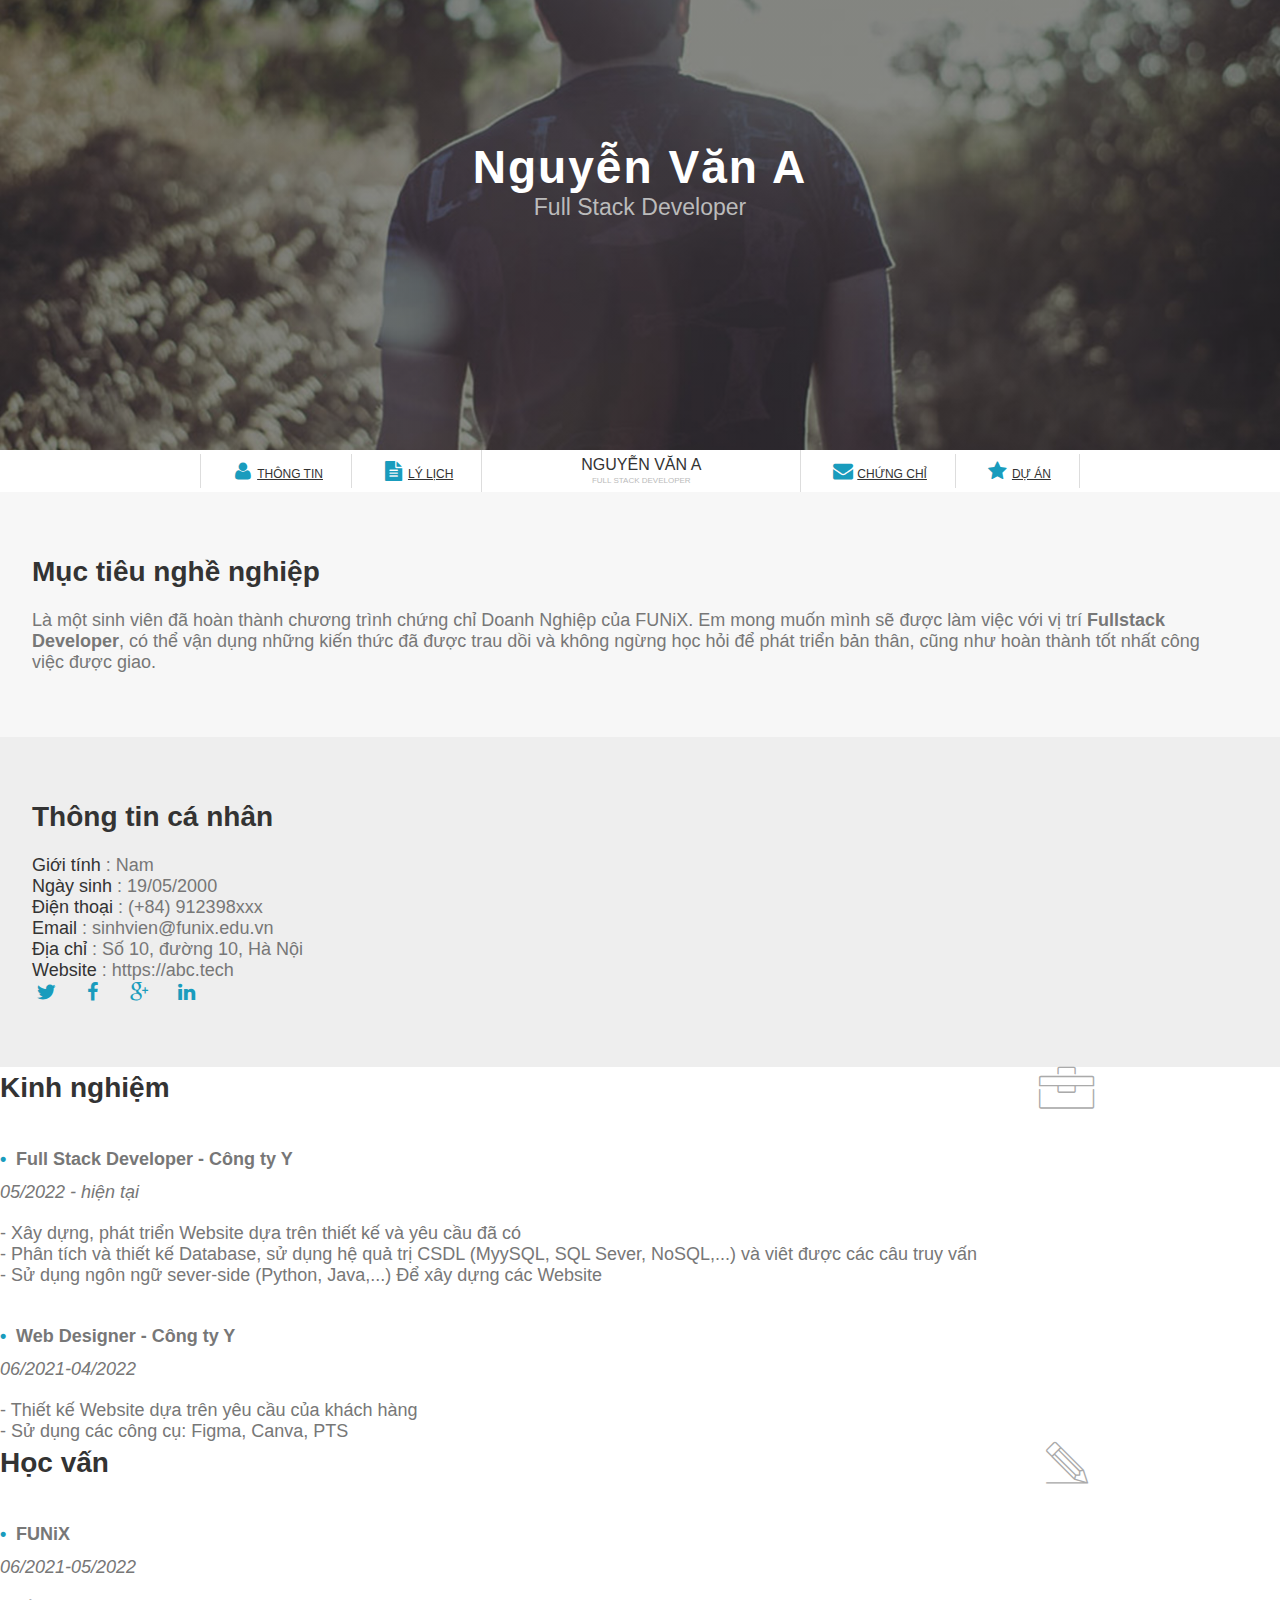
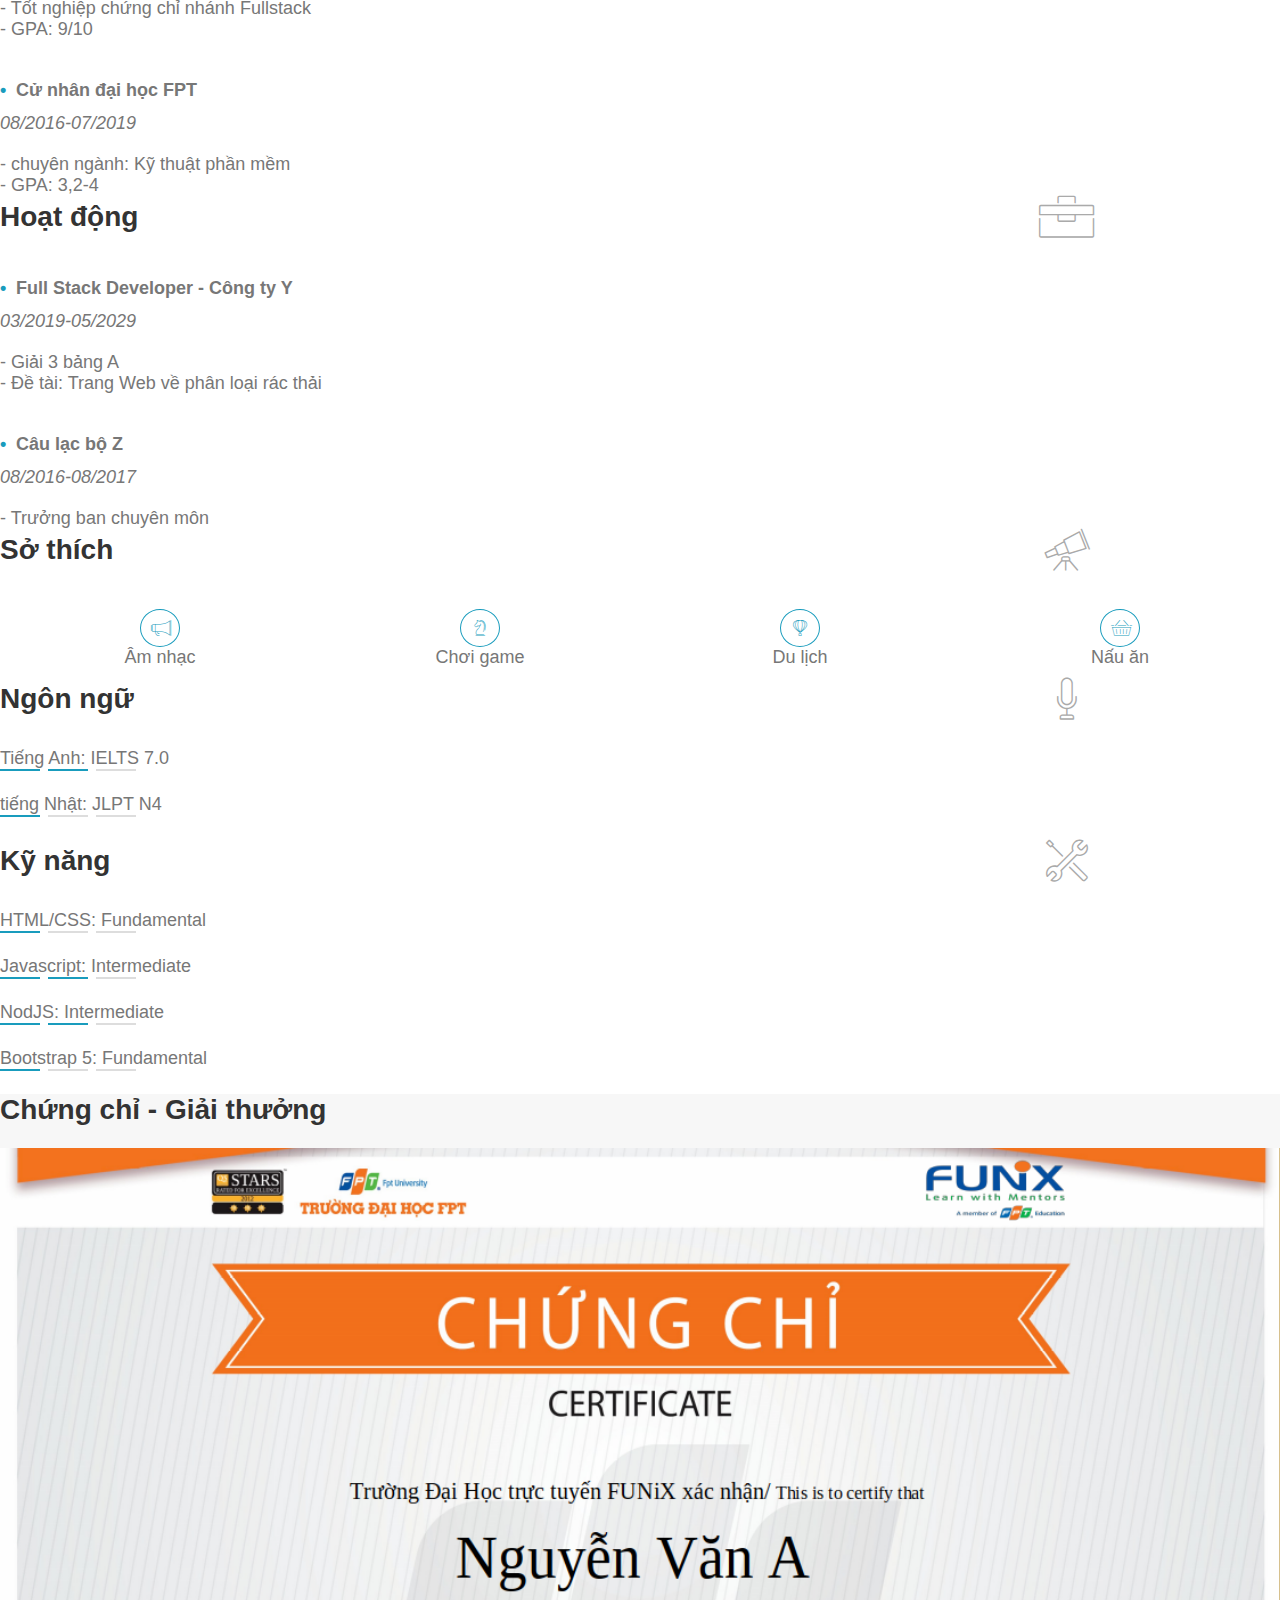
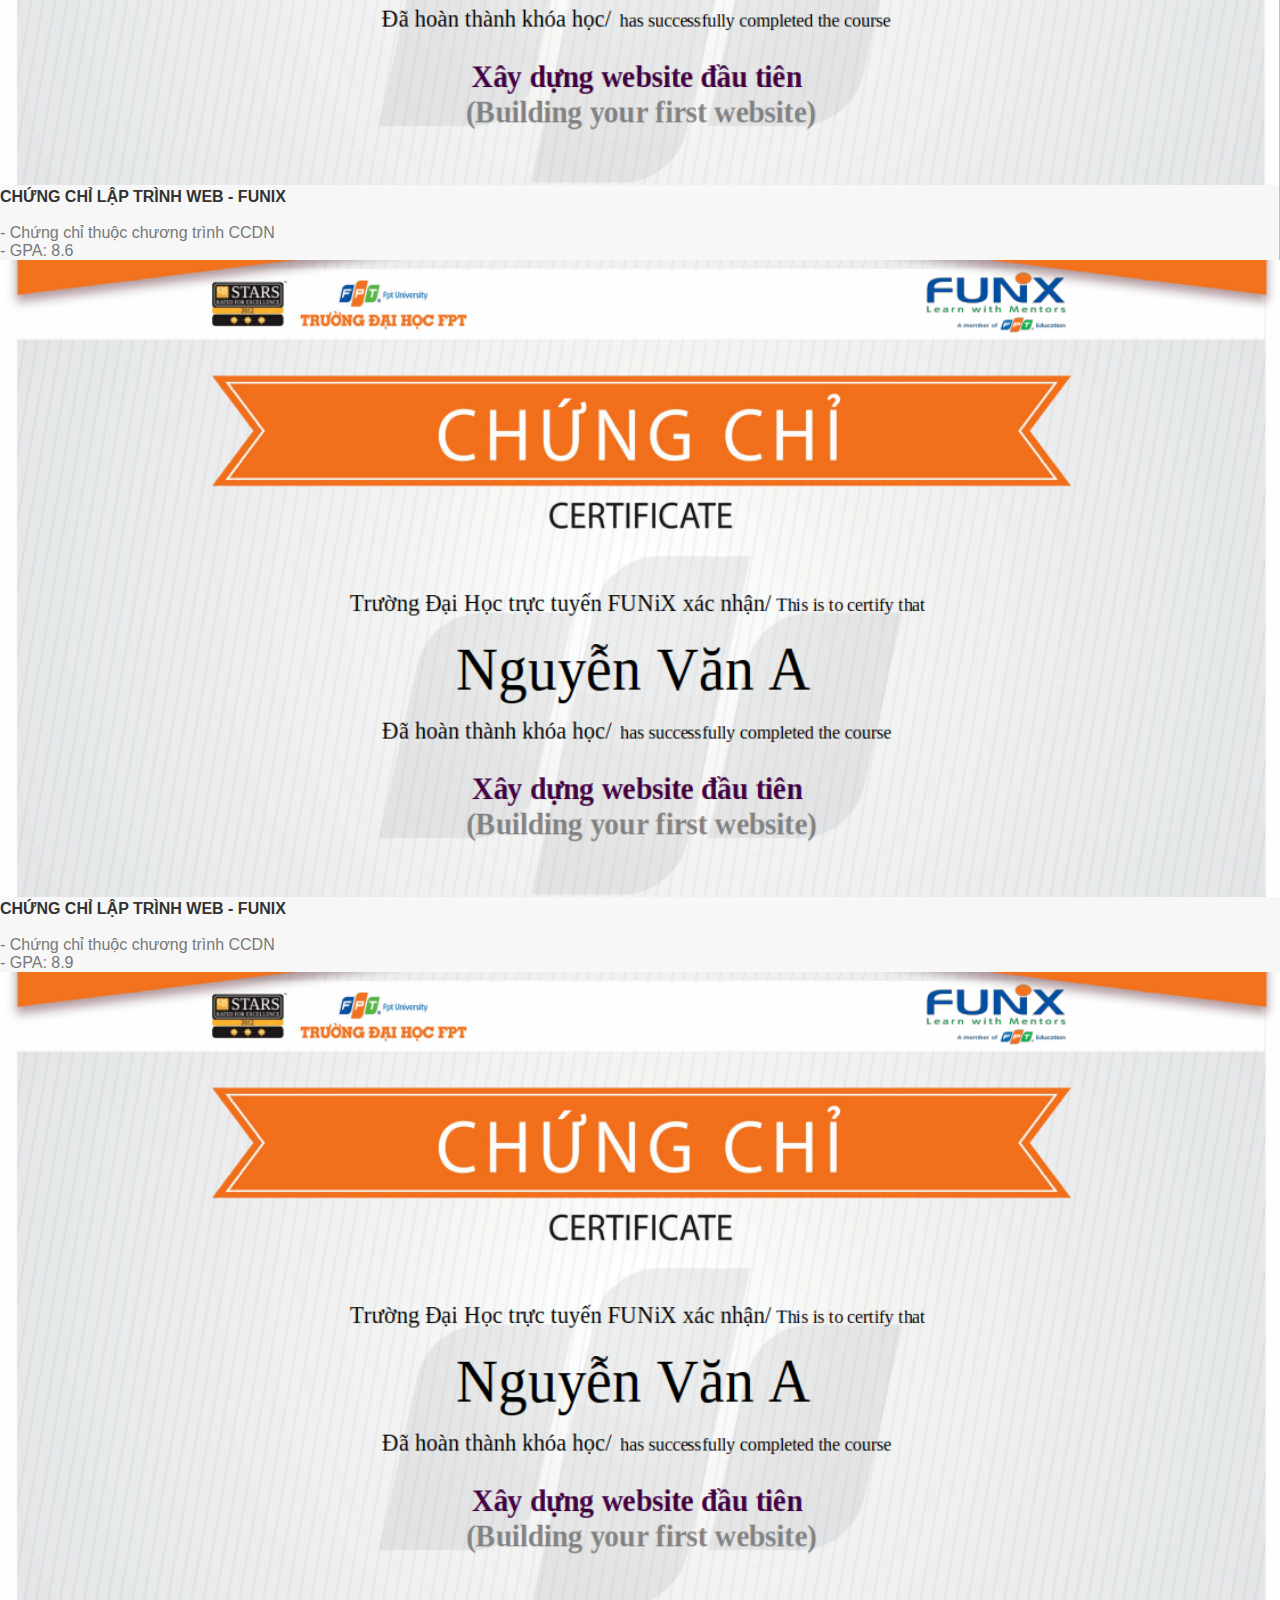
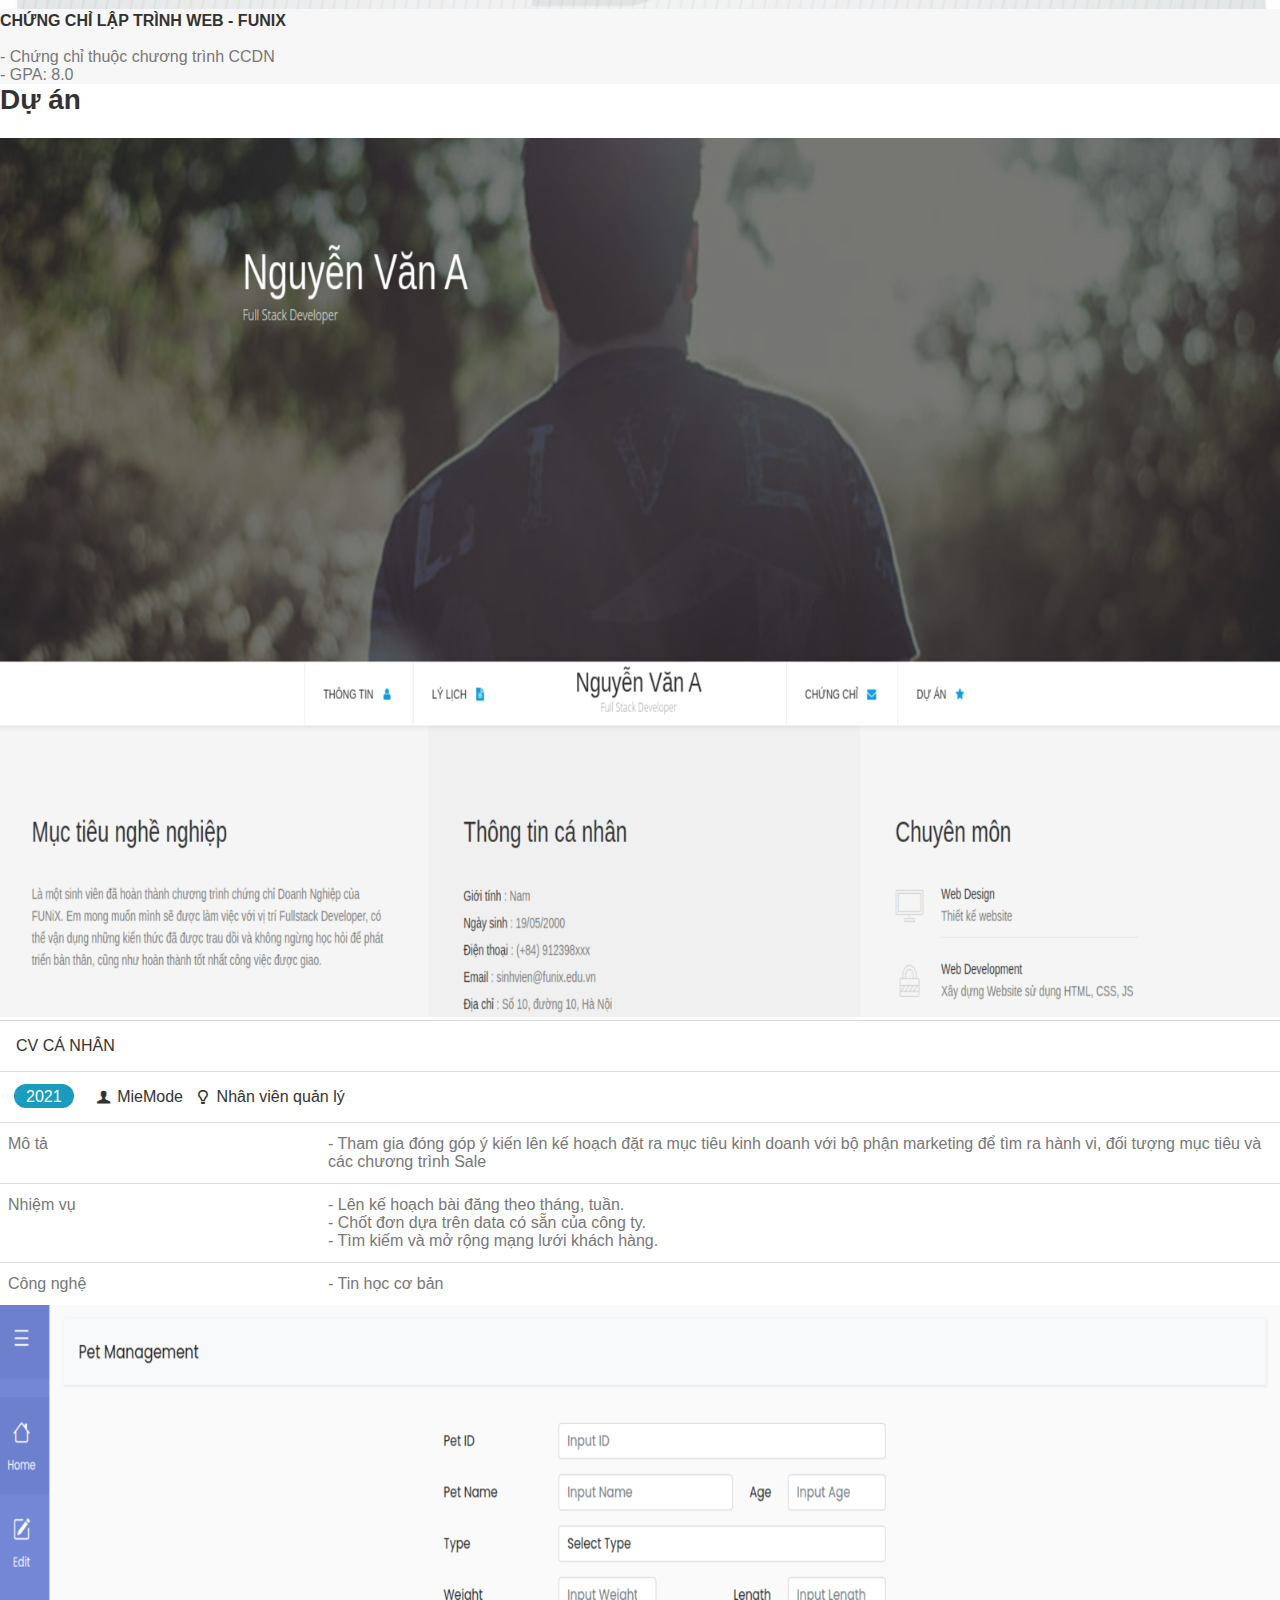
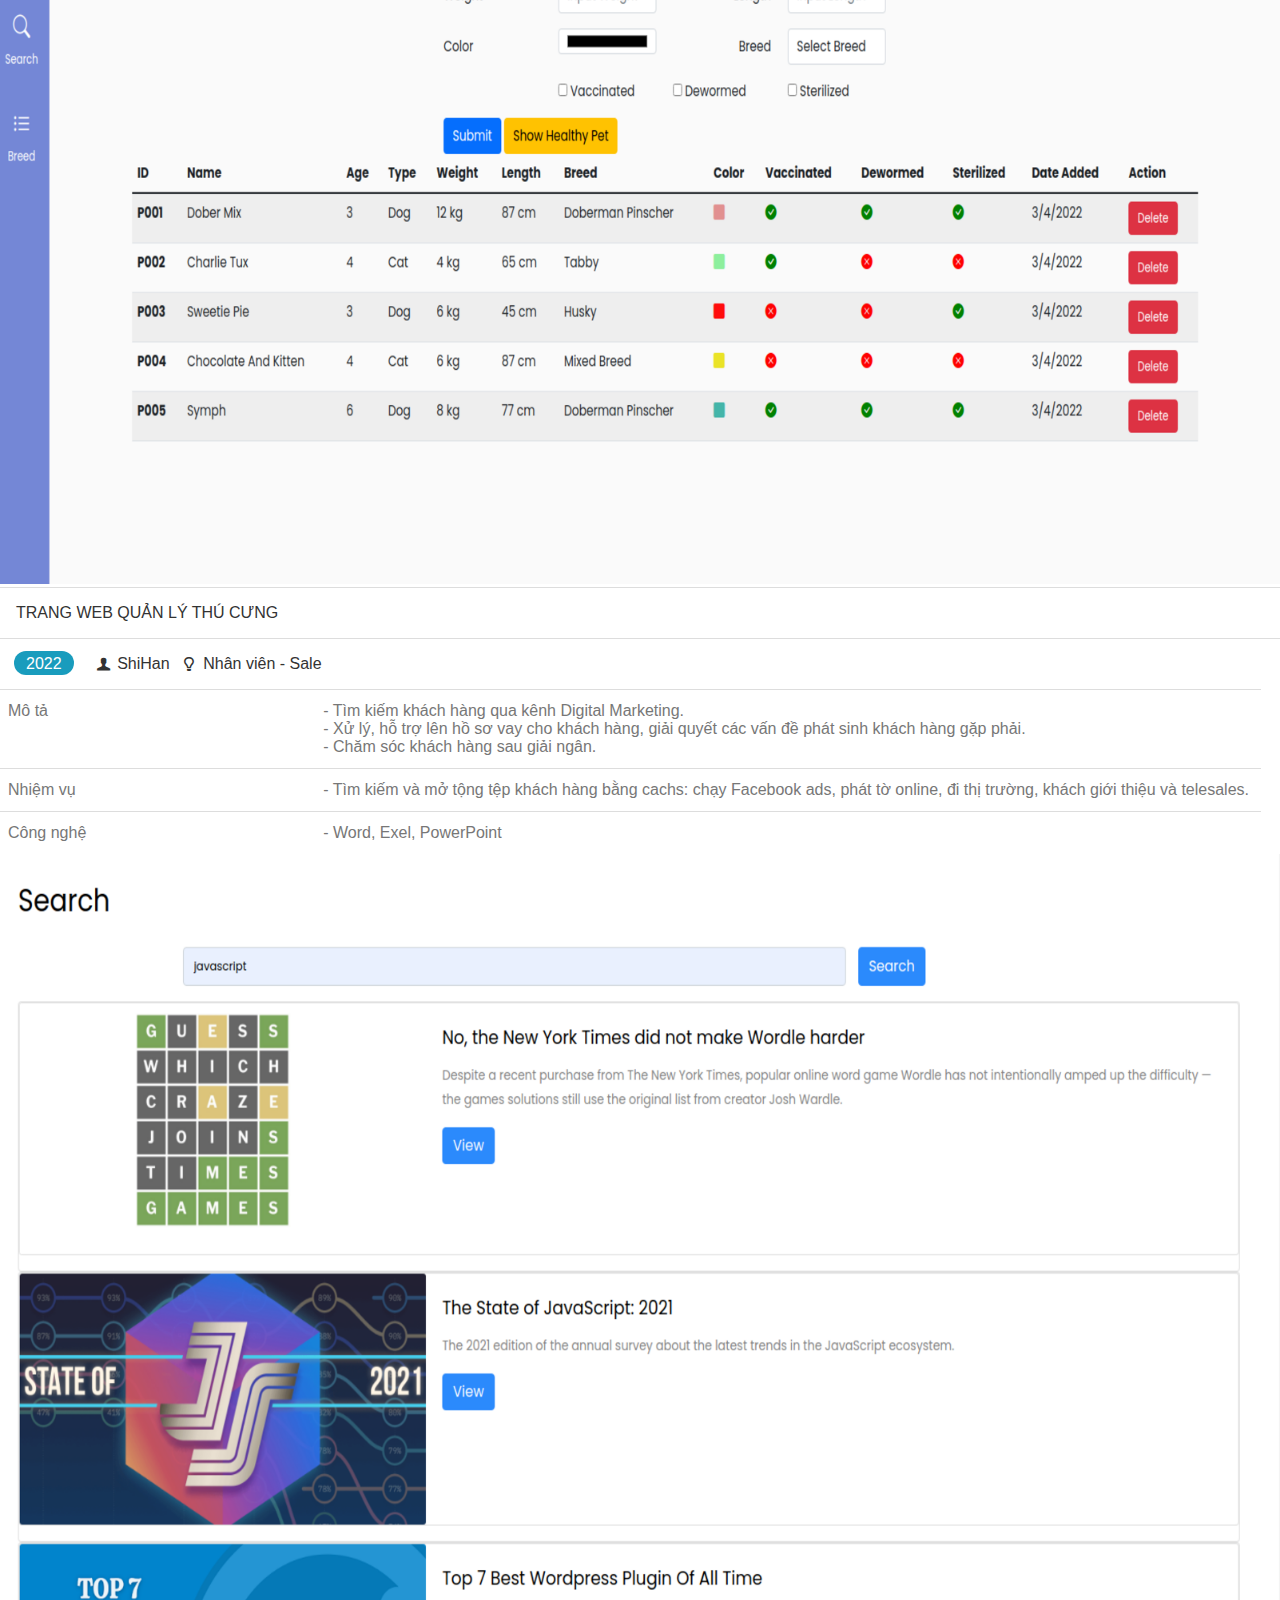
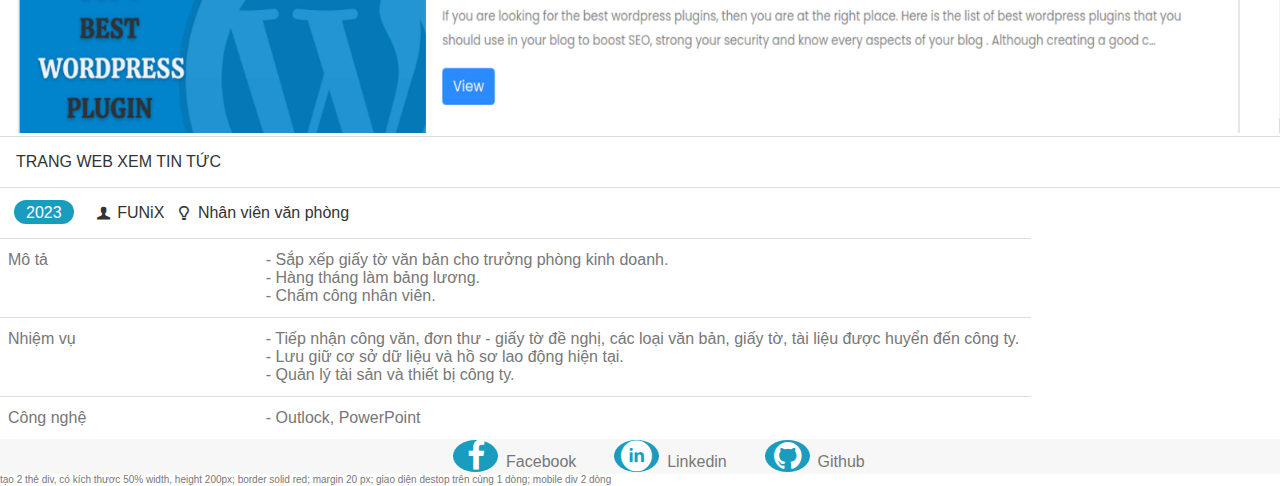
<file: index.html>
<!DOCTYPE html>
<html lang="en">
  <head>
    <meta charset="UTF-8" />
    <meta http-equiv="X-UA-Compatible" content="IE=edge" />
    <meta name="viewport" content="width=device-width, initial-scale=1.0" />
    <!-- BOOTSTRAP -->
    <link
      href="https://cdn.jsdelivr.net/npm/bootstrap@5.0.2/dist/css/bootstrap.min.css"
      rel="stylesheet"
      integrity="sha384-EVSTQN3/azprG1Anm3QDgpJLIm9Nao0Yz1ztcQTwFspd3yD65VohhpuuCOmLASjC"
      crossorigin="anonymous"
    />
    <!-- CSS -->
    <link rel="stylesheet" href="./css/style.css" />
    <link rel="stylesheet" href="./css/font.css" />
    <link rel="stylesheet" href="./css/media.css" />
    <link rel="stylesheet" href="./css/tablet-media.css">
    <link rel="stylesheet" href="./css/mobile-media.css">
    <title>Assignment 03</title>
  </head>

  <body>
    <div class="container-fluild" id="banner">
      <div class="banner-text">
      <h1>Nguyễn Văn A</h1>
      <span>Full Stack Developer</span>
    </div>
    </div>
    <!-- ------------------------THIS IS THE NAVBAR---------------------- -->
    <section id="nav-bar">
      <nav class="navbar-box">
        <ul>
          <li class="nav-left">
            <a class="nav-link" href="#about"
              ><i class="icon icon-user"></i>Thông tin</a
            >
          </li>
          <li class="nav-left">
            <a class="nav-link" href="#job-info"
              ><i class="icon icon-doc-text-inv"></i>Lý lịch</a
            >
          </li>
          <li class="nav-center">
            <p>Nguyễn Văn A</p>
            <span>Full Stack Developer</span>
          </li>
          <li class="nav-right">
            <a class="nav-link" href="#certificate"
              ><i class="icon icon-mail-alt"></i>Chứng chỉ</a
            >
          </li>
          <li class="nav-right">
            <a class="nav-link" href="#project"
              ><i class="icon icon-star-1"></i>Dự Án</a
            >
          </li>
        </ul>
      </nav>
    </section>
    <!-- -----------------------------THIS IS THE ABOUT SECTION-------------------- -->
    <section id="about" class="bg-grey">
      <div class="container-fluild">
        <div class="row">
          <div class="col-sm-6 col-12" id="target">
            <h1 class="section-title">Mục tiêu nghề nghiệp</h1>
            <p>
              Là một sinh viên đã hoàn thành chương trình chứng chỉ Doanh Nghiệp
              của FUNiX. Em mong muốn mình sẽ được làm việc với vị trí
              <b>Fullstack Developer</b>, có thể vận dụng những kiến thức đã
              được trau dồi và không ngừng học hỏi để phát triển bản thân, cũng
              như hoàn thành tốt nhất công việc được giao.
            </p>
          </div>
          <div class="col-sm-6 col-12" id="personal-info">
            <h1 class="section-title">Thông tin cá nhân</h1>
            <ul class="info">
              <li><span>Giới tính</span> : Nam</li>
              <li><span>Ngày sinh</span> : 19/05/2000</li>
              <li><span>Điện thoại</span> : (+84) 912398xxx</li>
              <li><span>Email</span> : sinhvien@funix.edu.vn</li>
              <li><span>Địa chỉ</span> : Số 10, đường 10, Hà Nội</li>
              <li><span>Website</span> : https://abc.tech</li>
            </ul>
            <ul class="social-icon">
              <li><i class="icon icon-twitter"></i></li>
              <li><i class="icon icon-facebook"></i></li>
              <li><i class="icon icon-gplus"></i></li>
              <li><i class="icon icon-linkedin"></i></li>
            </ul>
          </div>
        </div>
      </div>
    </section>
    <!-- --------------------------THIS IS THE JOB INFO SECTION------------------------------- -->
    <div id="job-info">
      <div class="container">
        <div class="row gy-5 my-3">
          <div class="col-lg-4 col-sm-6">
            <div class="h-100 border p-5 py-4">
              <div class="job-titlle">
                <h1 class="section-title">Kinh nghiệm</h1>
                <i class="job-icon ic-toolbox"></i>
              </div>

              <ul>
                <li>
                  <p>Full Stack Developer - Công ty Y</p>
                  <p class="job-times">
                    05/2022 - <span class="badge bg-info p-2">hiện tại</span>
                  </p>
                  <p>
                    - Xây dựng, phát triển Website dựa trên thiết kế và yêu cầu
                    đã có
                  </p>
                  <p>
                    - Phân tích và thiết kế Database, sử dụng hệ quả trị CSDL
                    (MyySQL, SQL Sever, NoSQL,...) và viêt được các câu truy vấn
                  </p>
                  <p>
                    - Sử dụng ngôn ngữ sever-side (Python, Java,...) Để xây dựng
                    các Website
                  </p>
                </li>
                <li>
                  <p>Web Designer - Công ty Y</p>
                  <p class="job-times">06/2021-04/2022</p>
                  <p>- Thiết kế Website dựa trên yêu cầu của khách hàng</p>
                  <p>- Sử dụng các công cụ: Figma, Canva, PTS</p>
                </li>
              </ul>
            </div>
          </div>

          <div class="col-lg-4 col-sm-6">
            <div class="h-100 border p-5 py-4">
              <div class="job-titlle">
                <h1 class="section-title">Học vấn</h1>
                <i class="job-icon ic-pencil"></i>
              </div>
              <ul>
                <li>
                  <p>FUNiX</p>
                  <p class="job-times">06/2021-05/2022</p>
                  <p>- Tốt nghiệp chứng chỉ nhánh Fullstack</p>
                  <p>- GPA: 9/10</p>
                </li>
                <li>
                  <p>Cử nhân đại học FPT</p>
                  <p class="job-times">08/2016-07/2019</p>
                  <p>- chuyên ngành: Kỹ thuật phần mềm</p>
                  <p>- GPA: 3,2-4</p>
                </li>
              </ul>
            </div>
          </div>

          <div class="col-lg-4 col-sm-6">
            <div class="h-100 border p-5 py-4">
              <div class="job-titlle">
                <h1 class="section-title">Hoạt động</h1>
                <i class="job-icon job-icon ic-toolbox"></i>
              </div>
              <ul>
                <li>
                  <p>Full Stack Developer - Công ty Y</p>
                  <p class="job-times">03/2019-05/2029</p>
                  <p>- Giải 3 bảng A</p>
                  <p>- Đề tài: Trang Web về phân loại rác thải</p>
                </li>
                <li>
                  <p>Câu lạc bộ Z</p>
                  <p class="job-times">08/2016-08/2017</p>
                  <p>- Trưởng ban chuyên môn</p>
                </li>
              </ul>
            </div>
          </div>

          <div class="col-lg-4 col-sm-6">
            <div class="h-100 border p-5 py-4">
              <div class="job-titlle">
                <h1 class="section-title">Sở thích</h1>
                <i class="job-icon ic-telescope"></i>
              </div>
              <div class="hobby-content">
                <p><i class="hobby-icon ic-megaphone"></i>Âm nhạc</p>
                <p><i class="hobby-icon ic-strategy"></i>Chơi game</p>
                <p><i class="hobby-icon ic-hotairballoon"></i>Du lịch</p>
                <p><i class="hobby-icon ic-basket"></i>Nấu ăn</p>
              </div>
            </div>
          </div>

          <div class="col-lg-4 col-sm-6">
            <div class="h-100 border p-5 py-4">
              <div class="job-titlle">
                <h1 class="section-title">Ngôn ngữ</h1>
                <i class="job-icon ic-mic"></i>
              </div>
              <div class="span-style">
                <p>Tiếng Anh: IELTS 7.0</p>
                <span class="span-bold"></span><span class="span-bold"></span
                ><span></span>
                <p>tiếng Nhật: JLPT N4</p>
                <span class="span-bold"></span><span></span><span></span>
              </div>
            </div>
          </div>

          <div class="col-lg-4 col-sm-6">
            <div class="h-100 border p-5 py-4">
              <div class="job-titlle">
                <h1 class="section-title">Kỹ năng</h1>
                <i class="job-icon ic-tools-2"></i>
              </div>
              <div class="span-style">
                <p>HTML/CSS: Fundamental</p>
                <span class="span-bold"></span><span></span><span></span>
                <p>Javascript: Intermediate</p>
                <span class="span-bold"></span><span class="span-bold"></span
                ><span></span>
                <p>NodJS: Intermediate</p>
                <span class="span-bold"></span><span class="span-bold"></span
                ><span></span>
                <p>Bootstrap 5: Fundamental</p>
                <span class="span-bold"></span><span></span><span></span>
              </div>
            </div>
          </div>
        </div>
      </div>
    </div>
    <!-- ------------------------THIS IS THE CERTIFICATE SECTION---------------------- -->
    <section id="certificate" class="bg-grey">
      <div class="container mt-4 py-4">
        <h1 class="section-title">Chứng chỉ - Giải thưởng</h1>

        <div class="row">
          <div class="col-sm-6 col-12 p-3">
            <div class="row">
              <div class="col-lg-6 col-md-12 my-3">
                <img src="images/Cert_DBI.png" alt="Cert_DBI" />
              </div>
              <div class="col-lg-6 col-md-12 my-3">
                <p class="text-title">chứng chỉ lập trình web - funix</p>
                <p>- Chứng chỉ thuộc chương trình CCDN</p>
                <p>- GPA: 8.6</p>
              </div>
            </div>
          </div>
          
          <div class="col-sm-6 col-12 p-3">
            <div class="row">
              <div class="col-lg-6 col-md-12 my-3">
                <img src="images/Cert_DBI.png" alt="Cert_DBI" />
              </div>
              <div class="col-lg-6 col-md-12 my-3">
                <p class="text-title">chứng chỉ lập trình web - funix</p>
                <p>- Chứng chỉ thuộc chương trình CCDN</p>
                <p>- GPA: 8.9</p>
              </div>
            </div>
          </div>
          <span class="line-horital"></span>
          <div class="col-sm-6 col-12 p-3">
            <div class="row">
              <div class="col-lg-6 col-md-12 my-3">
                <img src="images/Cert_DBI.png" alt="Cert_DBI" />
              </div>
              <div class="col-lg-6 col-md-12 my-3">
                <p class="text-title">chứng chỉ lập trình web - funix</p>
                <p>- Chứng chỉ thuộc chương trình CCDN</p>
                <p>- GPA: 8.0</p>
              </div>
            </div>
          </div>
        </div>
      </div>
    </section>
    <!-- -------------------THIS IS THE PROJECT SECTION ------------------------------->
    <section id="project">
      <div class="container mt-5 px-3">
        <h1 class="section-title">Dự án</h1>
        <div class="row my-3">
          <div class="col-sm-4">
            <div
              class="border h-100"
              style="cursor: pointer"
              onclick="window.location= 'project-charter.html'; "
            >
              <div class="project-img">
                <img src="images/project_1.png" alt="" />
              </div>
              <div class="project-title">
                <p>CV CÁ NHÂN</p>
              </div>
              <div class="project-inf">
                <p><span class="year">2021</span></p>
                <div class="cv">
                  <p><i class="icon-user-1"></i>MieMode</p>
                  <p><i class="icon-lamp"></i>Nhân viên quản lý</p>
                </div>
              </div>
              <div class="project-table">
                <table>
                  <tr>
                    <td>Mô tả</td>
                    <td>
                      - Tham gia đóng góp ý kiến lên kế hoạch đặt ra mục tiêu
                      kinh doanh với bộ phận marketing để tìm ra hành vi, đối
                      tượng mục tiêu và các chương trình Sale
                    </td>
                  </tr>
                  <tr>
                    <td>Nhiệm vụ</td>
                    <td>
                      - Lên kế hoạch bài đăng theo tháng, tuần. <br />
                      - Chốt đơn dựa trên data có sẵn của công ty. <br />
                      - Tìm kiếm và mở rộng mạng lưới khách hàng.
                    </td>
                  </tr>
                  <tr>
                    <td>Công nghệ</td>
                    <td>- Tin học cơ bản</td>
                  </tr>
                </table>
              </div>
            </div>
          </div>

          <div class="col-sm-4">
            <div
              class="border h-100"
              style="cursor: pointer"
              onclick="window.location= 'project-charter.html'; "
            >
              <div class="project-img">
                <img src="images/project_2.png" alt="" />
              </div>
              <div class="project-title">
                <p>TRANG WEB QUẢN LÝ THÚ CƯNG</p>
              </div>
              <div class="project-inf">
                <p><span class="year">2022</span></p>
                <div class="cv">
                  <p><i class="icon-user-1"></i>ShiHan</p>
                  <p><i class="icon-lamp"></i>Nhân viên - Sale</p>
                </div>
              </div>
              <div class="project-table">
                <table>
                  <tr>
                    <td>Mô tả</td>
                    <td>
                      - Tìm kiếm khách hàng qua kênh Digital Marketing. <br />
                      - Xử lý, hỗ trợ lên hồ sơ vay cho khách hàng, giải quyết
                      các vấn đề phát sinh khách hàng gặp phải. <br />
                      - Chăm sóc khách hàng sau giải ngân.
                    </td>
                  </tr>
                  <tr>
                    <td>Nhiệm vụ</td>
                    <td>
                      - Tìm kiếm và mở tộng tệp khách hàng bằng cachs: chạy
                      Facebook ads, phát tờ online, đi thị trường, khách giới
                      thiệu và telesales.
                    </td>
                  </tr>
                  <tr>
                    <td>Công nghệ</td>
                    <td>- Word, Exel, PowerPoint</td>
                  </tr>
                </table>
              </div>
            </div>
          </div>

          <div class="col-sm-4">
            <div
              class="border h-100"
              style="cursor: pointer"
              onclick="window.location= 'project-charter.html'; "
            >
              <div class="project-img">
                <img src="images/project_3.png" alt="" />
              </div>
              <div class="project-title">
                <p>TRANG WEB XEM TIN TỨC</p>
              </div>
              <div class="project-inf">
                <p><span class="year">2023</span></p>
                <div class="cv">
                  <p><i class="icon-user-1"></i>FUNiX</p>
                  <p><i class="icon-lamp"></i>Nhân viên văn phòng</p>
                </div>
              </div>
              <div class="project-table">
                <table>
                  <tr>
                    <td>Mô tả</td>
                    <td>
                      - Sắp xếp giấy tờ văn bản cho trưởng phòng kinh doanh.
                      <br />
                      - Hàng tháng làm bảng lương. <br />
                      - Chấm công nhân viên.
                    </td>
                  </tr>
                  <tr>
                    <td>Nhiệm vụ</td>
                    <td>
                      - Tiếp nhận công văn, đơn thư - giấy tờ đề nghị, các loại
                      văn bản, giấy tờ, tài liệu được huyển đến công ty. <br />
                      - Lưu giữ cơ sở dữ liệu và hồ sơ lao động hiện tại. <br />
                      - Quản lý tài sản và thiết bị công ty.
                    </td>
                  </tr>
                  <tr>
                    <td>Công nghệ</td>
                    <td>- Outlock, PowerPoint</td>
                  </tr>
                </table>
              </div>
            </div>
          </div>
        </div>
      </div>
    </section>
    <!-- -----------------------------THIS IS THE FOOTER------------------ -->
    <section id="footer" class="bg-grey">
      <div class="container p-5 mt-5">
        <ul>
          <li><i class="footer-icon icon-facebook"></i>Facebook</li>
          <li><i class="footer-icon icon-linkedin-circled"></i>Linkedin</li>
          <li><i class="footer-icon icon-github-circled"></i>Github</li>
        </ul>
      </div>
    </section>

    tạo 2 thẻ div, có kích thươc 50% width, height 200px; border solid red; margin 20 px;
    giao diện destop trên cùng 1 dòng; 
    mobile div 2 dòng 
  </body>
</html>
</file>
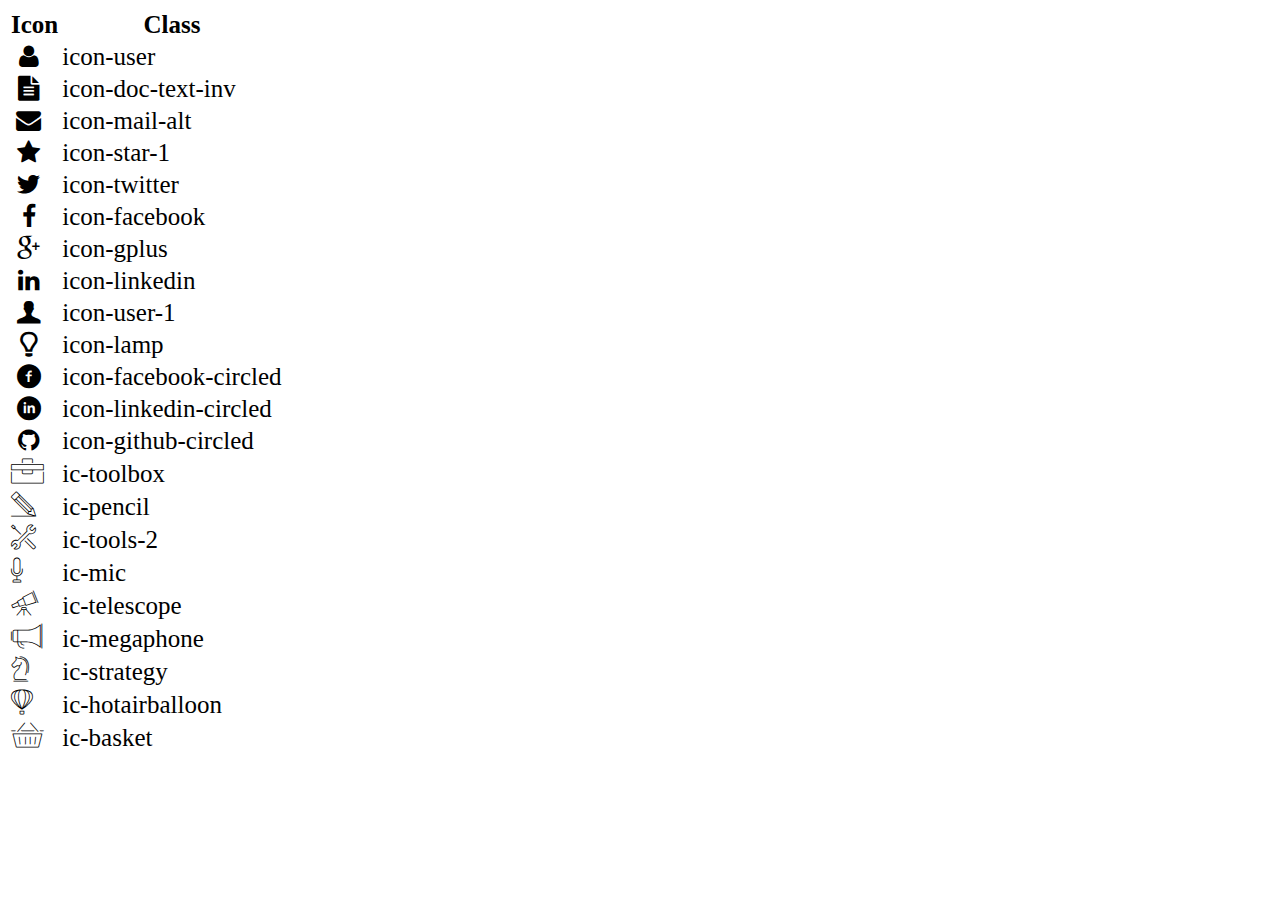
<file: icon-list.html>
<!DOCTYPE html>
<html lang="en">
  <head>
    <meta charset="UTF-8" />
    <meta http-equiv="X-UA-Compatible" content="IE=edge" />
    <meta name="viewport" content="width=device-width, initial-scale=1.0" />
    <link rel="stylesheet" href="css/font.css" />
    <title>Icon List</title>
  </head>

  <body>
    <table style="font-size: 25px">
      <thead>
        <tr>
          <th>Icon</th>
          <th>Class</th>
        </tr>
      </thead>
      <tbody>
        <tr>
          <td><i class="icon-user"></i></td>
          <td>icon-user</td>
        </tr>
        <tr>
          <td><i class="icon-doc-text-inv"></i></td>
          <td>icon-doc-text-inv</td>
        </tr>
        <tr>
          <td><i class="icon-mail-alt"></i></td>
          <td>icon-mail-alt</td>
        </tr>
        <tr>
          <td><i class="icon-star-1"></i></td>
          <td>icon-star-1</td>
        </tr>
        <tr>
          <td><i class="icon-twitter"></i></td>
          <td>icon-twitter</td>
        </tr>
        <tr>
          <td><i class="icon-facebook"></i></td>
          <td>icon-facebook</td>
        </tr>
        <tr>
          <td><i class="icon-gplus"></i></td>
          <td>icon-gplus</td>
        </tr>
        <tr>
          <td><i class="icon-linkedin"></i></td>
          <td>icon-linkedin</td>
        </tr>
        <tr>
          <td><i class="icon-user-1"></i></td>
          <td>icon-user-1</td>
        </tr>
        <tr>
          <td><i class="icon-lamp"></i></td>
          <td>icon-lamp</td>
        </tr>
        <tr>
          <td><i class="icon-facebook-circled"></i></td>
          <td>icon-facebook-circled</td>
        </tr>
        <tr>
          <td><i class="icon-linkedin-circled"></i></td>
          <td>icon-linkedin-circled</td>
        </tr>
        <tr>
          <td><i class="icon-github-circled"></i></td>
          <td>icon-github-circled</td>
        </tr>
        <tr>
          <td><i class="ic-toolbox"></i></td>
          <td>ic-toolbox</td>
        </tr>
        <tr>
          <td><i class="ic-pencil"></i></td>
          <td>ic-pencil</td>
        </tr>
        <tr>
          <td><i class="ic-tools-2"></i></td>
          <td>ic-tools-2</td>
        </tr>

        <tr>
          <td><i class="ic-mic"></i></td>
          <td>ic-mic</td>
        </tr>
        <tr>
          <td><i class="ic-telescope"></i></td>
          <td>ic-telescope</td>
        </tr>
        <tr>
          <td><i class="ic-megaphone"></i></td>
          <td>ic-megaphone</td>
        </tr>
        <tr>
          <td><i class="ic-strategy"></i></td>
          <td>ic-strategy</td>
        </tr>
        <tr>
          <td><i class="ic-hotairballoon"></i></td>
          <td>ic-hotairballoon</td>
        </tr>
        <tr>
          <td><i class="ic-basket"></i></td>
          <td>ic-basket</td>
        </tr>
      </tbody>
    </table>
  </body>
</html>
</file>
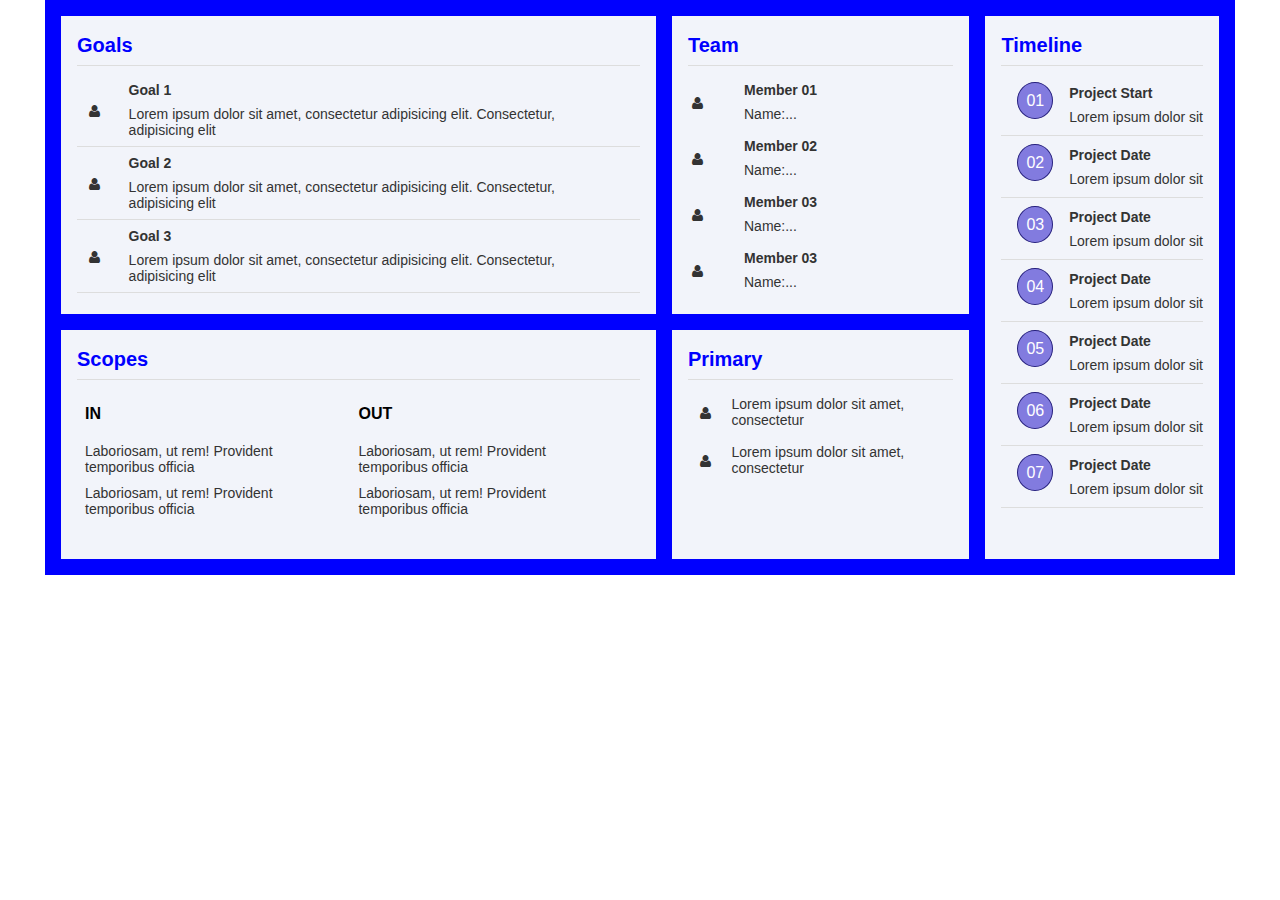
<file: project-charter.html>
<!DOCTYPE html>
<html lang="en">
  <head>
    <meta charset="UTF-8" />
    <meta http-equiv="X-UA-Compatible" content="IE=edge" />
    <meta name="viewport" content="width=device-width, initial-scale=1.0" />
    <!-- BOOTSTRAP
    <link
      href="https://cdn.jsdelivr.net/npm/bootstrap@5.0.2/dist/css/bootstrap.min.css"
      rel="stylesheet"
      integrity="sha384-EVSTQN3/azprG1Anm3QDgpJLIm9Nao0Yz1ztcQTwFspd3yD65VohhpuuCOmLASjC"
      crossorigin="anonymous"
    /> -->
    <link rel="stylesheet" href="./css/font.css" />
    <link rel="stylesheet" href="./css/style-charter.css" />
    <link rel="stylesheet" href="./css/media-charter.css" />

    <title>Document</title>
  </head>
  <body>
    <div
      class="container"
      style="cursor: pointer"
      onclick="window.location='index.html';"
    >
      <div class="goals">
        <h1 class="title">Goals</h1>
        <table>
          <tr>
            <td><i class="icon-user"></i></td>
            <td>
              <p>Goal 1</p>
              <p>
                Lorem ipsum dolor sit amet, consectetur adipisicing elit.
                Consectetur, adipisicing elit
              </p>
            </td>
          </tr>
          <tr>
            <td><i class="icon-user"></i></td>
            <td>
              <p>Goal 2</p>
              <p>
                Lorem ipsum dolor sit amet, consectetur adipisicing elit.
                Consectetur, adipisicing elit
              </p>
            </td>
          </tr>
          <tr>
            <td><i class="icon-user"></i></td>
            <td>
              <p>Goal 3</p>
              <p>
                Lorem ipsum dolor sit amet, consectetur adipisicing elit.
                Consectetur, adipisicing elit
              </p>
            </td>
          </tr>
        </table>
      </div>

      <div class="team">
        <h1 class="title">Team</h1>
        <table>
          <tr>
            <td><i class="icon-user"></i></td>
            <td>
              <p>Member 01</p>
              <p>Name:...</p>
            </td>
          </tr>
          <tr>
            <td><i class="icon-user"></i></td>
            <td>
              <p>Member 02</p>
              <p>Name:...</p>
            </td>
          </tr>
          <tr>
            <td><i class="icon-user"></i></td>
            <td>
              <p>Member 03</p>
              <p>Name:...</p>
            </td>
          </tr>
          <tr>
            <td><i class="icon-user"></i></td>
            <td>
              <p>Member 03</p>
              <p>Name:...</p>
            </td>
          </tr>
        </table>
      </div>

      <div class="timeline">
        <h1 class="title">Timeline</h1>
        <table>
          <tr>
            <td>
              <p><span>01</span></p>
            </td>
            <td>
              <p>Project Start</p>
              <p>Lorem ipsum dolor sit</p>
            </td>
          </tr>
          <tr>
            <td>
              <p><span>02</span></p>
            </td>
            <td>
              <p>Project Date</p>
              <p>Lorem ipsum dolor sit</p>
            </td>
          </tr>
          <tr>
            <td>
              <p><span>03</span></p>
            </td>
            <td>
              <p>Project Date</p>
              <p>Lorem ipsum dolor sit</p>
            </td>
          </tr>
          <tr>
            <td>
              <p><span>04</span></p>
            </td>
            <td>
              <p>Project Date</p>
              <p>Lorem ipsum dolor sit</p>
            </td>
          </tr>
          <tr>
            <td>
              <p><span>05</span></p>
            </td>
            <td>
              <p>Project Date</p>
              <p>Lorem ipsum dolor sit</p>
            </td>
          </tr>
          <tr>
            <td>
              <p><span>06</span></p>
            </td>
            <td>
              <p>Project Date</p>
              <p>Lorem ipsum dolor sit</p>
            </td>
          </tr>
          <tr>
            <td>
              <p><span>07</span></p>
            </td>
            <td>
              <p>Project Date</p>
              <p>Lorem ipsum dolor sit</p>
            </td>
          </tr>
        </table>
      </div>

      <div class="scopes">
        <h1 class="title">Scopes</h1>
        <div class="in-out">
          <div class="in">
            <p>IN</p>
            <p>Laboriosam, ut rem! Provident temporibus officia</p>
            <p>Laboriosam, ut rem! Provident temporibus officia</p>
          </div>
          <div class="out">
            <p>OUT</p>
            <p>Laboriosam, ut rem! Provident temporibus officia</p>
            <p>Laboriosam, ut rem! Provident temporibus officia</p>
          </div>
        </div>
      </div>

      <div class="primary">
        <h1 class="title">Primary</h1>
        <table>
          <tr>
            <td><i class="icon-user"></i></td>
            <td>
              <p>Lorem ipsum dolor sit amet, consectetur</p>
            </td>
          </tr>
          <tr>
            <td><i class="icon-user"></i></td>
            <td>
              <p>Lorem ipsum dolor sit amet, consectetur</p>
            </td>
          </tr>
        </table>
      </div>
    </div>
  </body>
</html>
</file>
<file: css/style.css>
/*
- TYPOGRAPHY
SPACING SYSTEM
2/ 4 / 8 / 12 / 16 / 24 / 32 / 48 / 64 / 80 / 96 / 128

FONT SIZE SYSTEM
10 / 12 / 14/  16 / 18 / 20 / 24 / 30 / 36 / 44 / 52 / 62 / 74 / 86 / 98

- COLOR
- primary::after
- tint:
- shade:
- accents:
- greys:


*/

* {
	margin: 0;
	padding: 0;
	box-sizing: border-box;

}

html {
  font-size: 62.5%;
}

body {
	font-family: "fontello", sans-serif;
	color: #777;
  /* line-height: 1; */
  font-weight: 400;
  
}

.bg-grey {
	background: #f7f7f7;
}

.icon {
  font-size: 2rem;
  color: #199cbd;
}

p {
  margin: 0;
}

/* =============================================
==================BANNER========================
==============================================*/
#banner {
  background-color: antiquewhite;
  background-image: linear-gradient(
      rgba(24, 24, 24, 0.5),
      rgba(24, 24, 24, 0.5)
    ),
    url(../images/banner.jpg);
  background-size: cover;
  height: 50vh;
  color: #fff;
  background-position: center;
  background-repeat: no-repeat;
  padding-top: 7.2rem;
  position: relative;
}

.banner-text {
  position: absolute;
  top: 40%;
  left: 50%;
  transform: translate(-50%,-50%);
  text-align: center;
}

#banner h1 {
  font-size: 3.6vw;
  letter-spacing: 2px;
}

#banner span {
  color: #bbb;
  font-size: 1.8vw;
}
/* =============================================
==================NAV-BAR========================
==============================================*/
.navbar-box {
  justify-content: center;
  padding: 0;
}
.navbar-box ul{
  display: flex;
  justify-content: center;
  align-items: center;
  margin: 0;
} 


.navbar-box  ul li {
  display: inline-block;
  text-decoration: none;
  text-transform: uppercase;
  color: #333;
  padding: 0.6rem 2.8rem;
}

.nav-left {
  border-left: solid 1px #ddd;
}

.nav-right {
  border-right: solid 1px #ddd;
}


.navbar-box a {
  font-size: 1.2rem;
  color: #333;
}

.nav-center {
  align-items: center;
  text-align: center;
  width: 32rem;
  border-width: 0px 1px 0px 1px;
  border-style: solid;
  border-color: #ddd;
 
}

.nav-center p {
  font-size: 1.6rem;
  margin:0rem;
  
}
.nav-center span {
  margin:0;
  color: #bbb;
  font-size: 0.8rem;
}

/* =============================================
==================ABOUT========================
==============================================*/


#target {
  padding: 6.4rem 3.2rem;
  background: #f7f7f7;
}

#target p {
  padding-right: 3rem;
  font-size: 1.8rem;
}

#target p b{
  font-size: 1.8rem;
}

#personal-info {
  padding: 6.4rem 3.2rem;
  background-color: #eee;
}

#personal-info .info li, span{
  font-size: 1.8rem;
}

.section-title {
font-size: 2.8rem;
color: #333;
margin-bottom: 2.2rem;
  
}

.section-title b{
  font-size: 1.8rem;
  font-style: bold;
}

.social-icon li {
  display: inline-block;
  margin-right: 1.6rem;
}

ul {
  padding-left: 0;
}

#about span {
  color: #333;
}

.info {
  font-size: 1.8rem;
}

.icon {
  font-size: 2rem;
  color: #199cbd;
}
/* =============================================
==================JOB-INFO========================
==============================================*/
#job-info .container p{
  font-size: 1.8rem;
}

.h-100:hover {
  box-shadow: 0 0.8rem 2rem rgba(139, 139, 139, 0.5);
  transform: translateY(-1rem);
  transition: all 0.3s;
  cursor: pointer;
}

 .job-titlle {
  display: grid;
  grid-template-columns: 2fr 1fr;
  justify-content: space-between;
  align-items: center;
  margin-bottom: 2.8rem;
}

#job-info .section-title {
  margin-bottom: 0;
}

.job-icon {
  font-size: 4.2rem;
  color: #aaa;
  text-align: center;
}

#job-info ul li:first-child {
  margin: 4rem 0;
}

#job-info ul li p:first-child {
  font-weight: bold;
  margin-bottom: 1.2rem;
}

.job-times {
  font-style: italic;
  margin-bottom: 2rem;
}



 .span-style span {
  background-color: #ddd;
  display: inline-block;
  width: 4rem;
  height: 2px;
  margin-right: 0.8rem;
  margin-bottom: 2rem;
}

.span-style .span-bold {
  background-color: #199cbd;
}

ul {
  list-style: none;
}

.h-100 ul li p:first-child:before {
  content: "\2022";
  color: #199cbd;
  font-weight: bold;
  display: inline-block; 
  width : 1.6rem;
  /* margin-left: -2em; */
}

.hobby-content {
  display: flex;
}

.hobby-content p {
  display: flex;
  flex-direction: column;
  flex: 25%;
  text-align: center;
  align-items: center;
  margin: 1rem;
}

.hobby-icon {
  color: #199cbd;
  background-color: none;
  font-size: 1.6rem;
  padding: 1rem;
  border: #199cbd solid 1px;
  border-radius: 50%;
  width: 4rem;
  text-align: center;
}
/* =============================================
==================CERTIFICATE========================
==============================================*/


img {
  width: 100%;
}

.text-title {
  text-transform: uppercase;
  color: #333;
  font-size: 1.6rem;
  font-weight: bold;
  margin-bottom: 1.8rem;
}

.my-3 p{
  font-size: 1.6rem;
}

#certificate .row .col-sm-6:first-child{
  border-right: solid 1px #d6c08d;
}

.line-horital {
  width: 100%;
  height: 1px;
  border-top:solid 1px #d6c08d;
  margin: 3.2rem 0;
}




/* =============================================
==================PROJECT========================
==============================================*/


.project-title {
  border-top: 1px solid #ddd;
  color: #333;
  padding: 1.6rem;
}

.project-inf {
  border-top: 1px solid #ddd;
  display: flex;
  align-items: center;
  padding: 1.6rem 0rem 1.6rem 1.4rem;
  color: #333; /*chỗ này để màu đậm hơn so với yêu cầu vì là nội dung dạng tiêu đề */
} 

.cv {
  display: flex;
  margin-left: 2rem;
  column-gap: 1rem;
  font-size: 2rem;
}

.cv i {
  margin-right: 0.4rem;
  font-size: 1.4rem;
}

table {
  border: none;
  border-collapse: collapse;
}

td {
  border-top: solid 1px #ddd;
  vertical-align: top;
  padding: 1.2rem 1.2rem 1.2rem 0.8rem;
  font-size: 1.6rem;
}

td:first-child {
  width: 25%;
}

tr:hover {
  background-color: #1dbfe7;
  color: #fff;
}

.year {
  background-color: #199cbd;
  display: inline;
  color: #ffffff;
  padding: 0.4rem 1.2rem;
  border-radius: 3.2rem;
  font-size: 1.6rem;
}

/* =============================================
==================FOOTER========================
==============================================*/
#footer ul {
  display: flex;
  justify-content: center;
  align-items: center;
}

#footer ul li {
  display: inline-block;
  margin-left: 3.8rem;
  font-size: 1.6rem;
}

.footer-icon {
  color: #ffffff;
  font-size: 3.2rem;
  background-color: #199cbd; 
  border-radius: 50%;
  margin-right: 0.8rem;
  
}
</file>
<file: css/font.css>
@font-face {
	font-family: 'open_sanslight';
	src: url('../fonts/OpenSans-Light-webfont.eot');
	src: url('../fonts/OpenSans-Light-webfont.eot#iefix') format('embedded-opentype'),
		url('../fonts/OpenSans-Light-webfont.woff') format('woff'),
		url('../fonts/OpenSans-Light-webfont.ttf') format('truetype'),
		url('../fonts/OpenSans-Light-webfont.svg#open_sanslight') format('svg');
	font-weight: normal;
	font-style: normal;

}

@font-face {
	font-family: 'open_sansitalic';
	src: url('../fonts/OpenSans-Italic-webfont.eot');
	src: url('../fonts/OpenSans-Italic-webfont.eot#iefix') format('embedded-opentype'),
		url('../fonts/OpenSans-Italic-webfont.woff') format('woff'),
		url('../fonts/OpenSans-Italic-webfont.ttf') format('truetype'),
		url('../fonts/OpenSans-Italic-webfont.svg#open_sansitalic') format('svg');
	font-weight: normal;
	font-style: normal;

}

@font-face {
	font-family: 'open_sanssemibold';
	src: url('../fonts/OpenSans-Semibold-webfont.eot');
	src: url('../fonts/OpenSans-Semibold-webfont.eot#iefix') format('embedded-opentype'),
		url('../fonts/OpenSans-Semibold-webfont.woff') format('woff'),
		url('../fonts/OpenSans-Semibold-webfont.ttf') format('truetype'),
		url('../fonts/OpenSans-Semibold-webfont.svg#open_sanssemibold') format('svg');
	font-weight: normal;
	font-style: normal;

}


@font-face {
	font-family: 'open_sanslight_italic';
	src: url('../fonts/OpenSans-LightItalic-webfont.eot');
	src: url('../fonts/OpenSans-LightItalic-webfont.eot#iefix') format('embedded-opentype'),
		url('../fonts/OpenSans-LightItalic-webfont.woff') format('woff'),
		url('../fonts/OpenSans-LightItalic-webfont.ttf') format('truetype'),
		url('../fonts/OpenSans-LightItalic-webfont.svg#open_sanslight_italic') format('svg');
	font-weight: normal;
	font-style: normal;

}

@font-face {
	font-family: 'open_sansregular';
	src: url('../fonts/OpenSans-Regular-webfont.eot');
	src: url('../fonts/OpenSans-Regular-webfont.eot#iefix') format('embedded-opentype'),
		url('../fonts/OpenSans-Regular-webfont.woff') format('woff'),
		url('../fonts/OpenSans-Regular-webfont.ttf') format('truetype'),
		url('../fonts/OpenSans-Regular-webfont.svg#open_sansregular') format('svg');
	font-weight: normal;
	font-style: normal;

}


@font-face {
	font-family: 'fontello';
	src: url('../fonts/fontello.eot');
	src: url('../fonts/fontello.eot#iefix') format('embedded-opentype'),
		url('../fonts/fontello.woff') format('woff'),
		url('../fonts/fontello.ttf') format('truetype'),
		url('../fonts/fontello.svg#fontello') format('svg');
	font-weight: normal;
	font-style: normal;
}

[class^="icon-"]:before,
[class*=" icon-"]:before {
	font-family: "fontello";
	font-style: normal;
	font-weight: normal;
	speak: none;

	display: inline-block;
	text-decoration: inherit;
	width: 1em;
	margin-right: .2em;
	text-align: center;
	/* opacity: .8; */

	/* For safety - reset parent styles, that can break glyph codes*/
	font-variant: normal;
	text-transform: none;

	/* fix buttons height, for twitter bootstrap */
	line-height: 1em;

	/* Animation center compensation - margins should be symmetric */
	/* remove if not needed */
	margin-left: .2em;

	/* you can be more comfortable with increased icons size */
	/* font-size: 120%; */

	/* Font smoothing. That was taken from TWBS */
	-webkit-font-smoothing: antialiased;
	-moz-osx-font-smoothing: grayscale;

	/* Uncomment for 3D effect */
	/* text-shadow: 1px 1px 1px rgba(127, 127, 127, 0.3); */
}

.icon-emo-happy:before {
	content: '\e800';
}

/* '' */
.icon-emo-wink:before {
	content: '\e801';
}

/* '' */
.icon-emo-wink2:before {
	content: '\e802';
}

/* '' */
.icon-emo-unhappy:before {
	content: '\e803';
}

/* '' */
.icon-emo-sleep:before {
	content: '\e804';
}

/* '' */
.icon-emo-thumbsup:before {
	content: '\e805';
}

/* '' */
.icon-emo-devil:before {
	content: '\e806';
}

/* '' */
.icon-emo-surprised:before {
	content: '\e807';
}

/* '' */
.icon-emo-tongue:before {
	content: '\e808';
}

/* '' */
.icon-emo-coffee:before {
	content: '\e809';
}

/* '' */
.icon-emo-sunglasses:before {
	content: '\e80a';
}

/* '' */
.icon-emo-displeased:before {
	content: '\e80b';
}

/* '' */
.icon-emo-beer:before {
	content: '\e80c';
}

/* '' */
.icon-emo-grin:before {
	content: '\e80d';
}

/* '' */
.icon-emo-angry:before {
	content: '\e80e';
}

/* '' */
.icon-emo-saint:before {
	content: '\e80f';
}

/* '' */
.icon-emo-cry:before {
	content: '\e810';
}

/* '' */
.icon-emo-shoot:before {
	content: '\e811';
}

/* '' */
.icon-emo-squint:before {
	content: '\e812';
}

/* '' */
.icon-emo-laugh:before {
	content: '\e813';
}

/* '' */
.icon-spin1:before {
	content: '\e814';
}

/* '' */
.icon-spin2:before {
	content: '\e815';
}

/* '' */
.icon-spin3:before {
	content: '\e816';
}

/* '' */
.icon-spin4:before {
	content: '\e817';
}

/* '' */
.icon-spin5:before {
	content: '\e818';
}

/* '' */
.icon-spin6:before {
	content: '\e819';
}

/* '' */
.icon-firefox:before {
	content: '\e81a';
}

/* '' */
.icon-chrome:before {
	content: '\e81b';
}

/* '' */
.icon-opera:before {
	content: '\e81c';
}

/* '' */
.icon-ie:before {
	content: '\e81d';
}

/* '' */
.icon-crown:before {
	content: '\e81e';
}

/* '' */
.icon-crown-plus:before {
	content: '\e81f';
}

/* '' */
.icon-crown-minus:before {
	content: '\e820';
}

/* '' */
.icon-marquee:before {
	content: '\e821';
}

/* '' */
.icon-glass:before {
	content: '\e822';
}

/* '' */
.icon-music:before {
	content: '\e823';
}

/* '' */
.icon-search:before {
	content: '\e824';
}

/* '' */
.icon-mail:before {
	content: '\e825';
}

/* '' */
.icon-mail-alt:before {
	content: '\e826';
}

/* '' */
.icon-mail-squared:before {
	content: '\e827';
}

/* '' */
.icon-heart:before {
	content: '\e828';
}

/* '' */
.icon-heart-empty:before {
	content: '\e829';
}

/* '' */
.icon-star-1:before {
	content: '\e82a';
}

/* '' */
.icon-star-empty-1:before {
	content: '\e82b';
}

/* '' */
.icon-star-half:before {
	content: '\e82c';
}

/* '' */
.icon-star-half-alt:before {
	content: '\e82d';
}

/* '' */
.icon-user:before {
	content: '\e82e';
}

/* '' */
.icon-user-plus:before {
	content: '\e82f';
}

/* '' */
.icon-user-times:before {
	content: '\e830';
}

/* '' */
.icon-users:before {
	content: '\e831';
}

/* '' */
.icon-male:before {
	content: '\e832';
}

/* '' */
.icon-female:before {
	content: '\e833';
}

/* '' */
.icon-child:before {
	content: '\e834';
}

/* '' */
.icon-user-secret:before {
	content: '\e835';
}

/* '' */
.icon-video:before {
	content: '\e836';
}

/* '' */
.icon-videocam:before {
	content: '\e837';
}

/* '' */
.icon-picture:before {
	content: '\e838';
}

/* '' */
.icon-camera:before {
	content: '\e839';
}

/* '' */
.icon-camera-alt:before {
	content: '\e83a';
}

/* '' */
.icon-th-large:before {
	content: '\e83b';
}

/* '' */
.icon-th:before {
	content: '\e83c';
}

/* '' */
.icon-th-list:before {
	content: '\e83d';
}

/* '' */
.icon-ok:before {
	content: '\e83e';
}

/* '' */
.icon-ok-circled:before {
	content: '\e83f';
}

/* '' */
.icon-ok-circled2:before {
	content: '\e840';
}

/* '' */
.icon-ok-squared:before {
	content: '\e841';
}

/* '' */
.icon-cancel:before {
	content: '\e842';
}

/* '' */
.icon-cancel-circled:before {
	content: '\e843';
}

/* '' */
.icon-cancel-circled2:before {
	content: '\e844';
}

/* '' */
.icon-plus:before {
	content: '\e845';
}

/* '' */
.icon-plus-circled:before {
	content: '\e846';
}

/* '' */
.icon-plus-squared:before {
	content: '\e847';
}

/* '' */
.icon-plus-squared-alt:before {
	content: '\e848';
}

/* '' */
.icon-minus:before {
	content: '\e849';
}

/* '' */
.icon-minus-circled:before {
	content: '\e84a';
}

/* '' */
.icon-minus-squared:before {
	content: '\e84b';
}

/* '' */
.icon-minus-squared-alt:before {
	content: '\e84c';
}

/* '' */
.icon-help:before {
	content: '\e84d';
}

/* '' */
.icon-help-circled:before {
	content: '\e84e';
}

/* '' */
.icon-info-circled:before {
	content: '\e84f';
}

/* '' */
.icon-info:before {
	content: '\e850';
}

/* '' */
.icon-home:before {
	content: '\e851';
}

/* '' */
.icon-link:before {
	content: '\e852';
}

/* '' */
.icon-unlink:before {
	content: '\e853';
}

/* '' */
.icon-link-ext:before {
	content: '\e854';
}

/* '' */
.icon-link-ext-alt:before {
	content: '\e855';
}

/* '' */
.icon-attach:before {
	content: '\e856';
}

/* '' */
.icon-lock:before {
	content: '\e857';
}

/* '' */
.icon-lock-open:before {
	content: '\e858';
}

/* '' */
.icon-lock-open-alt:before {
	content: '\e859';
}

/* '' */
.icon-pin:before {
	content: '\e85a';
}

/* '' */
.icon-eye:before {
	content: '\e85b';
}

/* '' */
.icon-eye-off:before {
	content: '\e85c';
}

/* '' */
.icon-tag-1:before {
	content: '\e85d';
}

/* '' */
.icon-tags:before {
	content: '\e85e';
}

/* '' */
.icon-bookmark:before {
	content: '\e85f';
}

/* '' */
.icon-bookmark-empty:before {
	content: '\e860';
}

/* '' */
.icon-flag:before {
	content: '\e861';
}

/* '' */
.icon-flag-empty:before {
	content: '\e862';
}

/* '' */
.icon-flag-checkered:before {
	content: '\e863';
}

/* '' */
.icon-thumbs-up:before {
	content: '\e864';
}

/* '' */
.icon-thumbs-down:before {
	content: '\e865';
}

/* '' */
.icon-thumbs-up-alt:before {
	content: '\e866';
}

/* '' */
.icon-thumbs-down-alt:before {
	content: '\e867';
}

/* '' */
.icon-download:before {
	content: '\e868';
}

/* '' */
.icon-upload:before {
	content: '\e869';
}

/* '' */
.icon-download-cloud:before {
	content: '\e86a';
}

/* '' */
.icon-upload-cloud:before {
	content: '\e86b';
}

/* '' */
.icon-reply:before {
	content: '\e86c';
}

/* '' */
.icon-reply-all:before {
	content: '\e86d';
}

/* '' */
.icon-forward:before {
	content: '\e86e';
}

/* '' */
.icon-quote-left:before {
	content: '\e86f';
}

/* '' */
.icon-quote-right:before {
	content: '\e870';
}

/* '' */
.icon-code:before {
	content: '\e871';
}

/* '' */
.icon-export:before {
	content: '\e872';
}

/* '' */
.icon-export-alt:before {
	content: '\e873';
}

/* '' */
.icon-share:before {
	content: '\e874';
}

/* '' */
.icon-share-squared:before {
	content: '\e875';
}

/* '' */
.icon-pencil:before {
	content: '\e876';
}

/* '' */
.icon-pencil-squared:before {
	content: '\e877';
}

/* '' */
.icon-edit:before {
	content: '\e878';
}

/* '' */
.icon-print:before {
	content: '\e879';
}

/* '' */
.icon-retweet:before {
	content: '\e87a';
}

/* '' */
.icon-keyboard:before {
	content: '\e87b';
}

/* '' */
.icon-gamepad:before {
	content: '\e87c';
}

/* '' */
.icon-comment:before {
	content: '\e87d';
}

/* '' */
.icon-chat:before {
	content: '\e87e';
}

/* '' */
.icon-comment-empty:before {
	content: '\e87f';
}

/* '' */
.icon-chat-empty:before {
	content: '\e880';
}

/* '' */
.icon-bell:before {
	content: '\e881';
}

/* '' */
.icon-bell-alt:before {
	content: '\e882';
}

/* '' */
.icon-bell-off:before {
	content: '\e883';
}

/* '' */
.icon-bell-off-empty:before {
	content: '\e884';
}

/* '' */
.icon-attention-alt:before {
	content: '\e885';
}

/* '' */
.icon-attention:before {
	content: '\e886';
}

/* '' */
.icon-attention-circled:before {
	content: '\e887';
}

/* '' */
.icon-location:before {
	content: '\e888';
}

/* '' */
.icon-direction:before {
	content: '\e889';
}

/* '' */
.icon-compass:before {
	content: '\e88a';
}

/* '' */
.icon-trash:before {
	content: '\e88b';
}

/* '' */
.icon-trash-empty:before {
	content: '\e88c';
}

/* '' */
.icon-doc:before {
	content: '\e88d';
}

/* '' */
.icon-docs:before {
	content: '\e88e';
}

/* '' */
.icon-doc-text:before {
	content: '\e88f';
}

/* '' */
.icon-doc-inv:before {
	content: '\e890';
}

/* '' */
.icon-doc-text-inv:before {
	content: '\e891';
}

/* '' */
.icon-file-pdf:before {
	content: '\e892';
}

/* '' */
.icon-file-word:before {
	content: '\e893';
}

/* '' */
.icon-file-excel:before {
	content: '\e894';
}

/* '' */
.icon-file-powerpoint:before {
	content: '\e895';
}

/* '' */
.icon-file-image:before {
	content: '\e896';
}

/* '' */
.icon-file-archive:before {
	content: '\e897';
}

/* '' */
.icon-file-audio:before {
	content: '\e898';
}

/* '' */
.icon-file-video:before {
	content: '\e899';
}

/* '' */
.icon-file-code:before {
	content: '\e89a';
}

/* '' */
.icon-folder:before {
	content: '\e89b';
}

/* '' */
.icon-folder-open:before {
	content: '\e89c';
}

/* '' */
.icon-folder-empty:before {
	content: '\e89d';
}

/* '' */
.icon-folder-open-empty:before {
	content: '\e89e';
}

/* '' */
.icon-box:before {
	content: '\e89f';
}

/* '' */
.icon-rss:before {
	content: '\e8a0';
}

/* '' */
.icon-rss-squared:before {
	content: '\e8a1';
}

/* '' */
.icon-phone:before {
	content: '\e8a2';
}

/* '' */
.icon-phone-squared:before {
	content: '\e8a3';
}

/* '' */
.icon-fax:before {
	content: '\e8a4';
}

/* '' */
.icon-menu:before {
	content: '\e8a5';
}

/* '' */
.icon-cog:before {
	content: '\e8a6';
}

/* '' */
.icon-cog-alt:before {
	content: '\e8a7';
}

/* '' */
.icon-wrench:before {
	content: '\e8a8';
}

/* '' */
.icon-sliders:before {
	content: '\e8a9';
}

/* '' */
.icon-basket:before {
	content: '\e8aa';
}

/* '' */
.icon-cart-plus:before {
	content: '\e8ab';
}

/* '' */
.icon-cart-arrow-down:before {
	content: '\e8ac';
}

/* '' */
.icon-calendar:before {
	content: '\e8ad';
}

/* '' */
.icon-calendar-empty:before {
	content: '\e8ae';
}

/* '' */
.icon-login:before {
	content: '\e8af';
}

/* '' */
.icon-logout:before {
	content: '\e8b0';
}

/* '' */
.icon-mic:before {
	content: '\e8b1';
}

/* '' */
.icon-mute:before {
	content: '\e8b2';
}

/* '' */
.icon-volume-off:before {
	content: '\e8b3';
}

/* '' */
.icon-volume-down:before {
	content: '\e8b4';
}

/* '' */
.icon-volume-up:before {
	content: '\e8b5';
}

/* '' */
.icon-headphones:before {
	content: '\e8b6';
}

/* '' */
.icon-clock:before {
	content: '\e8b7';
}

/* '' */
.icon-lightbulb:before {
	content: '\e8b8';
}

/* '' */
.icon-block:before {
	content: '\e8b9';
}

/* '' */
.icon-resize-full:before {
	content: '\e8ba';
}

/* '' */
.icon-resize-full-alt:before {
	content: '\e8bb';
}

/* '' */
.icon-resize-small:before {
	content: '\e8bc';
}

/* '' */
.icon-resize-vertical:before {
	content: '\e8bd';
}

/* '' */
.icon-resize-horizontal:before {
	content: '\e8be';
}

/* '' */
.icon-move:before {
	content: '\e8bf';
}

/* '' */
.icon-zoom-in:before {
	content: '\e8c0';
}

/* '' */
.icon-zoom-out:before {
	content: '\e8c1';
}

/* '' */
.icon-down-circled2:before {
	content: '\e8c2';
}

/* '' */
.icon-up-circled2:before {
	content: '\e8c3';
}

/* '' */
.icon-left-circled2:before {
	content: '\e8c4';
}

/* '' */
.icon-right-circled2:before {
	content: '\e8c5';
}

/* '' */
.icon-down-dir:before {
	content: '\e8c6';
}

/* '' */
.icon-up-dir:before {
	content: '\e8c7';
}

/* '' */
.icon-left-dir:before {
	content: '\e8c8';
}

/* '' */
.icon-right-dir:before {
	content: '\e8c9';
}

/* '' */
.icon-down-open:before {
	content: '\e8ca';
}

/* '' */
.icon-left-open:before {
	content: '\e8cb';
}

/* '' */
.icon-right-open:before {
	content: '\e8cc';
}

/* '' */
.icon-up-open:before {
	content: '\e8cd';
}

/* '' */
.icon-angle-left:before {
	content: '\e8ce';
}

/* '' */
.icon-angle-right:before {
	content: '\e8cf';
}

/* '' */
.icon-angle-up:before {
	content: '\e8d0';
}

/* '' */
.icon-angle-down:before {
	content: '\e8d1';
}

/* '' */
.icon-angle-circled-left:before {
	content: '\e8d2';
}

/* '' */
.icon-angle-circled-right:before {
	content: '\e8d3';
}

/* '' */
.icon-angle-circled-up:before {
	content: '\e8d4';
}

/* '' */
.icon-angle-circled-down:before {
	content: '\e8d5';
}

/* '' */
.icon-angle-double-left:before {
	content: '\e8d6';
}

/* '' */
.icon-angle-double-right:before {
	content: '\e8d7';
}

/* '' */
.icon-angle-double-up:before {
	content: '\e8d8';
}

/* '' */
.icon-angle-double-down:before {
	content: '\e8d9';
}

/* '' */
.icon-down:before {
	content: '\e8da';
}

/* '' */
.icon-left:before {
	content: '\e8db';
}

/* '' */
.icon-right:before {
	content: '\e8dc';
}

/* '' */
.icon-up:before {
	content: '\e8dd';
}

/* '' */
.icon-down-big:before {
	content: '\e8de';
}

/* '' */
.icon-left-big:before {
	content: '\e8df';
}

/* '' */
.icon-right-big:before {
	content: '\e8e0';
}

/* '' */
.icon-up-big:before {
	content: '\e8e1';
}

/* '' */
.icon-right-hand:before {
	content: '\e8e2';
}

/* '' */
.icon-left-hand:before {
	content: '\e8e3';
}

/* '' */
.icon-up-hand:before {
	content: '\e8e4';
}

/* '' */
.icon-down-hand:before {
	content: '\e8e5';
}

/* '' */
.icon-left-circled:before {
	content: '\e8e6';
}

/* '' */
.icon-right-circled:before {
	content: '\e8e7';
}

/* '' */
.icon-up-circled:before {
	content: '\e8e8';
}

/* '' */
.icon-down-circled:before {
	content: '\e8e9';
}

/* '' */
.icon-cw:before {
	content: '\e8ea';
}

/* '' */
.icon-ccw:before {
	content: '\e8eb';
}

/* '' */
.icon-arrows-cw:before {
	content: '\e8ec';
}

/* '' */
.icon-level-up:before {
	content: '\e8ed';
}

/* '' */
.icon-level-down:before {
	content: '\e8ee';
}

/* '' */
.icon-shuffle:before {
	content: '\e8ef';
}

/* '' */
.icon-exchange:before {
	content: '\e8f0';
}

/* '' */
.icon-history:before {
	content: '\e8f1';
}

/* '' */
.icon-expand:before {
	content: '\e8f2';
}

/* '' */
.icon-collapse:before {
	content: '\e8f3';
}

/* '' */
.icon-expand-right:before {
	content: '\e8f4';
}

/* '' */
.icon-collapse-left:before {
	content: '\e8f5';
}

/* '' */
.icon-play:before {
	content: '\e8f6';
}

/* '' */
.icon-play-circled:before {
	content: '\e8f7';
}

/* '' */
.icon-play-circled2:before {
	content: '\e8f8';
}

/* '' */
.icon-stop:before {
	content: '\e8f9';
}

/* '' */
.icon-pause:before {
	content: '\e8fa';
}

/* '' */
.icon-to-end:before {
	content: '\e8fb';
}

/* '' */
.icon-to-end-alt:before {
	content: '\e8fc';
}

/* '' */
.icon-to-start:before {
	content: '\e8fd';
}

/* '' */
.icon-to-start-alt:before {
	content: '\e8fe';
}

/* '' */
.icon-fast-fw:before {
	content: '\e8ff';
}

/* '' */
.icon-fast-bw:before {
	content: '\e900';
}

/* '' */
.icon-eject:before {
	content: '\e901';
}

/* '' */
.icon-target:before {
	content: '\e902';
}

/* '' */
.icon-signal:before {
	content: '\e903';
}

/* '' */
.icon-wifi:before {
	content: '\e904';
}

/* '' */
.icon-award:before {
	content: '\e905';
}

/* '' */
.icon-desktop:before {
	content: '\e906';
}

/* '' */
.icon-laptop:before {
	content: '\e907';
}

/* '' */
.icon-tablet:before {
	content: '\e908';
}

/* '' */
.icon-mobile:before {
	content: '\e909';
}

/* '' */
.icon-inbox:before {
	content: '\e90a';
}

/* '' */
.icon-globe:before {
	content: '\e90b';
}

/* '' */
.icon-sun:before {
	content: '\e90c';
}

/* '' */
.icon-cloud:before {
	content: '\e90d';
}

/* '' */
.icon-flash:before {
	content: '\e90e';
}

/* '' */
.icon-moon:before {
	content: '\e90f';
}

/* '' */
.icon-umbrella-1:before {
	content: '\e910';
}

/* '' */
.icon-flight:before {
	content: '\e911';
}

/* '' */
.icon-fighter-jet:before {
	content: '\e912';
}

/* '' */
.icon-paper-plane:before {
	content: '\e913';
}

/* '' */
.icon-paper-plane-empty:before {
	content: '\e914';
}

/* '' */
.icon-space-shuttle:before {
	content: '\e915';
}

/* '' */
.icon-leaf:before {
	content: '\e916';
}

/* '' */
.icon-font:before {
	content: '\e917';
}

/* '' */
.icon-bold:before {
	content: '\e918';
}

/* '' */
.icon-medium:before {
	content: '\e919';
}

/* '' */
.icon-italic:before {
	content: '\e91a';
}

/* '' */
.icon-header:before {
	content: '\e91b';
}

/* '' */
.icon-paragraph:before {
	content: '\e91c';
}

/* '' */
.icon-text-height:before {
	content: '\e91d';
}

/* '' */
.icon-text-width:before {
	content: '\e91e';
}

/* '' */
.icon-align-left:before {
	content: '\e91f';
}

/* '' */
.icon-align-center:before {
	content: '\e920';
}

/* '' */
.icon-align-right:before {
	content: '\e921';
}

/* '' */
.icon-align-justify:before {
	content: '\e922';
}

/* '' */
.icon-list:before {
	content: '\e923';
}

/* '' */
.icon-indent-left:before {
	content: '\e924';
}

/* '' */
.icon-indent-right:before {
	content: '\e925';
}

/* '' */
.icon-list-bullet:before {
	content: '\e926';
}

/* '' */
.icon-list-numbered:before {
	content: '\e927';
}

/* '' */
.icon-strike:before {
	content: '\e928';
}

/* '' */
.icon-underline:before {
	content: '\e929';
}

/* '' */
.icon-superscript:before {
	content: '\e92a';
}

/* '' */
.icon-subscript:before {
	content: '\e92b';
}

/* '' */
.icon-table:before {
	content: '\e92c';
}

/* '' */
.icon-columns:before {
	content: '\e92d';
}

/* '' */
.icon-crop:before {
	content: '\e92e';
}

/* '' */
.icon-scissors:before {
	content: '\e92f';
}

/* '' */
.icon-paste:before {
	content: '\e930';
}

/* '' */
.icon-briefcase:before {
	content: '\e931';
}

/* '' */
.icon-suitcase:before {
	content: '\e932';
}

/* '' */
.icon-ellipsis:before {
	content: '\e933';
}

/* '' */
.icon-ellipsis-vert:before {
	content: '\e934';
}

/* '' */
.icon-off:before {
	content: '\e935';
}

/* '' */
.icon-road:before {
	content: '\e936';
}

/* '' */
.icon-list-alt:before {
	content: '\e937';
}

/* '' */
.icon-qrcode:before {
	content: '\e938';
}

/* '' */
.icon-barcode:before {
	content: '\e939';
}

/* '' */
.icon-book:before {
	content: '\e93a';
}

/* '' */
.icon-ajust:before {
	content: '\e93b';
}

/* '' */
.icon-tint:before {
	content: '\e93c';
}

/* '' */
.icon-toggle-off:before {
	content: '\e93d';
}

/* '' */
.icon-toggle-on:before {
	content: '\e93e';
}

/* '' */
.icon-check:before {
	content: '\e93f';
}

/* '' */
.icon-check-empty:before {
	content: '\e940';
}

/* '' */
.icon-circle:before {
	content: '\e941';
}

/* '' */
.icon-circle-empty:before {
	content: '\e942';
}

/* '' */
.icon-circle-thin:before {
	content: '\e943';
}

/* '' */
.icon-circle-notch:before {
	content: '\e944';
}

/* '' */
.icon-dot-circled:before {
	content: '\e945';
}

/* '' */
.icon-asterisk:before {
	content: '\e946';
}

/* '' */
.icon-gift:before {
	content: '\e947';
}

/* '' */
.icon-fire:before {
	content: '\e948';
}

/* '' */
.icon-magnet:before {
	content: '\e949';
}

/* '' */
.icon-chart-bar:before {
	content: '\e94a';
}

/* '' */
.icon-chart-area:before {
	content: '\e94b';
}

/* '' */
.icon-chart-pie:before {
	content: '\e94c';
}

/* '' */
.icon-chart-line:before {
	content: '\e94d';
}

/* '' */
.icon-ticket:before {
	content: '\e94e';
}

/* '' */
.icon-credit-card:before {
	content: '\e94f';
}

/* '' */
.icon-floppy:before {
	content: '\e950';
}

/* '' */
.icon-megaphone:before {
	content: '\e951';
}

/* '' */
.icon-hdd:before {
	content: '\e952';
}

/* '' */
.icon-key:before {
	content: '\e953';
}

/* '' */
.icon-fork:before {
	content: '\e954';
}

/* '' */
.icon-rocket:before {
	content: '\e955';
}

/* '' */
.icon-bug:before {
	content: '\e956';
}

/* '' */
.icon-certificate:before {
	content: '\e957';
}

/* '' */
.icon-tasks:before {
	content: '\e958';
}

/* '' */
.icon-filter:before {
	content: '\e959';
}

/* '' */
.icon-beaker:before {
	content: '\e95a';
}

/* '' */
.icon-magic:before {
	content: '\e95b';
}

/* '' */
.icon-cab:before {
	content: '\e95c';
}

/* '' */
.icon-taxi:before {
	content: '\e95d';
}

/* '' */
.icon-truck:before {
	content: '\e95e';
}

/* '' */
.icon-bus:before {
	content: '\e95f';
}

/* '' */
.icon-bicycle:before {
	content: '\e960';
}

/* '' */
.icon-motorcycle:before {
	content: '\e961';
}

/* '' */
.icon-train:before {
	content: '\e962';
}

/* '' */
.icon-subway:before {
	content: '\e963';
}

/* '' */
.icon-ship:before {
	content: '\e964';
}

/* '' */
.icon-money:before {
	content: '\e965';
}

/* '' */
.icon-euro:before {
	content: '\e966';
}

/* '' */
.icon-pound:before {
	content: '\e967';
}

/* '' */
.icon-dollar:before {
	content: '\e968';
}

/* '' */
.icon-rupee:before {
	content: '\e969';
}

/* '' */
.icon-yen:before {
	content: '\e96a';
}

/* '' */
.icon-rouble:before {
	content: '\e96b';
}

/* '' */
.icon-shekel:before {
	content: '\e96c';
}

/* '' */
.icon-try:before {
	content: '\e96d';
}

/* '' */
.icon-won:before {
	content: '\e96e';
}

/* '' */
.icon-bitcoin:before {
	content: '\e96f';
}

/* '' */
.icon-viacoin:before {
	content: '\e970';
}

/* '' */
.icon-sort:before {
	content: '\e971';
}

/* '' */
.icon-sort-down:before {
	content: '\e972';
}

/* '' */
.icon-sort-up:before {
	content: '\e973';
}

/* '' */
.icon-sort-alt-up:before {
	content: '\e974';
}

/* '' */
.icon-sort-alt-down:before {
	content: '\e975';
}

/* '' */
.icon-sort-name-up:before {
	content: '\e976';
}

/* '' */
.icon-sort-name-down:before {
	content: '\e977';
}

/* '' */
.icon-sort-number-up:before {
	content: '\e978';
}

/* '' */
.icon-sort-number-down:before {
	content: '\e979';
}

/* '' */
.icon-hammer:before {
	content: '\e97a';
}

/* '' */
.icon-gauge:before {
	content: '\e97b';
}

/* '' */
.icon-sitemap:before {
	content: '\e97c';
}

/* '' */
.icon-spinner:before {
	content: '\e97d';
}

/* '' */
.icon-coffee:before {
	content: '\e97e';
}

/* '' */
.icon-food:before {
	content: '\e97f';
}

/* '' */
.icon-beer:before {
	content: '\e980';
}

/* '' */
.icon-user-md:before {
	content: '\e981';
}

/* '' */
.icon-stethoscope:before {
	content: '\e982';
}

/* '' */
.icon-heartbeat:before {
	content: '\e983';
}

/* '' */
.icon-ambulance:before {
	content: '\e984';
}

/* '' */
.icon-medkit:before {
	content: '\e985';
}

/* '' */
.icon-h-sigh:before {
	content: '\e986';
}

/* '' */
.icon-bed:before {
	content: '\e987';
}

/* '' */
.icon-hospital:before {
	content: '\e988';
}

/* '' */
.icon-building:before {
	content: '\e989';
}

/* '' */
.icon-building-filled:before {
	content: '\e98a';
}

/* '' */
.icon-bank:before {
	content: '\e98b';
}

/* '' */
.icon-smile:before {
	content: '\e98c';
}

/* '' */
.icon-frown:before {
	content: '\e98d';
}

/* '' */
.icon-meh:before {
	content: '\e98e';
}

/* '' */
.icon-anchor:before {
	content: '\e98f';
}

/* '' */
.icon-terminal:before {
	content: '\e990';
}

/* '' */
.icon-eraser:before {
	content: '\e991';
}

/* '' */
.icon-puzzle:before {
	content: '\e992';
}

/* '' */
.icon-shield:before {
	content: '\e993';
}

/* '' */
.icon-extinguisher:before {
	content: '\e994';
}

/* '' */
.icon-bullseye:before {
	content: '\e995';
}

/* '' */
.icon-wheelchair:before {
	content: '\e996';
}

/* '' */
.icon-language:before {
	content: '\e997';
}

/* '' */
.icon-graduation-cap:before {
	content: '\e998';
}

/* '' */
.icon-paw:before {
	content: '\e999';
}

/* '' */
.icon-spoon:before {
	content: '\e99a';
}

/* '' */
.icon-cube:before {
	content: '\e99b';
}

/* '' */
.icon-cubes:before {
	content: '\e99c';
}

/* '' */
.icon-recycle:before {
	content: '\e99d';
}

/* '' */
.icon-tree:before {
	content: '\e99e';
}

/* '' */
.icon-database:before {
	content: '\e99f';
}

/* '' */
.icon-server:before {
	content: '\e9a0';
}

/* '' */
.icon-lifebuoy:before {
	content: '\e9a1';
}

/* '' */
.icon-rebel:before {
	content: '\e9a2';
}

/* '' */
.icon-empire:before {
	content: '\e9a3';
}

/* '' */
.icon-bomb:before {
	content: '\e9a4';
}

/* '' */
.icon-soccer-ball:before {
	content: '\e9a5';
}

/* '' */
.icon-tty:before {
	content: '\e9a6';
}

/* '' */
.icon-binoculars:before {
	content: '\e9a7';
}

/* '' */
.icon-plug:before {
	content: '\e9a8';
}

/* '' */
.icon-newspaper:before {
	content: '\e9a9';
}

/* '' */
.icon-calc:before {
	content: '\e9aa';
}

/* '' */
.icon-copyright:before {
	content: '\e9ab';
}

/* '' */
.icon-at:before {
	content: '\e9ac';
}

/* '' */
.icon-eyedropper:before {
	content: '\e9ad';
}

/* '' */
.icon-brush:before {
	content: '\e9ae';
}

/* '' */
.icon-birthday:before {
	content: '\e9af';
}

/* '' */
.icon-diamond:before {
	content: '\e9b0';
}

/* '' */
.icon-street-view:before {
	content: '\e9b1';
}

/* '' */
.icon-venus:before {
	content: '\e9b2';
}

/* '' */
.icon-mars:before {
	content: '\e9b3';
}

/* '' */
.icon-mercury:before {
	content: '\e9b4';
}

/* '' */
.icon-transgender:before {
	content: '\e9b5';
}

/* '' */
.icon-transgender-alt:before {
	content: '\e9b6';
}

/* '' */
.icon-venus-double:before {
	content: '\e9b7';
}

/* '' */
.icon-mars-double:before {
	content: '\e9b8';
}

/* '' */
.icon-venus-mars:before {
	content: '\e9b9';
}

/* '' */
.icon-mars-stroke:before {
	content: '\e9ba';
}

/* '' */
.icon-mars-stroke-v:before {
	content: '\e9bb';
}

/* '' */
.icon-mars-stroke-h:before {
	content: '\e9bc';
}

/* '' */
.icon-neuter:before {
	content: '\e9bd';
}

/* '' */
.icon-cc-visa:before {
	content: '\e9be';
}

/* '' */
.icon-cc-mastercard:before {
	content: '\e9bf';
}

/* '' */
.icon-cc-discover:before {
	content: '\e9c0';
}

/* '' */
.icon-cc-amex:before {
	content: '\e9c1';
}

/* '' */
.icon-cc-paypal:before {
	content: '\e9c2';
}

/* '' */
.icon-cc-stripe:before {
	content: '\e9c3';
}

/* '' */
.icon-adn:before {
	content: '\e9c4';
}

/* '' */
.icon-android:before {
	content: '\e9c5';
}

/* '' */
.icon-angellist:before {
	content: '\e9c6';
}

/* '' */
.icon-apple:before {
	content: '\e9c7';
}

/* '' */
.icon-behance:before {
	content: '\e9c8';
}

/* '' */
.icon-behance-squared:before {
	content: '\e9c9';
}

/* '' */
.icon-bitbucket:before {
	content: '\e9ca';
}

/* '' */
.icon-bitbucket-squared:before {
	content: '\e9cb';
}

/* '' */
.icon-buysellads:before {
	content: '\e9cc';
}

/* '' */
.icon-cc:before {
	content: '\e9cd';
}

/* '' */
.icon-codeopen:before {
	content: '\e9ce';
}

/* '' */
.icon-connectdevelop:before {
	content: '\e9cf';
}

/* '' */
.icon-css3:before {
	content: '\e9d0';
}

/* '' */
.icon-dashcube:before {
	content: '\e9d1';
}

/* '' */
.icon-delicious:before {
	content: '\e9d2';
}

/* '' */
.icon-deviantart:before {
	content: '\e9d3';
}

/* '' */
.icon-digg:before {
	content: '\e9d4';
}

/* '' */
.icon-dribbble:before {
	content: '\e9d5';
}

/* '' */
.icon-dropbox:before {
	content: '\e9d6';
}

/* '' */
.icon-drupal:before {
	content: '\e9d7';
}

/* '' */
.icon-facebook:before {
	content: '\e9d8';
}

/* '' */
.icon-facebook-squared:before {
	content: '\e9d9';
}

/* '' */
.icon-facebook-official:before {
	content: '\e9da';
}

/* '' */
.icon-flickr:before {
	content: '\e9db';
}

/* '' */
.icon-forumbee:before {
	content: '\e9dc';
}

/* '' */
.icon-foursquare:before {
	content: '\e9dd';
}

/* '' */
.icon-git-squared:before {
	content: '\e9de';
}

/* '' */
.icon-git:before {
	content: '\e9df';
}

/* '' */
.icon-github:before {
	content: '\e9e0';
}

/* '' */
.icon-github-squared:before {
	content: '\e9e1';
}

/* '' */
.icon-github-circled:before {
	content: '\e9e2';
}

/* '' */
.icon-gittip:before {
	content: '\e9e3';
}

/* '' */
.icon-google:before {
	content: '\e9e4';
}

/* '' */
.icon-gplus:before {
	content: '\e9e5';
}

/* '' */
.icon-gplus-squared:before {
	content: '\e9e6';
}

/* '' */
.icon-gwallet:before {
	content: '\e9e7';
}

/* '' */
.icon-hacker-news:before {
	content: '\e9e8';
}

/* '' */
.icon-html5:before {
	content: '\e9e9';
}

/* '' */
.icon-instagram:before {
	content: '\e9ea';
}

/* '' */
.icon-ioxhost:before {
	content: '\e9eb';
}

/* '' */
.icon-joomla:before {
	content: '\e9ec';
}

/* '' */
.icon-jsfiddle:before {
	content: '\e9ed';
}

/* '' */
.icon-lastfm:before {
	content: '\e9ee';
}

/* '' */
.icon-lastfm-squared:before {
	content: '\e9ef';
}

/* '' */
.icon-leanpub:before {
	content: '\e9f0';
}

/* '' */
.icon-linkedin-squared:before {
	content: '\e9f1';
}

/* '' */
.icon-linux:before {
	content: '\e9f2';
}

/* '' */
.icon-linkedin:before {
	content: '\e9f3';
}

/* '' */
.icon-maxcdn:before {
	content: '\e9f4';
}

/* '' */
.icon-meanpath:before {
	content: '\e9f5';
}

/* '' */
.icon-openid:before {
	content: '\e9f6';
}

/* '' */
.icon-pagelines:before {
	content: '\e9f7';
}

/* '' */
.icon-paypal:before {
	content: '\e9f8';
}

/* '' */
.icon-pied-piper-squared:before {
	content: '\e9f9';
}

/* '' */
.icon-pied-piper-alt:before {
	content: '\e9fa';
}

/* '' */
.icon-pinterest:before {
	content: '\e9fb';
}

/* '' */
.icon-pinterest-circled:before {
	content: '\e9fc';
}

/* '' */
.icon-pinterest-squared:before {
	content: '\e9fd';
}

/* '' */
.icon-qq:before {
	content: '\e9fe';
}

/* '' */
.icon-reddit:before {
	content: '\e9ff';
}

/* '' */
.icon-reddit-squared:before {
	content: '\ea00';
}

/* '' */
.icon-renren:before {
	content: '\ea01';
}

/* '' */
.icon-sellsy:before {
	content: '\ea02';
}

/* '' */
.icon-shirtsinbulk:before {
	content: '\ea03';
}

/* '' */
.icon-simplybuilt:before {
	content: '\ea04';
}

/* '' */
.icon-skyatlas:before {
	content: '\ea05';
}

/* '' */
.icon-skype:before {
	content: '\ea06';
}

/* '' */
.icon-slack:before {
	content: '\ea07';
}

/* '' */
.icon-slideshare:before {
	content: '\ea08';
}

/* '' */
.icon-soundcloud:before {
	content: '\ea09';
}

/* '' */
.icon-spotify:before {
	content: '\ea0a';
}

/* '' */
.icon-stackexchange:before {
	content: '\ea0b';
}

/* '' */
.icon-stackoverflow:before {
	content: '\ea0c';
}

/* '' */
.icon-steam:before {
	content: '\ea0d';
}

/* '' */
.icon-steam-squared:before {
	content: '\ea0e';
}

/* '' */
.icon-stumbleupon:before {
	content: '\ea0f';
}

/* '' */
.icon-stumbleupon-circled:before {
	content: '\ea10';
}

/* '' */
.icon-tencent-weibo:before {
	content: '\ea11';
}

/* '' */
.icon-trello:before {
	content: '\ea12';
}

/* '' */
.icon-tumblr:before {
	content: '\ea13';
}

/* '' */
.icon-tumblr-squared:before {
	content: '\ea14';
}

/* '' */
.icon-twitch:before {
	content: '\ea15';
}

/* '' */
.icon-note:before {
	content: '\ea16';
}

/* '' */
.icon-note-beamed:before {
	content: '\ea17';
}

/* '' */
.icon-music-1:before {
	content: '\ea18';
}

/* '' */
.icon-search-1:before {
	content: '\ea19';
}

/* '' */
.icon-flashlight:before {
	content: '\ea1a';
}

/* '' */
.icon-mail-1:before {
	content: '\ea1b';
}

/* '' */
.icon-heart-1:before {
	content: '\ea1c';
}

/* '' */
.icon-heart-empty-1:before {
	content: '\ea1d';
}

/* '' */
.icon-star:before {
	content: '\ea1e';
}

/* '' */
.icon-star-empty:before {
	content: '\ea1f';
}

/* '' */
.icon-user-1:before {
	content: '\ea20';
}

/* '' */
.icon-users-1:before {
	content: '\ea21';
}

/* '' */
.icon-user-add:before {
	content: '\ea22';
}

/* '' */
.icon-video-1:before {
	content: '\ea23';
}

/* '' */
.icon-picture-1:before {
	content: '\ea24';
}

/* '' */
.icon-camera-1:before {
	content: '\ea25';
}

/* '' */
.icon-layout:before {
	content: '\ea26';
}

/* '' */
.icon-menu-1:before {
	content: '\ea27';
}

/* '' */
.icon-check-1:before {
	content: '\ea28';
}

/* '' */
.icon-cancel-1:before {
	content: '\ea29';
}

/* '' */
.icon-cancel-circled-1:before {
	content: '\ea2a';
}

/* '' */
.icon-cancel-squared:before {
	content: '\ea2b';
}

/* '' */
.icon-plus-1:before {
	content: '\ea2c';
}

/* '' */
.icon-plus-circled-1:before {
	content: '\ea2d';
}

/* '' */
.icon-plus-squared-1:before {
	content: '\ea2e';
}

/* '' */
.icon-minus-1:before {
	content: '\ea2f';
}

/* '' */
.icon-minus-circled-1:before {
	content: '\ea30';
}

/* '' */
.icon-minus-squared-1:before {
	content: '\ea31';
}

/* '' */
.icon-help-1:before {
	content: '\ea32';
}

/* '' */
.icon-help-circled-1:before {
	content: '\ea33';
}

/* '' */
.icon-info-1:before {
	content: '\ea34';
}

/* '' */
.icon-info-circled-1:before {
	content: '\ea35';
}

/* '' */
.icon-back:before {
	content: '\ea36';
}

/* '' */
.icon-home-1:before {
	content: '\ea37';
}

/* '' */
.icon-link-1:before {
	content: '\ea38';
}

/* '' */
.icon-attach-1:before {
	content: '\ea39';
}

/* '' */
.icon-lock-1:before {
	content: '\ea3a';
}

/* '' */
.icon-lock-open-1:before {
	content: '\ea3b';
}

/* '' */
.icon-eye-1:before {
	content: '\ea3c';
}

/* '' */
.icon-tag:before {
	content: '\ea3d';
}

/* '' */
.icon-bookmark-1:before {
	content: '\ea3e';
}

/* '' */
.icon-bookmarks:before {
	content: '\ea3f';
}

/* '' */
.icon-flag-1:before {
	content: '\ea40';
}

/* '' */
.icon-thumbs-up-1:before {
	content: '\ea41';
}

/* '' */
.icon-thumbs-down-1:before {
	content: '\ea42';
}

/* '' */
.icon-download-1:before {
	content: '\ea43';
}

/* '' */
.icon-upload-1:before {
	content: '\ea44';
}

/* '' */
.icon-upload-cloud-1:before {
	content: '\ea45';
}

/* '' */
.icon-reply-1:before {
	content: '\ea46';
}

/* '' */
.icon-reply-all-1:before {
	content: '\ea47';
}

/* '' */
.icon-forward-1:before {
	content: '\ea48';
}

/* '' */
.icon-quote:before {
	content: '\ea49';
}

/* '' */
.icon-code-1:before {
	content: '\ea4a';
}

/* '' */
.icon-export-1:before {
	content: '\ea4b';
}

/* '' */
.icon-pencil-1:before {
	content: '\ea4c';
}

/* '' */
.icon-feather:before {
	content: '\ea4d';
}

/* '' */
.icon-print-1:before {
	content: '\ea4e';
}

/* '' */
.icon-retweet-1:before {
	content: '\ea4f';
}

/* '' */
.icon-keyboard-1:before {
	content: '\ea50';
}

/* '' */
.icon-comment-1:before {
	content: '\ea51';
}

/* '' */
.icon-chat-1:before {
	content: '\ea52';
}

/* '' */
.icon-bell-1:before {
	content: '\ea53';
}

/* '' */
.icon-attention-1:before {
	content: '\ea54';
}

/* '' */
.icon-alert:before {
	content: '\ea55';
}

/* '' */
.icon-vcard:before {
	content: '\ea56';
}

/* '' */
.icon-address:before {
	content: '\ea57';
}

/* '' */
.icon-location-1:before {
	content: '\ea58';
}

/* '' */
.icon-map:before {
	content: '\ea59';
}

/* '' */
.icon-direction-1:before {
	content: '\ea5a';
}

/* '' */
.icon-compass-1:before {
	content: '\ea5b';
}

/* '' */
.icon-cup:before {
	content: '\ea5c';
}

/* '' */
.icon-trash-1:before {
	content: '\ea5d';
}

/* '' */
.icon-doc-1:before {
	content: '\ea5e';
}

/* '' */
.icon-docs-1:before {
	content: '\ea5f';
}

/* '' */
.icon-doc-landscape:before {
	content: '\ea60';
}

/* '' */
.icon-doc-text-1:before {
	content: '\ea61';
}

/* '' */
.icon-doc-text-inv-1:before {
	content: '\ea62';
}

/* '' */
.icon-newspaper-1:before {
	content: '\ea63';
}

/* '' */
.icon-book-open:before {
	content: '\ea64';
}

/* '' */
.icon-book-1:before {
	content: '\ea65';
}

/* '' */
.icon-folder-1:before {
	content: '\ea66';
}

/* '' */
.icon-archive:before {
	content: '\ea67';
}

/* '' */
.icon-box-1:before {
	content: '\ea68';
}

/* '' */
.icon-rss-1:before {
	content: '\ea69';
}

/* '' */
.icon-phone-1:before {
	content: '\ea6a';
}

/* '' */
.icon-cog-1:before {
	content: '\ea6b';
}

/* '' */
.icon-tools:before {
	content: '\ea6c';
}

/* '' */
.icon-share-1:before {
	content: '\ea6d';
}

/* '' */
.icon-shareable:before {
	content: '\ea6e';
}

/* '' */
.icon-basket-1:before {
	content: '\ea6f';
}

/* '' */
.icon-bag:before {
	content: '\ea70';
}

/* '' */
.icon-calendar-1:before {
	content: '\ea71';
}

/* '' */
.icon-login-1:before {
	content: '\ea72';
}

/* '' */
.icon-logout-1:before {
	content: '\ea73';
}

/* '' */
.icon-mic-1:before {
	content: '\ea74';
}

/* '' */
.icon-mute-1:before {
	content: '\ea75';
}

/* '' */
.icon-sound:before {
	content: '\ea76';
}

/* '' */
.icon-volume:before {
	content: '\ea77';
}

/* '' */
.icon-clock-1:before {
	content: '\ea78';
}

/* '' */
.icon-hourglass:before {
	content: '\ea79';
}

/* '' */
.icon-lamp:before {
	content: '\ea7a';
}

/* '' */
.icon-light-down:before {
	content: '\ea7b';
}

/* '' */
.icon-light-up:before {
	content: '\ea7c';
}

/* '' */
.icon-adjust:before {
	content: '\ea7d';
}

/* '' */
.icon-block-1:before {
	content: '\ea7e';
}

/* '' */
.icon-resize-full-1:before {
	content: '\ea7f';
}

/* '' */
.icon-resize-small-1:before {
	content: '\ea80';
}

/* '' */
.icon-popup:before {
	content: '\ea81';
}

/* '' */
.icon-publish:before {
	content: '\ea82';
}

/* '' */
.icon-window:before {
	content: '\ea83';
}

/* '' */
.icon-arrow-combo:before {
	content: '\ea84';
}

/* '' */
.icon-down-circled-1:before {
	content: '\ea85';
}

/* '' */
.icon-left-circled-1:before {
	content: '\ea86';
}

/* '' */
.icon-right-circled-1:before {
	content: '\ea87';
}

/* '' */
.icon-up-circled-1:before {
	content: '\ea88';
}

/* '' */
.icon-down-open-1:before {
	content: '\ea89';
}

/* '' */
.icon-left-open-1:before {
	content: '\ea8a';
}

/* '' */
.icon-right-open-1:before {
	content: '\ea8b';
}

/* '' */
.icon-up-open-1:before {
	content: '\ea8c';
}

/* '' */
.icon-down-open-mini:before {
	content: '\ea8d';
}

/* '' */
.icon-left-open-mini:before {
	content: '\ea8e';
}

/* '' */
.icon-right-open-mini:before {
	content: '\ea8f';
}

/* '' */
.icon-up-open-mini:before {
	content: '\ea90';
}

/* '' */
.icon-down-open-big:before {
	content: '\ea91';
}

/* '' */
.icon-left-open-big:before {
	content: '\ea92';
}

/* '' */
.icon-right-open-big:before {
	content: '\ea93';
}

/* '' */
.icon-up-open-big:before {
	content: '\ea94';
}

/* '' */
.icon-down-1:before {
	content: '\ea95';
}

/* '' */
.icon-left-1:before {
	content: '\ea96';
}

/* '' */
.icon-right-1:before {
	content: '\ea97';
}

/* '' */
.icon-up-1:before {
	content: '\ea98';
}

/* '' */
.icon-down-dir-1:before {
	content: '\ea99';
}

/* '' */
.icon-left-dir-1:before {
	content: '\ea9a';
}

/* '' */
.icon-right-dir-1:before {
	content: '\ea9b';
}

/* '' */
.icon-up-dir-1:before {
	content: '\ea9c';
}

/* '' */
.icon-down-bold:before {
	content: '\ea9d';
}

/* '' */
.icon-left-bold:before {
	content: '\ea9e';
}

/* '' */
.icon-right-bold:before {
	content: '\ea9f';
}

/* '' */
.icon-up-bold:before {
	content: '\eaa0';
}

/* '' */
.icon-down-thin:before {
	content: '\eaa1';
}

/* '' */
.icon-left-thin:before {
	content: '\eaa2';
}

/* '' */
.icon-right-thin:before {
	content: '\eaa3';
}

/* '' */
.icon-up-thin:before {
	content: '\eaa4';
}

/* '' */
.icon-ccw-1:before {
	content: '\eaa5';
}

/* '' */
.icon-cw-1:before {
	content: '\eaa6';
}

/* '' */
.icon-arrows-ccw:before {
	content: '\eaa7';
}

/* '' */
.icon-level-down-1:before {
	content: '\eaa8';
}

/* '' */
.icon-level-up-1:before {
	content: '\eaa9';
}

/* '' */
.icon-shuffle-1:before {
	content: '\eaaa';
}

/* '' */
.icon-loop:before {
	content: '\eaab';
}

/* '' */
.icon-switch:before {
	content: '\eaac';
}

/* '' */
.icon-play-1:before {
	content: '\eaad';
}

/* '' */
.icon-stop-1:before {
	content: '\eaae';
}

/* '' */
.icon-pause-1:before {
	content: '\eaaf';
}

/* '' */
.icon-record:before {
	content: '\eab0';
}

/* '' */
.icon-to-end-1:before {
	content: '\eab1';
}

/* '' */
.icon-to-start-1:before {
	content: '\eab2';
}

/* '' */
.icon-fast-forward:before {
	content: '\eab3';
}

/* '' */
.icon-fast-backward:before {
	content: '\eab4';
}

/* '' */
.icon-progress-0:before {
	content: '\eab5';
}

/* '' */
.icon-progress-1:before {
	content: '\eab6';
}

/* '' */
.icon-progress-2:before {
	content: '\eab7';
}

/* '' */
.icon-progress-3:before {
	content: '\eab8';
}

/* '' */
.icon-target-1:before {
	content: '\eab9';
}

/* '' */
.icon-palette:before {
	content: '\eaba';
}

/* '' */
.icon-list-1:before {
	content: '\eabb';
}

/* '' */
.icon-list-add:before {
	content: '\eabc';
}

/* '' */
.icon-signal-1:before {
	content: '\eabd';
}

/* '' */
.icon-trophy:before {
	content: '\eabe';
}

/* '' */
.icon-battery:before {
	content: '\eabf';
}

/* '' */
.icon-back-in-time:before {
	content: '\eac0';
}

/* '' */
.icon-monitor:before {
	content: '\eac1';
}

/* '' */
.icon-mobile-1:before {
	content: '\eac2';
}

/* '' */
.icon-network:before {
	content: '\eac3';
}

/* '' */
.icon-cd:before {
	content: '\eac4';
}

/* '' */
.icon-inbox-1:before {
	content: '\eac5';
}

/* '' */
.icon-install:before {
	content: '\eac6';
}

/* '' */
.icon-globe-1:before {
	content: '\eac7';
}

/* '' */
.icon-cloud-1:before {
	content: '\eac8';
}

/* '' */
.icon-cloud-thunder:before {
	content: '\eac9';
}

/* '' */
.icon-flash-1:before {
	content: '\eaca';
}

/* '' */
.icon-moon-1:before {
	content: '\eacb';
}

/* '' */
.icon-flight-1:before {
	content: '\eacc';
}

/* '' */
.icon-paper-plane-1:before {
	content: '\eacd';
}

/* '' */
.icon-leaf-1:before {
	content: '\eace';
}

/* '' */
.icon-lifebuoy-1:before {
	content: '\eacf';
}

/* '' */
.icon-mouse:before {
	content: '\ead0';
}

/* '' */
.icon-briefcase-1:before {
	content: '\ead1';
}

/* '' */
.icon-suitcase-1:before {
	content: '\ead2';
}

/* '' */
.icon-dot:before {
	content: '\ead3';
}

/* '' */
.icon-dot-2:before {
	content: '\ead4';
}

/* '' */
.icon-dot-3:before {
	content: '\ead5';
}

/* '' */
.icon-brush-1:before {
	content: '\ead6';
}

/* '' */
.icon-magnet-1:before {
	content: '\ead7';
}

/* '' */
.icon-infinity:before {
	content: '\ead8';
}

/* '' */
.icon-erase:before {
	content: '\ead9';
}

/* '' */
.icon-chart-pie-1:before {
	content: '\eada';
}

/* '' */
.icon-chart-line-1:before {
	content: '\eadb';
}

/* '' */
.icon-chart-bar-1:before {
	content: '\eadc';
}

/* '' */
.icon-chart-area-1:before {
	content: '\eadd';
}

/* '' */
.icon-tape:before {
	content: '\eade';
}

/* '' */
.icon-graduation-cap-1:before {
	content: '\eadf';
}

/* '' */
.icon-language-1:before {
	content: '\eae0';
}

/* '' */
.icon-ticket-1:before {
	content: '\eae1';
}

/* '' */
.icon-water:before {
	content: '\eae2';
}

/* '' */
.icon-droplet:before {
	content: '\eae3';
}

/* '' */
.icon-air:before {
	content: '\eae4';
}

/* '' */
.icon-credit-card-1:before {
	content: '\eae5';
}

/* '' */
.icon-floppy-1:before {
	content: '\eae6';
}

/* '' */
.icon-clipboard:before {
	content: '\eae7';
}

/* '' */
.icon-megaphone-1:before {
	content: '\eae8';
}

/* '' */
.icon-database-1:before {
	content: '\eae9';
}

/* '' */
.icon-drive:before {
	content: '\eaea';
}

/* '' */
.icon-bucket:before {
	content: '\eaeb';
}

/* '' */
.icon-thermometer:before {
	content: '\eaec';
}

/* '' */
.icon-key-1:before {
	content: '\eaed';
}

/* '' */
.icon-flow-cascade:before {
	content: '\eaee';
}

/* '' */
.icon-flow-branch:before {
	content: '\eaef';
}

/* '' */
.icon-flow-tree:before {
	content: '\eaf0';
}

/* '' */
.icon-flow-line:before {
	content: '\eaf1';
}

/* '' */
.icon-flow-parallel:before {
	content: '\eaf2';
}

/* '' */
.icon-rocket-1:before {
	content: '\eaf3';
}

/* '' */
.icon-gauge-1:before {
	content: '\eaf4';
}

/* '' */
.icon-traffic-cone:before {
	content: '\eaf5';
}

/* '' */
.icon-cc-1:before {
	content: '\eaf6';
}

/* '' */
.icon-cc-by:before {
	content: '\eaf7';
}

/* '' */
.icon-cc-nc:before {
	content: '\eaf8';
}

/* '' */
.icon-cc-nc-eu:before {
	content: '\eaf9';
}

/* '' */
.icon-cc-nc-jp:before {
	content: '\eafa';
}

/* '' */
.icon-cc-sa:before {
	content: '\eafb';
}

/* '' */
.icon-cc-nd:before {
	content: '\eafc';
}

/* '' */
.icon-cc-pd:before {
	content: '\eafd';
}

/* '' */
.icon-cc-zero:before {
	content: '\eafe';
}

/* '' */
.icon-cc-share:before {
	content: '\eaff';
}

/* '' */
.icon-cc-remix:before {
	content: '\eb00';
}

/* '' */
.icon-github-1:before {
	content: '\eb01';
}

/* '' */
.icon-github-circled-1:before {
	content: '\eb02';
}

/* '' */
.icon-flickr-1:before {
	content: '\eb03';
}

/* '' */
.icon-flickr-circled:before {
	content: '\eb04';
}

/* '' */
.icon-vimeo:before {
	content: '\eb05';
}

/* '' */
.icon-vimeo-circled:before {
	content: '\eb06';
}

/* '' */
.icon-twitter:before {
	content: '\eb07';
}

/* '' */
.icon-twitter-circled:before {
	content: '\eb08';
}

/* '' */
.icon-facebook-1:before {
	content: '\eb09';
}

/* '' */
.icon-facebook-circled:before {
	content: '\eb0a';
}

/* '' */
.icon-facebook-squared-1:before {
	content: '\eb0b';
}

/* '' */
.icon-gplus-1:before {
	content: '\eb0c';
}

/* '' */
.icon-gplus-circled:before {
	content: '\eb0d';
}

/* '' */
.icon-pinterest-1:before {
	content: '\eb0e';
}

/* '' */
.icon-pinterest-circled-1:before {
	content: '\eb0f';
}

/* '' */
.icon-tumblr-1:before {
	content: '\eb10';
}

/* '' */
.icon-tumblr-circled:before {
	content: '\eb11';
}

/* '' */
.icon-linkedin-1:before {
	content: '\eb12';
}

/* '' */
.icon-linkedin-circled:before {
	content: '\eb13';
}

/* '' */
.icon-dribbble-1:before {
	content: '\eb14';
}

/* '' */
.icon-dribbble-circled:before {
	content: '\eb15';
}

/* '' */
.icon-stumbleupon-1:before {
	content: '\eb16';
}

/* '' */
.icon-stumbleupon-circled-1:before {
	content: '\eb17';
}

/* '' */
.icon-lastfm-1:before {
	content: '\eb18';
}

/* '' */
.icon-lastfm-circled:before {
	content: '\eb19';
}

/* '' */
.icon-rdio:before {
	content: '\eb1a';
}

/* '' */
.icon-rdio-circled:before {
	content: '\eb1b';
}

/* '' */
.icon-spotify-1:before {
	content: '\eb1c';
}

/* '' */
.icon-spotify-circled:before {
	content: '\eb1d';
}

/* '' */
.icon-qq-1:before {
	content: '\eb1e';
}

/* '' */
.icon-instagram-1:before {
	content: '\eb1f';
}

/* '' */
.icon-dropbox-1:before {
	content: '\eb20';
}

/* '' */
.icon-evernote:before {
	content: '\eb21';
}

/* '' */
.icon-flattr:before {
	content: '\eb22';
}

/* '' */
.icon-skype-1:before {
	content: '\eb23';
}

/* '' */
.icon-skype-circled:before {
	content: '\eb24';
}

/* '' */
.icon-renren-1:before {
	content: '\eb25';
}

/* '' */
.icon-sina-weibo:before {
	content: '\eb26';
}

/* '' */
.icon-paypal-1:before {
	content: '\eb27';
}

/* '' */
.icon-picasa:before {
	content: '\eb28';
}

/* '' */
.icon-soundcloud-1:before {
	content: '\eb29';
}

/* '' */
.icon-mixi:before {
	content: '\eb2a';
}

/* '' */
.icon-behance-1:before {
	content: '\eb2b';
}

/* '' */
.icon-google-circles:before {
	content: '\eb2c';
}

/* '' */
.icon-vkontakte:before {
	content: '\eb2d';
}

/* '' */
.icon-music-outline:before {
	content: '\eb2e';
}

/* '' */
.icon-music-2:before {
	content: '\eb2f';
}

/* '' */
.icon-search-outline:before {
	content: '\eb30';
}

/* '' */
.icon-search-2:before {
	content: '\eb31';
}

/* '' */
.icon-mail-2:before {
	content: '\eb32';
}

/* '' */
.icon-heart-2:before {
	content: '\eb33';
}

/* '' */
.icon-heart-filled:before {
	content: '\eb34';
}

/* '' */
.icon-star-2:before {
	content: '\eb35';
}

/* '' */
.icon-star-filled:before {
	content: '\eb36';
}

/* '' */
.icon-user-outline:before {
	content: '\eb37';
}

/* '' */
.icon-user-2:before {
	content: '\eb38';
}

/* '' */
.icon-users-outline:before {
	content: '\eb39';
}

/* '' */
.icon-users-2:before {
	content: '\eb3a';
}

/* '' */
.icon-user-add-outline:before {
	content: '\eb3b';
}

/* '' */
.icon-user-add-1:before {
	content: '\eb3c';
}

/* '' */
.icon-user-delete-outline:before {
	content: '\eb3d';
}

/* '' */
.icon-user-delete:before {
	content: '\eb3e';
}

/* '' */
.icon-video-2:before {
	content: '\eb3f';
}

/* '' */
.icon-videocam-outline:before {
	content: '\eb40';
}

/* '' */
.icon-videocam-1:before {
	content: '\eb41';
}

/* '' */
.icon-picture-outline:before {
	content: '\eb42';
}

/* '' */
.icon-picture-2:before {
	content: '\eb43';
}

/* '' */
.icon-camera-outline:before {
	content: '\eb44';
}

/* '' */
.icon-camera-2:before {
	content: '\eb45';
}

/* '' */
.icon-th-outline:before {
	content: '\eb46';
}

/* '' */
.icon-th-1:before {
	content: '\eb47';
}

/* '' */
.icon-th-large-outline:before {
	content: '\eb48';
}

/* '' */
.icon-th-large-1:before {
	content: '\eb49';
}

/* '' */
.icon-th-list-outline:before {
	content: '\eb4a';
}

/* '' */
.icon-th-list-1:before {
	content: '\eb4b';
}

/* '' */
.icon-ok-outline:before {
	content: '\eb4c';
}

/* '' */
.icon-ok-1:before {
	content: '\eb4d';
}

/* '' */
.icon-cancel-outline:before {
	content: '\eb4e';
}

/* '' */
.icon-cancel-2:before {
	content: '\eb4f';
}

/* '' */
.icon-cancel-alt:before {
	content: '\eb50';
}

/* '' */
.icon-cancel-alt-filled:before {
	content: '\eb51';
}

/* '' */
.icon-cancel-circled-outline:before {
	content: '\eb52';
}

/* '' */
.icon-cancel-circled-2:before {
	content: '\eb53';
}

/* '' */
.icon-plus-outline:before {
	content: '\eb54';
}

/* '' */
.icon-plus-2:before {
	content: '\eb55';
}

/* '' */
.icon-minus-outline:before {
	content: '\eb56';
}

/* '' */
.icon-minus-2:before {
	content: '\eb57';
}

/* '' */
.icon-divide-outline:before {
	content: '\eb58';
}

/* '' */
.icon-divide:before {
	content: '\eb59';
}

/* '' */
.icon-eq-outline:before {
	content: '\eb5a';
}

/* '' */
.icon-eq:before {
	content: '\eb5b';
}

/* '' */
.icon-info-outline:before {
	content: '\eb5c';
}

/* '' */
.icon-info-2:before {
	content: '\eb5d';
}

/* '' */
.icon-home-outline:before {
	content: '\eb5e';
}

/* '' */
.icon-home-2:before {
	content: '\eb5f';
}

/* '' */
.icon-link-outline:before {
	content: '\eb60';
}

/* '' */
.icon-link-2:before {
	content: '\eb61';
}

/* '' */
.icon-attach-outline:before {
	content: '\eb62';
}

/* '' */
.icon-attach-2:before {
	content: '\eb63';
}

/* '' */
.icon-lock-2:before {
	content: '\eb64';
}

/* '' */
.icon-lock-filled:before {
	content: '\eb65';
}

/* '' */
.icon-lock-open-2:before {
	content: '\eb66';
}

/* '' */
.icon-lock-open-filled:before {
	content: '\eb67';
}

/* '' */
.icon-pin-outline:before {
	content: '\eb68';
}

/* '' */
.icon-pin-1:before {
	content: '\eb69';
}

/* '' */
.icon-eye-outline:before {
	content: '\eb6a';
}

/* '' */
.icon-eye-2:before {
	content: '\eb6b';
}

/* '' */
.icon-tag-2:before {
	content: '\eb6c';
}

/* '' */
.icon-tags-1:before {
	content: '\eb6d';
}

/* '' */
.icon-bookmark-2:before {
	content: '\eb6e';
}

/* '' */
.icon-flag-2:before {
	content: '\eb6f';
}

/* '' */
.icon-flag-filled:before {
	content: '\eb70';
}

/* '' */
.icon-thumbs-up-2:before {
	content: '\eb71';
}

/* '' */
.icon-thumbs-down-2:before {
	content: '\eb72';
}

/* '' */
.icon-download-outline:before {
	content: '\eb73';
}

/* '' */
.icon-download-2:before {
	content: '\eb74';
}

/* '' */
.icon-upload-outline:before {
	content: '\eb75';
}

/* '' */
.icon-upload-2:before {
	content: '\eb76';
}

/* '' */
.icon-upload-cloud-outline:before {
	content: '\eb77';
}

/* '' */
.icon-upload-cloud-2:before {
	content: '\eb78';
}

/* '' */
.icon-reply-outline:before {
	content: '\eb79';
}

/* '' */
.icon-reply-2:before {
	content: '\eb7a';
}

/* '' */
.icon-forward-outline:before {
	content: '\eb7b';
}

/* '' */
.icon-forward-2:before {
	content: '\eb7c';
}

/* '' */
.icon-code-outline:before {
	content: '\eb7d';
}

/* '' */
.icon-code-2:before {
	content: '\eb7e';
}

/* '' */
.icon-export-outline:before {
	content: '\eb7f';
}

/* '' */
.icon-export-2:before {
	content: '\eb80';
}

/* '' */
.icon-pencil-2:before {
	content: '\eb81';
}

/* '' */
.icon-pen:before {
	content: '\eb82';
}

/* '' */
.icon-feather-1:before {
	content: '\eb83';
}

/* '' */
.icon-edit-1:before {
	content: '\eb84';
}

/* '' */
.icon-print-2:before {
	content: '\eb85';
}

/* '' */
.icon-comment-2:before {
	content: '\eb86';
}

/* '' */
.icon-chat-2:before {
	content: '\eb87';
}

/* '' */
.icon-chat-alt:before {
	content: '\eb88';
}

/* '' */
.icon-bell-2:before {
	content: '\eb89';
}

/* '' */
.icon-attention-2:before {
	content: '\eb8a';
}

/* '' */
.icon-attention-filled:before {
	content: '\eb8b';
}

/* '' */
.icon-warning-empty:before {
	content: '\eb8c';
}

/* '' */
.icon-warning:before {
	content: '\eb8d';
}

/* '' */
.icon-contacts:before {
	content: '\eb8e';
}

/* '' */
.icon-vcard-1:before {
	content: '\eb8f';
}

/* '' */
.icon-address-1:before {
	content: '\eb90';
}

/* '' */
.icon-location-outline:before {
	content: '\eb91';
}

/* '' */
.icon-location-2:before {
	content: '\eb92';
}

/* '' */
.icon-map-1:before {
	content: '\eb93';
}

/* '' */
.icon-direction-outline:before {
	content: '\eb94';
}

/* '' */
.icon-direction-2:before {
	content: '\eb95';
}

/* '' */
.icon-compass-2:before {
	content: '\eb96';
}

/* '' */
.icon-trash-2:before {
	content: '\eb97';
}

/* '' */
.icon-doc-2:before {
	content: '\eb98';
}

/* '' */
.icon-doc-text-2:before {
	content: '\eb99';
}

/* '' */
.icon-doc-add:before {
	content: '\eb9a';
}

/* '' */
.icon-doc-remove:before {
	content: '\eb9b';
}

/* '' */
.icon-news:before {
	content: '\eb9c';
}

/* '' */
.icon-folder-2:before {
	content: '\eb9d';
}

/* '' */
.icon-folder-add:before {
	content: '\eb9e';
}

/* '' */
.icon-folder-delete:before {
	content: '\eb9f';
}

/* '' */
.icon-archive-1:before {
	content: '\eba0';
}

/* '' */
.icon-box-2:before {
	content: '\eba1';
}

/* '' */
.icon-rss-outline:before {
	content: '\eba2';
}

/* '' */
.icon-rss-2:before {
	content: '\eba3';
}

/* '' */
.icon-phone-outline:before {
	content: '\eba4';
}

/* '' */
.icon-phone-2:before {
	content: '\eba5';
}

/* '' */
.icon-menu-outline:before {
	content: '\eba6';
}

/* '' */
.icon-menu-2:before {
	content: '\eba7';
}

/* '' */
.icon-cog-outline:before {
	content: '\eba8';
}

/* '' */
.icon-cog-2:before {
	content: '\eba9';
}

/* '' */
.icon-wrench-outline:before {
	content: '\ebaa';
}

/* '' */
.icon-wrench-1:before {
	content: '\ebab';
}

/* '' */
.icon-basket-2:before {
	content: '\ebac';
}

/* '' */
.icon-calendar-outlilne:before {
	content: '\ebad';
}

/* '' */
.icon-calendar-2:before {
	content: '\ebae';
}

/* '' */
.icon-mic-outline:before {
	content: '\ebaf';
}

/* '' */
.icon-mic-2:before {
	content: '\ebb0';
}

/* '' */
.icon-volume-off-1:before {
	content: '\ebb1';
}

/* '' */
.icon-volume-low:before {
	content: '\ebb2';
}

/* '' */
.icon-volume-middle:before {
	content: '\ebb3';
}

/* '' */
.icon-volume-high:before {
	content: '\ebb4';
}

/* '' */
.icon-headphones-1:before {
	content: '\ebb5';
}

/* '' */
.icon-clock-2:before {
	content: '\ebb6';
}

/* '' */
.icon-wristwatch:before {
	content: '\ebb7';
}

/* '' */
.icon-stopwatch:before {
	content: '\ebb8';
}

/* '' */
.icon-lightbulb-1:before {
	content: '\ebb9';
}

/* '' */
.icon-block-outline:before {
	content: '\ebba';
}

/* '' */
.icon-block-2:before {
	content: '\ebbb';
}

/* '' */
.icon-resize-full-outline:before {
	content: '\ebbc';
}

/* '' */
.icon-resize-full-2:before {
	content: '\ebbd';
}

/* '' */
.icon-resize-normal-outline:before {
	content: '\ebbe';
}

/* '' */
.icon-resize-normal:before {
	content: '\ebbf';
}

/* '' */
.icon-move-outline:before {
	content: '\ebc0';
}

/* '' */
.icon-move-1:before {
	content: '\ebc1';
}

/* '' */
.icon-popup-1:before {
	content: '\ebc2';
}

/* '' */
.icon-zoom-in-outline:before {
	content: '\ebc3';
}

/* '' */
.icon-zoom-in-1:before {
	content: '\ebc4';
}

/* '' */
.icon-zoom-out-outline:before {
	content: '\ebc5';
}

/* '' */
.icon-zoom-out-1:before {
	content: '\ebc6';
}

/* '' */
.icon-popup-2:before {
	content: '\ebc7';
}

/* '' */
.icon-left-open-outline:before {
	content: '\ebc8';
}

/* '' */
.icon-left-open-2:before {
	content: '\ebc9';
}

/* '' */
.icon-right-open-outline:before {
	content: '\ebca';
}

/* '' */
.icon-right-open-2:before {
	content: '\ebcb';
}

/* '' */
.icon-down-2:before {
	content: '\ebcc';
}

/* '' */
.icon-left-2:before {
	content: '\ebcd';
}

/* '' */
.icon-right-2:before {
	content: '\ebce';
}

/* '' */
.icon-up-2:before {
	content: '\ebcf';
}

/* '' */
.icon-down-outline:before {
	content: '\ebd0';
}

/* '' */
.icon-left-outline:before {
	content: '\ebd1';
}

/* '' */
.icon-right-outline:before {
	content: '\ebd2';
}

/* '' */
.icon-up-outline:before {
	content: '\ebd3';
}

/* '' */
.icon-down-small:before {
	content: '\ebd4';
}

/* '' */
.icon-left-small:before {
	content: '\ebd5';
}

/* '' */
.icon-right-small:before {
	content: '\ebd6';
}

/* '' */
.icon-up-small:before {
	content: '\ebd7';
}

/* '' */
.icon-cw-outline:before {
	content: '\ebd8';
}

/* '' */
.icon-cw-2:before {
	content: '\ebd9';
}

/* '' */
.icon-arrows-cw-outline:before {
	content: '\ebda';
}

/* '' */
.icon-arrows-cw-1:before {
	content: '\ebdb';
}

/* '' */
.icon-loop-outline:before {
	content: '\ebdc';
}

/* '' */
.icon-loop-1:before {
	content: '\ebdd';
}

/* '' */
.icon-loop-alt-outline:before {
	content: '\ebde';
}

/* '' */
.icon-loop-alt:before {
	content: '\ebdf';
}

/* '' */
.icon-shuffle-2:before {
	content: '\ebe0';
}

/* '' */
.icon-play-outline:before {
	content: '\ebe1';
}

/* '' */
.icon-play-2:before {
	content: '\ebe2';
}

/* '' */
.icon-stop-outline:before {
	content: '\ebe3';
}

/* '' */
.icon-stop-2:before {
	content: '\ebe4';
}

/* '' */
.icon-pause-outline:before {
	content: '\ebe5';
}

/* '' */
.icon-pause-2:before {
	content: '\ebe6';
}

/* '' */
.icon-fast-fw-outline:before {
	content: '\ebe7';
}

/* '' */
.icon-fast-fw-1:before {
	content: '\ebe8';
}

/* '' */
.icon-rewind-outline:before {
	content: '\ebe9';
}

/* '' */
.icon-rewind:before {
	content: '\ebea';
}

/* '' */
.icon-record-outline:before {
	content: '\ebeb';
}

/* '' */
.icon-record-1:before {
	content: '\ebec';
}

/* '' */
.icon-eject-outline:before {
	content: '\ebed';
}

/* '' */
.icon-eject-1:before {
	content: '\ebee';
}

/* '' */
.icon-eject-alt-outline:before {
	content: '\ebef';
}

/* '' */
.icon-eject-alt:before {
	content: '\ebf0';
}

/* '' */
.icon-bat1:before {
	content: '\ebf1';
}

/* '' */
.icon-bat2:before {
	content: '\ebf2';
}

/* '' */
.icon-bat3:before {
	content: '\ebf3';
}

/* '' */
.icon-bat4:before {
	content: '\ebf4';
}

/* '' */
.icon-bat-charge:before {
	content: '\ebf5';
}

/* '' */
.icon-plug-1:before {
	content: '\ebf6';
}

/* '' */
.icon-target-outline:before {
	content: '\ebf7';
}

/* '' */
.icon-target-2:before {
	content: '\ebf8';
}

/* '' */
.icon-wifi-outline:before {
	content: '\ebf9';
}

/* '' */
.icon-wifi-1:before {
	content: '\ebfa';
}

/* '' */
.icon-desktop-1:before {
	content: '\ebfb';
}

/* '' */
.icon-laptop-1:before {
	content: '\ebfc';
}

/* '' */
.icon-tablet-1:before {
	content: '\ebfd';
}

/* '' */
.icon-mobile-2:before {
	content: '\ebfe';
}

/* '' */
.icon-contrast:before {
	content: '\ebff';
}

/* '' */
.icon-globe-outline:before {
	content: '\ec00';
}

/* '' */
.icon-globe-2:before {
	content: '\ec01';
}

/* '' */
.icon-globe-alt-outline:before {
	content: '\ec02';
}

/* '' */
.icon-globe-alt:before {
	content: '\ec03';
}

/* '' */
.icon-sun-1:before {
	content: '\ec04';
}

/* '' */
.icon-sun-filled:before {
	content: '\ec05';
}

/* '' */
.icon-cloud-2:before {
	content: '\ec06';
}

/* '' */
.icon-flash-outline:before {
	content: '\ec07';
}

/* '' */
.icon-flash-2:before {
	content: '\ec08';
}

/* '' */
.icon-moon-2:before {
	content: '\ec09';
}

/* '' */
.icon-waves-outline:before {
	content: '\ec0a';
}

/* '' */
.icon-waves:before {
	content: '\ec0b';
}

/* '' */
.icon-rain:before {
	content: '\ec0c';
}

/* '' */
.icon-cloud-sun:before {
	content: '\ec0d';
}

/* '' */
.icon-drizzle:before {
	content: '\ec0e';
}

/* '' */
.icon-snow:before {
	content: '\ec0f';
}

/* '' */
.icon-cloud-flash:before {
	content: '\ec10';
}

/* '' */
.icon-cloud-wind:before {
	content: '\ec11';
}

/* '' */
.icon-wind:before {
	content: '\ec12';
}

/* '' */
.icon-plane-outline:before {
	content: '\ec13';
}

/* '' */
.icon-plane:before {
	content: '\ec14';
}

/* '' */
.icon-leaf-2:before {
	content: '\ec15';
}

/* '' */
.icon-lifebuoy-2:before {
	content: '\ec16';
}

/* '' */
.icon-briefcase-2:before {
	content: '\ec17';
}

/* '' */
.icon-brush-2:before {
	content: '\ec18';
}

/* '' */
.icon-pipette:before {
	content: '\ec19';
}

/* '' */
.icon-power-outline:before {
	content: '\ec1a';
}

/* '' */
.icon-power:before {
	content: '\ec1b';
}

/* '' */
.icon-check-outline:before {
	content: '\ec1c';
}

/* '' */
.icon-check-2:before {
	content: '\ec1d';
}

/* '' */
.icon-gift-1:before {
	content: '\ec1e';
}

/* '' */
.icon-temperatire:before {
	content: '\ec1f';
}

/* '' */
.icon-chart-outline:before {
	content: '\ec20';
}

/* '' */
.icon-chart:before {
	content: '\ec21';
}

/* '' */
.icon-chart-alt-outline:before {
	content: '\ec22';
}

/* '' */
.icon-chart-alt:before {
	content: '\ec23';
}

/* '' */
.icon-chart-bar-outline:before {
	content: '\ec24';
}

/* '' */
.icon-chart-bar-2:before {
	content: '\ec25';
}

/* '' */
.icon-chart-pie-outline:before {
	content: '\ec26';
}

/* '' */
.icon-chart-pie-2:before {
	content: '\ec27';
}

/* '' */
.icon-ticket-2:before {
	content: '\ec28';
}

/* '' */
.icon-credit-card-2:before {
	content: '\ec29';
}

/* '' */
.icon-clipboard-1:before {
	content: '\ec2a';
}

/* '' */
.icon-database-2:before {
	content: '\ec2b';
}

/* '' */
.icon-key-outline:before {
	content: '\ec2c';
}

/* '' */
.icon-key-2:before {
	content: '\ec2d';
}

/* '' */
.icon-flow-split:before {
	content: '\ec2e';
}

/* '' */
.icon-flow-merge:before {
	content: '\ec2f';
}

/* '' */
.icon-flow-parallel-1:before {
	content: '\ec30';
}

/* '' */
.icon-flow-cross:before {
	content: '\ec31';
}

/* '' */
.icon-certificate-outline:before {
	content: '\ec32';
}

/* '' */
.icon-certificate-1:before {
	content: '\ec33';
}

/* '' */
.icon-scissors-outline:before {
	content: '\ec34';
}

/* '' */
.icon-scissors-1:before {
	content: '\ec35';
}

/* '' */
.icon-flask:before {
	content: '\ec36';
}

/* '' */
.icon-wine:before {
	content: '\ec37';
}

/* '' */
.icon-coffee-1:before {
	content: '\ec38';
}

/* '' */
.icon-beer-1:before {
	content: '\ec39';
}

/* '' */
.icon-anchor-outline:before {
	content: '\ec3a';
}

/* '' */
.icon-anchor-1:before {
	content: '\ec3b';
}

/* '' */
.icon-puzzle-outline:before {
	content: '\ec3c';
}

/* '' */
.icon-puzzle-1:before {
	content: '\ec3d';
}

/* '' */
.icon-tree-1:before {
	content: '\ec3e';
}

/* '' */
.icon-calculator:before {
	content: '\ec3f';
}

/* '' */
.icon-infinity-outline:before {
	content: '\ec40';
}

/* '' */
.icon-infinity-1:before {
	content: '\ec41';
}

/* '' */
.icon-pi-outline:before {
	content: '\ec42';
}

/* '' */
.icon-pi:before {
	content: '\ec43';
}

/* '' */
.icon-at-1:before {
	content: '\ec44';
}

/* '' */
.icon-at-circled:before {
	content: '\ec45';
}

/* '' */
.icon-looped-square-outline:before {
	content: '\ec46';
}

/* '' */
.icon-looped-square-interest:before {
	content: '\ec47';
}

/* '' */
.icon-sort-alphabet-outline:before {
	content: '\ec48';
}

/* '' */
.icon-sort-alphabet:before {
	content: '\ec49';
}

/* '' */
.icon-sort-numeric-outline:before {
	content: '\ec4a';
}

/* '' */
.icon-sort-numeric:before {
	content: '\ec4b';
}

/* '' */
.icon-dribbble-circled-1:before {
	content: '\ec4c';
}

/* '' */
.icon-dribbble-2:before {
	content: '\ec4d';
}

/* '' */
.icon-facebook-circled-1:before {
	content: '\ec4e';
}

/* '' */
.icon-facebook-2:before {
	content: '\ec4f';
}

/* '' */
.icon-flickr-circled-1:before {
	content: '\ec50';
}

/* '' */
.icon-flickr-2:before {
	content: '\ec51';
}

/* '' */
.icon-github-circled-2:before {
	content: '\ec52';
}

/* '' */
.icon-github-2:before {
	content: '\ec53';
}

/* '' */
.icon-lastfm-circled-1:before {
	content: '\ec54';
}

/* '' */
.icon-lastfm-2:before {
	content: '\ec55';
}

/* '' */
.icon-linkedin-circled-1:before {
	content: '\ec56';
}

/* '' */
.icon-linkedin-2:before {
	content: '\ec57';
}

/* '' */
.icon-pinterest-circled-2:before {
	content: '\ec58';
}

/* '' */
.icon-pinterest-2:before {
	content: '\ec59';
}

/* '' */
.icon-skype-outline:before {
	content: '\ec5a';
}

/* '' */
.icon-skype-2:before {
	content: '\ec5b';
}

/* '' */
.icon-tumbler-circled:before {
	content: '\ec5c';
}

/* '' */
.icon-tumbler:before {
	content: '\ec5d';
}

/* '' */
.icon-twitter-circled-1:before {
	content: '\ec5e';
}

/* '' */
.icon-twitter-1:before {
	content: '\ec5f';
}

/* '' */
.icon-vimeo-circled-1:before {
	content: '\ec60';
}

/* '' */
.icon-vimeo-1:before {
	content: '\ec61';
}

/* '' */
.icon-search-3:before {
	content: '\ec62';
}

/* '' */
.icon-mail-3:before {
	content: '\ec63';
}

/* '' */
.icon-heart-3:before {
	content: '\ec64';
}

/* '' */
.icon-heart-empty-2:before {
	content: '\ec65';
}

/* '' */
.icon-star-3:before {
	content: '\ec66';
}

/* '' */
.icon-user-3:before {
	content: '\ec67';
}

/* '' */
.icon-video-3:before {
	content: '\ec68';
}

/* '' */
.icon-picture-3:before {
	content: '\ec69';
}

/* '' */
.icon-camera-3:before {
	content: '\ec6a';
}

/* '' */
.icon-ok-2:before {
	content: '\ec6b';
}

/* '' */
.icon-ok-circle:before {
	content: '\ec6c';
}

/* '' */
.icon-cancel-3:before {
	content: '\ec6d';
}

/* '' */
.icon-cancel-circle:before {
	content: '\ec6e';
}

/* '' */
.icon-plus-3:before {
	content: '\ec6f';
}

/* '' */
.icon-plus-circle:before {
	content: '\ec70';
}

/* '' */
.icon-minus-3:before {
	content: '\ec71';
}

/* '' */
.icon-minus-circle:before {
	content: '\ec72';
}

/* '' */
.icon-help-2:before {
	content: '\ec73';
}

/* '' */
.icon-info-3:before {
	content: '\ec74';
}

/* '' */
.icon-home-3:before {
	content: '\ec75';
}

/* '' */
.icon-link-3:before {
	content: '\ec76';
}

/* '' */
.icon-attach-3:before {
	content: '\ec77';
}

/* '' */
.icon-lock-3:before {
	content: '\ec78';
}

/* '' */
.icon-lock-empty:before {
	content: '\ec79';
}

/* '' */
.icon-lock-open-3:before {
	content: '\ec7a';
}

/* '' */
.icon-lock-open-empty:before {
	content: '\ec7b';
}

/* '' */
.icon-pin-2:before {
	content: '\ec7c';
}

/* '' */
.icon-eye-3:before {
	content: '\ec7d';
}

/* '' */
.icon-tag-3:before {
	content: '\ec7e';
}

/* '' */
.icon-tag-empty:before {
	content: '\ec7f';
}

/* '' */
.icon-download-3:before {
	content: '\ec80';
}

/* '' */
.icon-upload-3:before {
	content: '\ec81';
}

/* '' */
.icon-download-cloud-1:before {
	content: '\ec82';
}

/* '' */
.icon-upload-cloud-3:before {
	content: '\ec83';
}

/* '' */
.icon-quote-left-1:before {
	content: '\ec84';
}

/* '' */
.icon-quote-right-1:before {
	content: '\ec85';
}

/* '' */
.icon-quote-left-alt:before {
	content: '\ec86';
}

/* '' */
.icon-quote-right-alt:before {
	content: '\ec87';
}

/* '' */
.icon-pencil-3:before {
	content: '\ec88';
}

/* '' */
.icon-pencil-neg:before {
	content: '\ec89';
}

/* '' */
.icon-pencil-alt:before {
	content: '\ec8a';
}

/* '' */
.icon-undo:before {
	content: '\ec8b';
}

/* '' */
.icon-comment-3:before {
	content: '\ec8c';
}

/* '' */
.icon-comment-inv:before {
	content: '\ec8d';
}

/* '' */
.icon-comment-alt:before {
	content: '\ec8e';
}

/* '' */
.icon-comment-inv-alt:before {
	content: '\ec8f';
}

/* '' */
.icon-comment-alt2:before {
	content: '\ec90';
}

/* '' */
.icon-comment-inv-alt2:before {
	content: '\ec91';
}

/* '' */
.icon-chat-3:before {
	content: '\ec92';
}

/* '' */
.icon-chat-inv:before {
	content: '\ec93';
}

/* '' */
.icon-location-3:before {
	content: '\ec94';
}

/* '' */
.icon-location-inv:before {
	content: '\ec95';
}

/* '' */
.icon-location-alt:before {
	content: '\ec96';
}

/* '' */
.icon-compass-3:before {
	content: '\ec97';
}

/* '' */
.icon-trash-3:before {
	content: '\ec98';
}

/* '' */
.icon-trash-empty-1:before {
	content: '\ec99';
}

/* '' */
.icon-doc-3:before {
	content: '\ec9a';
}

/* '' */
.icon-doc-inv-1:before {
	content: '\ec9b';
}

/* '' */
.icon-doc-alt:before {
	content: '\ec9c';
}

/* '' */
.icon-doc-inv-alt:before {
	content: '\ec9d';
}

/* '' */
.icon-article:before {
	content: '\ec9e';
}

/* '' */
.icon-article-alt:before {
	content: '\ec9f';
}

/* '' */
.icon-book-open-1:before {
	content: '\eca0';
}

/* '' */
.icon-folder-3:before {
	content: '\eca1';
}

/* '' */
.icon-folder-empty-1:before {
	content: '\eca2';
}

/* '' */
.icon-box-3:before {
	content: '\eca3';
}

/* '' */
.icon-rss-3:before {
	content: '\eca4';
}

/* '' */
.icon-rss-alt:before {
	content: '\eca5';
}

/* '' */
.icon-cog-3:before {
	content: '\eca6';
}

/* '' */
.icon-wrench-2:before {
	content: '\eca7';
}

/* '' */
.icon-share-2:before {
	content: '\eca8';
}

/* '' */
.icon-calendar-3:before {
	content: '\eca9';
}

/* '' */
.icon-calendar-inv:before {
	content: '\ecaa';
}

/* '' */
.icon-calendar-alt:before {
	content: '\ecab';
}

/* '' */
.icon-mic-3:before {
	content: '\ecac';
}

/* '' */
.icon-volume-off-2:before {
	content: '\ecad';
}

/* '' */
.icon-volume-up-1:before {
	content: '\ecae';
}

/* '' */
.icon-headphones-2:before {
	content: '\ecaf';
}

/* '' */
.icon-clock-3:before {
	content: '\ecb0';
}

/* '' */
.icon-lamp-1:before {
	content: '\ecb1';
}

/* '' */
.icon-block-3:before {
	content: '\ecb2';
}

/* '' */
.icon-resize-full-3:before {
	content: '\ecb3';
}

/* '' */
.icon-resize-full-alt-1:before {
	content: '\ecb4';
}

/* '' */
.icon-resize-small-2:before {
	content: '\ecb5';
}

/* '' */
.icon-resize-small-alt:before {
	content: '\ecb6';
}

/* '' */
.icon-resize-vertical-1:before {
	content: '\ecb7';
}

/* '' */
.icon-resize-horizontal-1:before {
	content: '\ecb8';
}

/* '' */
.icon-move-2:before {
	content: '\ecb9';
}

/* '' */
.icon-popup-3:before {
	content: '\ecba';
}

/* '' */
.icon-down-3:before {
	content: '\ecbb';
}

/* '' */
.icon-left-3:before {
	content: '\ecbc';
}

/* '' */
.icon-right-3:before {
	content: '\ecbd';
}

/* '' */
.icon-up-3:before {
	content: '\ecbe';
}

/* '' */
.icon-down-circle:before {
	content: '\ecbf';
}

/* '' */
.icon-left-circle:before {
	content: '\ecc0';
}

/* '' */
.icon-right-circle:before {
	content: '\ecc1';
}

/* '' */
.icon-up-circle:before {
	content: '\ecc2';
}

/* '' */
.icon-cw-3:before {
	content: '\ecc3';
}

/* '' */
.icon-loop-2:before {
	content: '\ecc4';
}

/* '' */
.icon-loop-alt-1:before {
	content: '\ecc5';
}

/* '' */
.icon-exchange-1:before {
	content: '\ecc6';
}

/* '' */
.icon-split:before {
	content: '\ecc7';
}

/* '' */
.icon-arrow-curved:before {
	content: '\ecc8';
}

/* '' */
.icon-play-3:before {
	content: '\ecc9';
}

/* '' */
.icon-play-circle2:before {
	content: '\ecca';
}

/* '' */
.icon-stop-3:before {
	content: '\eccb';
}

/* '' */
.icon-pause-3:before {
	content: '\eccc';
}

/* '' */
.icon-to-start-2:before {
	content: '\eccd';
}

/* '' */
.icon-to-end-2:before {
	content: '\ecce';
}

/* '' */
.icon-eject-2:before {
	content: '\eccf';
}

/* '' */
.icon-target-3:before {
	content: '\ecd0';
}

/* '' */
.icon-signal-2:before {
	content: '\ecd1';
}

/* '' */
.icon-award-1:before {
	content: '\ecd2';
}

/* '' */
.icon-award-empty:before {
	content: '\ecd3';
}

/* '' */
.icon-list-2:before {
	content: '\ecd4';
}

/* '' */
.icon-list-nested:before {
	content: '\ecd5';
}

/* '' */
.icon-bat-empty:before {
	content: '\ecd6';
}

/* '' */
.icon-bat-half:before {
	content: '\ecd7';
}

/* '' */
.icon-bat-full:before {
	content: '\ecd8';
}

/* '' */
.icon-bat-charge-1:before {
	content: '\ecd9';
}

/* '' */
.icon-mobile-3:before {
	content: '\ecda';
}

/* '' */
.icon-cd-1:before {
	content: '\ecdb';
}

/* '' */
.icon-equalizer:before {
	content: '\ecdc';
}

/* '' */
.icon-cursor:before {
	content: '\ecdd';
}

/* '' */
.icon-aperture:before {
	content: '\ecde';
}

/* '' */
.icon-aperture-alt:before {
	content: '\ecdf';
}

/* '' */
.icon-steering-wheel:before {
	content: '\ece0';
}

/* '' */
.icon-book-2:before {
	content: '\ece1';
}

/* '' */
.icon-book-alt:before {
	content: '\ece2';
}

/* '' */
.icon-brush-3:before {
	content: '\ece3';
}

/* '' */
.icon-brush-alt:before {
	content: '\ece4';
}

/* '' */
.icon-eyedropper-1:before {
	content: '\ece5';
}

/* '' */
.icon-layers:before {
	content: '\ece6';
}

/* '' */
.icon-layers-alt:before {
	content: '\ece7';
}

/* '' */
.icon-sun-2:before {
	content: '\ece8';
}

/* '' */
.icon-sun-inv:before {
	content: '\ece9';
}

/* '' */
.icon-cloud-3:before {
	content: '\ecea';
}

/* '' */
.icon-rain-1:before {
	content: '\eceb';
}

/* '' */
.icon-flash-3:before {
	content: '\ecec';
}

/* '' */
.icon-moon-3:before {
	content: '\eced';
}

/* '' */
.icon-moon-inv:before {
	content: '\ecee';
}

/* '' */
.icon-umbrella:before {
	content: '\ecef';
}

/* '' */
.icon-chart-bar-3:before {
	content: '\ecf0';
}

/* '' */
.icon-chart-pie-3:before {
	content: '\ecf1';
}

/* '' */
.icon-chart-pie-alt:before {
	content: '\ecf2';
}

/* '' */
.icon-key-3:before {
	content: '\ecf3';
}

/* '' */
.icon-key-inv:before {
	content: '\ecf4';
}

/* '' */
.icon-hash:before {
	content: '\ecf5';
}

/* '' */
.icon-at-2:before {
	content: '\ecf6';
}

/* '' */
.icon-pilcrow:before {
	content: '\ecf7';
}

/* '' */
.icon-dial:before {
	content: '\ecf8';
}

/* '' */
.icon-search-4:before {
	content: '\ecf9';
}

/* '' */
.icon-mail-4:before {
	content: '\ecfa';
}

/* '' */
.icon-heart-4:before {
	content: '\ecfb';
}

/* '' */
.icon-star-4:before {
	content: '\ecfc';
}

/* '' */
.icon-user-4:before {
	content: '\ecfd';
}

/* '' */
.icon-user-woman:before {
	content: '\ecfe';
}

/* '' */
.icon-user-pair:before {
	content: '\ecff';
}

/* '' */
.icon-video-alt:before {
	content: '\ed00';
}

/* '' */
.icon-videocam-2:before {
	content: '\ed01';
}

/* '' */
.icon-videocam-alt:before {
	content: '\ed02';
}

/* '' */
.icon-camera-4:before {
	content: '\ed03';
}

/* '' */
.icon-th-2:before {
	content: '\ed04';
}

/* '' */
.icon-th-list-2:before {
	content: '\ed05';
}

/* '' */
.icon-ok-3:before {
	content: '\ed06';
}

/* '' */
.icon-cancel-4:before {
	content: '\ed07';
}

/* '' */
.icon-cancel-circle-1:before {
	content: '\ed08';
}

/* '' */
.icon-plus-4:before {
	content: '\ed09';
}

/* '' */
.icon-home-4:before {
	content: '\ed0a';
}

/* '' */
.icon-lock-4:before {
	content: '\ed0b';
}

/* '' */
.icon-lock-open-4:before {
	content: '\ed0c';
}

/* '' */
.icon-eye-4:before {
	content: '\ed0d';
}

/* '' */
.icon-tag-4:before {
	content: '\ed0e';
}

/* '' */
.icon-thumbs-up-3:before {
	content: '\ed0f';
}

/* '' */
.icon-thumbs-down-3:before {
	content: '\ed10';
}

/* '' */
.icon-download-4:before {
	content: '\ed11';
}

/* '' */
.icon-export-3:before {
	content: '\ed12';
}

/* '' */
.icon-pencil-4:before {
	content: '\ed13';
}

/* '' */
.icon-pencil-alt-1:before {
	content: '\ed14';
}

/* '' */
.icon-edit-2:before {
	content: '\ed15';
}

/* '' */
.icon-chat-4:before {
	content: '\ed16';
}

/* '' */
.icon-print-3:before {
	content: '\ed17';
}

/* '' */
.icon-bell-3:before {
	content: '\ed18';
}

/* '' */
.icon-attention-3:before {
	content: '\ed19';
}

/* '' */
.icon-info-4:before {
	content: '\ed1a';
}

/* '' */
.icon-question:before {
	content: '\ed1b';
}

/* '' */
.icon-location-4:before {
	content: '\ed1c';
}

/* '' */
.icon-trash-4:before {
	content: '\ed1d';
}

/* '' */
.icon-doc-4:before {
	content: '\ed1e';
}

/* '' */
.icon-article-1:before {
	content: '\ed1f';
}

/* '' */
.icon-article-alt-1:before {
	content: '\ed20';
}

/* '' */
.icon-rss-4:before {
	content: '\ed21';
}

/* '' */
.icon-wrench-3:before {
	content: '\ed22';
}

/* '' */
.icon-basket-3:before {
	content: '\ed23';
}

/* '' */
.icon-basket-alt:before {
	content: '\ed24';
}

/* '' */
.icon-calendar-4:before {
	content: '\ed25';
}

/* '' */
.icon-calendar-alt-1:before {
	content: '\ed26';
}

/* '' */
.icon-volume-off-3:before {
	content: '\ed27';
}

/* '' */
.icon-volume-down-1:before {
	content: '\ed28';
}

/* '' */
.icon-volume-up-2:before {
	content: '\ed29';
}

/* '' */
.icon-bullhorn:before {
	content: '\ed2a';
}

/* '' */
.icon-clock-4:before {
	content: '\ed2b';
}

/* '' */
.icon-clock-alt:before {
	content: '\ed2c';
}

/* '' */
.icon-stop-4:before {
	content: '\ed2d';
}

/* '' */
.icon-resize-full-4:before {
	content: '\ed2e';
}

/* '' */
.icon-resize-small-3:before {
	content: '\ed2f';
}

/* '' */
.icon-zoom-in-2:before {
	content: '\ed30';
}

/* '' */
.icon-zoom-out-2:before {
	content: '\ed31';
}

/* '' */
.icon-popup-4:before {
	content: '\ed32';
}

/* '' */
.icon-down-dir-2:before {
	content: '\ed33';
}

/* '' */
.icon-left-dir-2:before {
	content: '\ed34';
}

/* '' */
.icon-right-dir-2:before {
	content: '\ed35';
}

/* '' */
.icon-up-dir-2:before {
	content: '\ed36';
}

/* '' */
.icon-down-4:before {
	content: '\ed37';
}

/* '' */
.icon-up-4:before {
	content: '\ed38';
}

/* '' */
.icon-cw-4:before {
	content: '\ed39';
}

/* '' */
.icon-signal-3:before {
	content: '\ed3a';
}

/* '' */
.icon-award-2:before {
	content: '\ed3b';
}

/* '' */
.icon-mobile-4:before {
	content: '\ed3c';
}

/* '' */
.icon-mobile-alt:before {
	content: '\ed3d';
}

/* '' */
.icon-tablet-2:before {
	content: '\ed3e';
}

/* '' */
.icon-ipod:before {
	content: '\ed3f';
}

/* '' */
.icon-cd-2:before {
	content: '\ed40';
}

/* '' */
.icon-grid:before {
	content: '\ed41';
}

/* '' */
.icon-book-3:before {
	content: '\ed42';
}

/* '' */
.icon-easel:before {
	content: '\ed43';
}

/* '' */
.icon-globe-3:before {
	content: '\ed44';
}

/* '' */
.icon-chart-1:before {
	content: '\ed45';
}

/* '' */
.icon-chart-bar-4:before {
	content: '\ed46';
}

/* '' */
.icon-chart-pie-4:before {
	content: '\ed47';
}

/* '' */
.icon-dollar-1:before {
	content: '\ed48';
}

/* '' */
.icon-at-3:before {
	content: '\ed49';
}

/* '' */
.icon-colon:before {
	content: '\ed4a';
}

/* '' */
.icon-semicolon:before {
	content: '\ed4b';
}

/* '' */
.icon-squares:before {
	content: '\ed4c';
}

/* '' */
.icon-money-1:before {
	content: '\ed4d';
}

/* '' */
.icon-facebook-3:before {
	content: '\ed4e';
}

/* '' */
.icon-facebook-rect:before {
	content: '\ed4f';
}

/* '' */
.icon-twitter-2:before {
	content: '\ed50';
}

/* '' */
.icon-twitter-bird:before {
	content: '\ed51';
}

/* '' */
.icon-twitter-rect:before {
	content: '\ed52';
}

/* '' */
.icon-youtube:before {
	content: '\ed53';
}

/* '' */
.icon-windy-rain-inv:before {
	content: '\ed54';
}

/* '' */
.icon-snow-inv:before {
	content: '\ed55';
}

/* '' */
.icon-snow-heavy-inv:before {
	content: '\ed56';
}

/* '' */
.icon-hail-inv:before {
	content: '\ed57';
}

/* '' */
.icon-clouds-inv:before {
	content: '\ed58';
}

/* '' */
.icon-clouds-flash-inv:before {
	content: '\ed59';
}

/* '' */
.icon-temperature:before {
	content: '\ed5a';
}

/* '' */
.icon-compass-4:before {
	content: '\ed5b';
}

/* '' */
.icon-na:before {
	content: '\ed5c';
}

/* '' */
.icon-celcius:before {
	content: '\ed5d';
}

/* '' */
.icon-fahrenheit:before {
	content: '\ed5e';
}

/* '' */
.icon-clouds-flash-alt:before {
	content: '\ed5f';
}

/* '' */
.icon-sun-inv-1:before {
	content: '\ed60';
}

/* '' */
.icon-moon-inv-1:before {
	content: '\ed61';
}

/* '' */
.icon-cloud-sun-inv:before {
	content: '\ed62';
}

/* '' */
.icon-cloud-moon-inv:before {
	content: '\ed63';
}

/* '' */
.icon-cloud-inv:before {
	content: '\ed64';
}

/* '' */
.icon-cloud-flash-inv:before {
	content: '\ed65';
}

/* '' */
.icon-drizzle-inv:before {
	content: '\ed66';
}

/* '' */
.icon-rain-inv:before {
	content: '\ed67';
}

/* '' */
.icon-windy-inv:before {
	content: '\ed68';
}

/* '' */
.icon-sunrise:before {
	content: '\ed69';
}

/* '' */
.icon-sun-3:before {
	content: '\ed6a';
}

/* '' */
.icon-moon-4:before {
	content: '\ed6b';
}

/* '' */
.icon-eclipse:before {
	content: '\ed6c';
}

/* '' */
.icon-mist:before {
	content: '\ed6d';
}

/* '' */
.icon-wind-1:before {
	content: '\ed6e';
}

/* '' */
.icon-snowflake:before {
	content: '\ed6f';
}

/* '' */
.icon-cloud-sun-1:before {
	content: '\ed70';
}

/* '' */
.icon-cloud-moon:before {
	content: '\ed71';
}

/* '' */
.icon-fog-sun:before {
	content: '\ed72';
}

/* '' */
.icon-fog-moon:before {
	content: '\ed73';
}

/* '' */
.icon-fog-cloud:before {
	content: '\ed74';
}

/* '' */
.icon-fog:before {
	content: '\ed75';
}

/* '' */
.icon-cloud-4:before {
	content: '\ed76';
}

/* '' */
.icon-cloud-flash-1:before {
	content: '\ed77';
}

/* '' */
.icon-cloud-flash-alt:before {
	content: '\ed78';
}

/* '' */
.icon-drizzle-1:before {
	content: '\ed79';
}

/* '' */
.icon-rain-2:before {
	content: '\ed7a';
}

/* '' */
.icon-windy:before {
	content: '\ed7b';
}

/* '' */
.icon-windy-rain:before {
	content: '\ed7c';
}

/* '' */
.icon-snow-1:before {
	content: '\ed7d';
}

/* '' */
.icon-snow-alt:before {
	content: '\ed7e';
}

/* '' */
.icon-snow-heavy:before {
	content: '\ed7f';
}

/* '' */
.icon-hail:before {
	content: '\ed80';
}

/* '' */
.icon-clouds:before {
	content: '\ed81';
}

/* '' */
.icon-clouds-flash:before {
	content: '\ed82';
}

/* '' */
.icon-search-5:before {
	content: '\ed83';
}

/* '' */
.icon-mail-5:before {
	content: '\ed84';
}

/* '' */
.icon-heart-5:before {
	content: '\ed85';
}

/* '' */
.icon-heart-broken:before {
	content: '\ed86';
}

/* '' */
.icon-star-5:before {
	content: '\ed87';
}

/* '' */
.icon-star-empty-2:before {
	content: '\ed88';
}

/* '' */
.icon-star-half-1:before {
	content: '\ed89';
}

/* '' */
.icon-star-half_empty:before {
	content: '\ed8a';
}

/* '' */
.icon-user-5:before {
	content: '\ed8b';
}

/* '' */
.icon-user-male:before {
	content: '\ed8c';
}

/* '' */
.icon-user-female:before {
	content: '\ed8d';
}

/* '' */
.icon-users-3:before {
	content: '\ed8e';
}

/* '' */
.icon-movie:before {
	content: '\ed8f';
}

/* '' */
.icon-videocam-3:before {
	content: '\ed90';
}

/* '' */
.icon-isight:before {
	content: '\ed91';
}

/* '' */
.icon-camera-5:before {
	content: '\ed92';
}

/* '' */
.icon-menu-3:before {
	content: '\ed93';
}

/* '' */
.icon-th-thumb:before {
	content: '\ed94';
}

/* '' */
.icon-th-thumb-empty:before {
	content: '\ed95';
}

/* '' */
.icon-th-list-3:before {
	content: '\ed96';
}

/* '' */
.icon-ok-4:before {
	content: '\ed97';
}

/* '' */
.icon-ok-circled-1:before {
	content: '\ed98';
}

/* '' */
.icon-cancel-5:before {
	content: '\ed99';
}

/* '' */
.icon-cancel-circled-3:before {
	content: '\ed9a';
}

/* '' */
.icon-plus-5:before {
	content: '\ed9b';
}

/* '' */
.icon-help-circled-2:before {
	content: '\ed9c';
}

/* '' */
.icon-help-circled-alt:before {
	content: '\ed9d';
}

/* '' */
.icon-info-circled-2:before {
	content: '\ed9e';
}

/* '' */
.icon-info-circled-alt:before {
	content: '\ed9f';
}

/* '' */
.icon-home-5:before {
	content: '\eda0';
}

/* '' */
.icon-link-4:before {
	content: '\eda1';
}

/* '' */
.icon-attach-4:before {
	content: '\eda2';
}

/* '' */
.icon-lock-5:before {
	content: '\eda3';
}

/* '' */
.icon-lock-alt:before {
	content: '\eda4';
}

/* '' */
.icon-lock-open-5:before {
	content: '\eda5';
}

/* '' */
.icon-lock-open-alt-1:before {
	content: '\eda6';
}

/* '' */
.icon-eye-5:before {
	content: '\eda7';
}

/* '' */
.icon-download-5:before {
	content: '\eda8';
}

/* '' */
.icon-upload-4:before {
	content: '\eda9';
}

/* '' */
.icon-download-cloud-2:before {
	content: '\edaa';
}

/* '' */
.icon-upload-cloud-4:before {
	content: '\edab';
}

/* '' */
.icon-reply-3:before {
	content: '\edac';
}

/* '' */
.icon-pencil-5:before {
	content: '\edad';
}

/* '' */
.icon-export-4:before {
	content: '\edae';
}

/* '' */
.icon-print-4:before {
	content: '\edaf';
}

/* '' */
.icon-retweet-2:before {
	content: '\edb0';
}

/* '' */
.icon-comment-4:before {
	content: '\edb1';
}

/* '' */
.icon-chat-5:before {
	content: '\edb2';
}

/* '' */
.icon-bell-4:before {
	content: '\edb3';
}

/* '' */
.icon-attention-4:before {
	content: '\edb4';
}

/* '' */
.icon-attention-alt-1:before {
	content: '\edb5';
}

/* '' */
.icon-location-5:before {
	content: '\edb6';
}

/* '' */
.icon-trash-5:before {
	content: '\edb7';
}

/* '' */
.icon-doc-5:before {
	content: '\edb8';
}

/* '' */
.icon-newspaper-2:before {
	content: '\edb9';
}

/* '' */
.icon-folder-4:before {
	content: '\edba';
}

/* '' */
.icon-folder-open-1:before {
	content: '\edbb';
}

/* '' */
.icon-folder-empty-2:before {
	content: '\edbc';
}

/* '' */
.icon-folder-open-empty-1:before {
	content: '\edbd';
}

/* '' */
.icon-cog-4:before {
	content: '\edbe';
}

/* '' */
.icon-calendar-5:before {
	content: '\edbf';
}

/* '' */
.icon-login-2:before {
	content: '\edc0';
}

/* '' */
.icon-logout-2:before {
	content: '\edc1';
}

/* '' */
.icon-mic-4:before {
	content: '\edc2';
}

/* '' */
.icon-mic-off:before {
	content: '\edc3';
}

/* '' */
.icon-clock-5:before {
	content: '\edc4';
}

/* '' */
.icon-stopwatch-1:before {
	content: '\edc5';
}

/* '' */
.icon-hourglass-1:before {
	content: '\edc6';
}

/* '' */
.icon-zoom-in-3:before {
	content: '\edc7';
}

/* '' */
.icon-zoom-out-3:before {
	content: '\edc8';
}

/* '' */
.icon-down-open-2:before {
	content: '\edc9';
}

/* '' */
.icon-left-open-3:before {
	content: '\edca';
}

/* '' */
.icon-right-open-3:before {
	content: '\edcb';
}

/* '' */
.icon-up-open-2:before {
	content: '\edcc';
}

/* '' */
.icon-down-5:before {
	content: '\edcd';
}

/* '' */
.icon-left-4:before {
	content: '\edce';
}

/* '' */
.icon-right-4:before {
	content: '\edcf';
}

/* '' */
.icon-up-5:before {
	content: '\edd0';
}

/* '' */
.icon-down-bold-1:before {
	content: '\edd1';
}

/* '' */
.icon-left-bold-1:before {
	content: '\edd2';
}

/* '' */
.icon-right-bold-1:before {
	content: '\edd3';
}

/* '' */
.icon-up-bold-1:before {
	content: '\edd4';
}

/* '' */
.icon-down-fat:before {
	content: '\edd5';
}

/* '' */
.icon-left-fat:before {
	content: '\edd6';
}

/* '' */
.icon-right-fat:before {
	content: '\edd7';
}

/* '' */
.icon-up-fat:before {
	content: '\edd8';
}

/* '' */
.icon-ccw-2:before {
	content: '\edd9';
}

/* '' */
.icon-shuffle-3:before {
	content: '\edda';
}

/* '' */
.icon-play-4:before {
	content: '\eddb';
}

/* '' */
.icon-pause-4:before {
	content: '\eddc';
}

/* '' */
.icon-stop-5:before {
	content: '\eddd';
}

/* '' */
.icon-to-end-3:before {
	content: '\edde';
}

/* '' */
.icon-to-start-3:before {
	content: '\eddf';
}

/* '' */
.icon-fast-forward-1:before {
	content: '\ede0';
}

/* '' */
.icon-fast-backward-1:before {
	content: '\ede1';
}

/* '' */
.icon-trophy-1:before {
	content: '\ede2';
}

/* '' */
.icon-monitor-1:before {
	content: '\ede3';
}

/* '' */
.icon-tablet-3:before {
	content: '\ede4';
}

/* '' */
.icon-mobile-5:before {
	content: '\ede5';
}

/* '' */
.icon-data-science:before {
	content: '\ede6';
}

/* '' */
.icon-data-science-inv:before {
	content: '\ede7';
}

/* '' */
.icon-inbox-2:before {
	content: '\ede8';
}

/* '' */
.icon-globe-4:before {
	content: '\ede9';
}

/* '' */
.icon-globe-inv:before {
	content: '\edea';
}

/* '' */
.icon-flash-4:before {
	content: '\edeb';
}

/* '' */
.icon-cloud-5:before {
	content: '\edec';
}

/* '' */
.icon-coverflow:before {
	content: '\eded';
}

/* '' */
.icon-coverflow-empty:before {
	content: '\edee';
}

/* '' */
.icon-math:before {
	content: '\edef';
}

/* '' */
.icon-math-circled:before {
	content: '\edf0';
}

/* '' */
.icon-math-circled-empty:before {
	content: '\edf1';
}

/* '' */
.icon-paper-plane-2:before {
	content: '\edf2';
}

/* '' */
.icon-paper-plane-alt:before {
	content: '\edf3';
}

/* '' */
.icon-paper-plane-alt2:before {
	content: '\edf4';
}

/* '' */
.icon-fontsize:before {
	content: '\edf5';
}

/* '' */
.icon-color-adjust:before {
	content: '\edf6';
}

/* '' */
.icon-fire-1:before {
	content: '\edf7';
}

/* '' */
.icon-chart-bar-5:before {
	content: '\edf8';
}

/* '' */
.icon-hdd-1:before {
	content: '\edf9';
}

/* '' */
.icon-connected-object:before {
	content: '\edfa';
}

/* '' */
.icon-ruler:before {
	content: '\edfb';
}

/* '' */
.icon-vector:before {
	content: '\edfc';
}

/* '' */
.icon-vector-pencil:before {
	content: '\edfd';
}

/* '' */
.icon-at-4:before {
	content: '\edfe';
}

/* '' */
.icon-hash-1:before {
	content: '\edff';
}

/* '' */
.icon-female-1:before {
	content: '\ee00';
}

/* '' */
.icon-male-1:before {
	content: '\ee01';
}

/* '' */
.icon-spread:before {
	content: '\ee02';
}

/* '' */
.icon-king:before {
	content: '\ee03';
}

/* '' */
.icon-anchor-2:before {
	content: '\ee04';
}

/* '' */
.icon-joystick:before {
	content: '\ee05';
}

/* '' */
.icon-spinner1:before {
	content: '\ee06';
}

/* '' */
.icon-spinner2:before {
	content: '\ee07';
}

/* '' */
.icon-github-3:before {
	content: '\ee08';
}

/* '' */
.icon-github-circled-3:before {
	content: '\ee09';
}

/* '' */
.icon-github-circled-alt:before {
	content: '\ee0a';
}

/* '' */
.icon-github-circled-alt2:before {
	content: '\ee0b';
}

/* '' */
.icon-twitter-3:before {
	content: '\ee0c';
}

/* '' */
.icon-twitter-circled-2:before {
	content: '\ee0d';
}

/* '' */
.icon-facebook-4:before {
	content: '\ee0e';
}

/* '' */
.icon-facebook-circled-2:before {
	content: '\ee0f';
}

/* '' */
.icon-gplus-2:before {
	content: '\ee10';
}

/* '' */
.icon-gplus-circled-1:before {
	content: '\ee11';
}

/* '' */
.icon-linkedin-3:before {
	content: '\ee12';
}

/* '' */
.icon-linkedin-circled-2:before {
	content: '\ee13';
}

/* '' */
.icon-dribbble-3:before {
	content: '\ee14';
}

/* '' */
.icon-dribbble-circled-2:before {
	content: '\ee15';
}

/* '' */
.icon-instagram-2:before {
	content: '\ee16';
}

/* '' */
.icon-instagram-circled:before {
	content: '\ee17';
}

/* '' */
.icon-soundcloud-2:before {
	content: '\ee18';
}

/* '' */
.icon-soundcloud-circled:before {
	content: '\ee19';
}

/* '' */
.icon-mfg-logo:before {
	content: '\ee1a';
}

/* '' */
.icon-mfg-logo-circled:before {
	content: '\ee1b';
}

/* '' */
.icon-aboveground-rail:before {
	content: '\ee1c';
}

/* '' */
.icon-airfield:before {
	content: '\ee1d';
}

/* '' */
.icon-airport:before {
	content: '\ee1e';
}

/* '' */
.icon-art-gallery:before {
	content: '\ee1f';
}

/* '' */
.icon-bar:before {
	content: '\ee20';
}

/* '' */
.icon-baseball:before {
	content: '\ee21';
}

/* '' */
.icon-basketball:before {
	content: '\ee22';
}

/* '' */
.icon-beer-2:before {
	content: '\ee23';
}

/* '' */
.icon-belowground-rail:before {
	content: '\ee24';
}

/* '' */
.icon-bicycle-1:before {
	content: '\ee25';
}

/* '' */
.icon-bus-1:before {
	content: '\ee26';
}

/* '' */
.icon-cafe:before {
	content: '\ee27';
}

/* '' */
.icon-campsite:before {
	content: '\ee28';
}

/* '' */
.icon-cemetery:before {
	content: '\ee29';
}

/* '' */
.icon-cinema:before {
	content: '\ee2a';
}

/* '' */
.icon-college:before {
	content: '\ee2b';
}

/* '' */
.icon-commerical-building:before {
	content: '\ee2c';
}

/* '' */
.icon-credit-card-3:before {
	content: '\ee2d';
}

/* '' */
.icon-cricket:before {
	content: '\ee2e';
}

/* '' */
.icon-embassy:before {
	content: '\ee2f';
}

/* '' */
.icon-fast-food:before {
	content: '\ee30';
}

/* '' */
.icon-ferry:before {
	content: '\ee31';
}

/* '' */
.icon-fire-station:before {
	content: '\ee32';
}

/* '' */
.icon-football:before {
	content: '\ee33';
}

/* '' */
.icon-fuel:before {
	content: '\ee34';
}

/* '' */
.icon-garden:before {
	content: '\ee35';
}

/* '' */
.icon-giraffe:before {
	content: '\ee36';
}

/* '' */
.icon-golf:before {
	content: '\ee37';
}

/* '' */
.icon-grocery-store:before {
	content: '\ee38';
}

/* '' */
.icon-harbor:before {
	content: '\ee39';
}

/* '' */
.icon-heliport:before {
	content: '\ee3a';
}

/* '' */
.icon-hospital-1:before {
	content: '\ee3b';
}

/* '' */
.icon-industrial-building:before {
	content: '\ee3c';
}

/* '' */
.icon-library:before {
	content: '\ee3d';
}

/* '' */
.icon-lodging:before {
	content: '\ee3e';
}

/* '' */
.icon-london-underground:before {
	content: '\ee3f';
}

/* '' */
.icon-minefield:before {
	content: '\ee40';
}

/* '' */
.icon-monument:before {
	content: '\ee41';
}

/* '' */
.icon-museum:before {
	content: '\ee42';
}

/* '' */
.icon-pharmacy:before {
	content: '\ee43';
}

/* '' */
.icon-pitch:before {
	content: '\ee44';
}

/* '' */
.icon-police:before {
	content: '\ee45';
}

/* '' */
.icon-post:before {
	content: '\ee46';
}

/* '' */
.icon-prison:before {
	content: '\ee47';
}

/* '' */
.icon-rail:before {
	content: '\ee48';
}

/* '' */
.icon-religious-christian:before {
	content: '\ee49';
}

/* '' */
.icon-religious-islam:before {
	content: '\ee4a';
}

/* '' */
.icon-religious-jewish:before {
	content: '\ee4b';
}

/* '' */
.icon-restaurant:before {
	content: '\ee4c';
}

/* '' */
.icon-roadblock:before {
	content: '\ee4d';
}

/* '' */
.icon-school:before {
	content: '\ee4e';
}

/* '' */
.icon-shop:before {
	content: '\ee4f';
}

/* '' */
.icon-skiing:before {
	content: '\ee50';
}

/* '' */
.icon-soccer:before {
	content: '\ee51';
}

/* '' */
.icon-swimming:before {
	content: '\ee52';
}

/* '' */
.icon-tennis:before {
	content: '\ee53';
}

/* '' */
.icon-theatre:before {
	content: '\ee54';
}

/* '' */
.icon-toilet:before {
	content: '\ee55';
}

/* '' */
.icon-town-hall:before {
	content: '\ee56';
}

/* '' */
.icon-trash-6:before {
	content: '\ee57';
}

/* '' */
.icon-tree-2:before {
	content: '\ee58';
}

/* '' */
.icon-tree-3:before {
	content: '\ee59';
}

/* '' */
.icon-warehouse:before {
	content: '\ee5a';
}

/* '' */
.icon-duckduckgo:before {
	content: '\ee5b';
}

/* '' */
.icon-aim:before {
	content: '\ee5c';
}

/* '' */
.icon-delicious-1:before {
	content: '\ee5d';
}

/* '' */
.icon-paypal-2:before {
	content: '\ee5e';
}

/* '' */
.icon-flattr-1:before {
	content: '\ee5f';
}

/* '' */
.icon-android-1:before {
	content: '\ee60';
}

/* '' */
.icon-eventful:before {
	content: '\ee61';
}

/* '' */
.icon-smashmag:before {
	content: '\ee62';
}

/* '' */
.icon-gplus-3:before {
	content: '\ee63';
}

/* '' */
.icon-wikipedia:before {
	content: '\ee64';
}

/* '' */
.icon-lanyrd:before {
	content: '\ee65';
}

/* '' */
.icon-calendar-6:before {
	content: '\ee66';
}

/* '' */
.icon-stumbleupon-2:before {
	content: '\ee67';
}

/* '' */
.icon-fivehundredpx:before {
	content: '\ee68';
}

/* '' */
.icon-pinterest-3:before {
	content: '\ee69';
}

/* '' */
.icon-bitcoin-1:before {
	content: '\ee6a';
}

/* '' */
.icon-w3c:before {
	content: '\ee6b';
}

/* '' */
.icon-foursquare-1:before {
	content: '\ee6c';
}

/* '' */
.icon-html5-1:before {
	content: '\ee6d';
}

/* '' */
.icon-ie-1:before {
	content: '\ee6e';
}

/* '' */
.icon-call:before {
	content: '\ee6f';
}

/* '' */
.icon-grooveshark:before {
	content: '\ee70';
}

/* '' */
.icon-ninetyninedesigns:before {
	content: '\ee71';
}

/* '' */
.icon-forrst:before {
	content: '\ee72';
}

/* '' */
.icon-digg-1:before {
	content: '\ee73';
}

/* '' */
.icon-spotify-2:before {
	content: '\ee74';
}

/* '' */
.icon-reddit-1:before {
	content: '\ee75';
}

/* '' */
.icon-guest:before {
	content: '\ee76';
}

/* '' */
.icon-gowalla:before {
	content: '\ee77';
}

/* '' */
.icon-appstore:before {
	content: '\ee78';
}

/* '' */
.icon-blogger:before {
	content: '\ee79';
}

/* '' */
.icon-cc-2:before {
	content: '\ee7a';
}

/* '' */
.icon-dribbble-4:before {
	content: '\ee7b';
}

/* '' */
.icon-evernote-1:before {
	content: '\ee7c';
}

/* '' */
.icon-flickr-3:before {
	content: '\ee7d';
}

/* '' */
.icon-google-1:before {
	content: '\ee7e';
}

/* '' */
.icon-viadeo:before {
	content: '\ee7f';
}

/* '' */
.icon-instapaper:before {
	content: '\ee80';
}

/* '' */
.icon-weibo:before {
	content: '\ee81';
}

/* '' */
.icon-klout:before {
	content: '\ee82';
}

/* '' */
.icon-linkedin-4:before {
	content: '\ee83';
}

/* '' */
.icon-meetup:before {
	content: '\ee84';
}

/* '' */
.icon-vk:before {
	content: '\ee85';
}

/* '' */
.icon-plancast:before {
	content: '\ee86';
}

/* '' */
.icon-disqus:before {
	content: '\ee87';
}

/* '' */
.icon-rss-5:before {
	content: '\ee88';
}

/* '' */
.icon-skype-3:before {
	content: '\ee89';
}

/* '' */
.icon-twitter-4:before {
	content: '\ee8a';
}

/* '' */
.icon-youtube-1:before {
	content: '\ee8b';
}

/* '' */
.icon-vimeo-2:before {
	content: '\ee8c';
}

/* '' */
.icon-windows:before {
	content: '\ee8d';
}

/* '' */
.icon-xing:before {
	content: '\ee8e';
}

/* '' */
.icon-yahoo:before {
	content: '\ee8f';
}

/* '' */
.icon-chrome-1:before {
	content: '\ee90';
}

/* '' */
.icon-email:before {
	content: '\ee91';
}

/* '' */
.icon-macstore:before {
	content: '\ee92';
}

/* '' */
.icon-myspace:before {
	content: '\ee93';
}

/* '' */
.icon-podcast:before {
	content: '\ee94';
}

/* '' */
.icon-amazon:before {
	content: '\ee95';
}

/* '' */
.icon-steam-1:before {
	content: '\ee96';
}

/* '' */
.icon-cloudapp:before {
	content: '\ee97';
}

/* '' */
.icon-dropbox-2:before {
	content: '\ee98';
}

/* '' */
.icon-ebay:before {
	content: '\ee99';
}

/* '' */
.icon-facebook-5:before {
	content: '\ee9a';
}

/* '' */
.icon-github-4:before {
	content: '\ee9b';
}

/* '' */
.icon-github-circled-4:before {
	content: '\ee9c';
}

/* '' */
.icon-googleplay:before {
	content: '\ee9d';
}

/* '' */
.icon-itunes:before {
	content: '\ee9e';
}

/* '' */
.icon-plurk:before {
	content: '\ee9f';
}

/* '' */
.icon-songkick:before {
	content: '\eea0';
}

/* '' */
.icon-lastfm-3:before {
	content: '\eea1';
}

/* '' */
.icon-gmail:before {
	content: '\eea2';
}

/* '' */
.icon-pinboard:before {
	content: '\eea3';
}

/* '' */
.icon-openid-1:before {
	content: '\eea4';
}

/* '' */
.icon-quora:before {
	content: '\eea5';
}

/* '' */
.icon-soundcloud-3:before {
	content: '\eea6';
}

/* '' */
.icon-tumblr-2:before {
	content: '\eea7';
}

/* '' */
.icon-eventasaurus:before {
	content: '\eea8';
}

/* '' */
.icon-wordpress:before {
	content: '\eea9';
}

/* '' */
.icon-yelp:before {
	content: '\eeaa';
}

/* '' */
.icon-intensedebate:before {
	content: '\eeab';
}

/* '' */
.icon-eventbrite:before {
	content: '\eeac';
}

/* '' */
.icon-scribd:before {
	content: '\eead';
}

/* '' */
.icon-posterous:before {
	content: '\eeae';
}

/* '' */
.icon-stripe:before {
	content: '\eeaf';
}

/* '' */
.icon-opentable:before {
	content: '\eeb0';
}

/* '' */
.icon-cart:before {
	content: '\eeb1';
}

/* '' */
.icon-print-5:before {
	content: '\eeb2';
}

/* '' */
.icon-angellist-1:before {
	content: '\eeb3';
}

/* '' */
.icon-instagram-3:before {
	content: '\eeb4';
}

/* '' */
.icon-dwolla:before {
	content: '\eeb5';
}

/* '' */
.icon-appnet:before {
	content: '\eeb6';
}

/* '' */
.icon-statusnet:before {
	content: '\eeb7';
}

/* '' */
.icon-acrobat:before {
	content: '\eeb8';
}

/* '' */
.icon-drupal-1:before {
	content: '\eeb9';
}

/* '' */
.icon-buffer:before {
	content: '\eeba';
}

/* '' */
.icon-pocket:before {
	content: '\eebb';
}

/* '' */
.icon-bitbucket-1:before {
	content: '\eebc';
}

/* '' */
.icon-lego:before {
	content: '\eebd';
}

/* '' */
.icon-login-3:before {
	content: '\eebe';
}

/* '' */
.icon-stackoverflow-1:before {
	content: '\eebf';
}

/* '' */
.icon-hackernews:before {
	content: '\eec0';
}

/* '' */
.icon-lkdto:before {
	content: '\eec1';
}

/* '' */
.icon-glass-1:before {
	content: '\eec2';
}

/* '' */
.icon-music-3:before {
	content: '\eec3';
}

/* '' */
.icon-search-6:before {
	content: '\eec4';
}

/* '' */
.icon-search-circled:before {
	content: '\eec5';
}

/* '' */
.icon-mail-6:before {
	content: '\eec6';
}

/* '' */
.icon-mail-circled:before {
	content: '\eec7';
}

/* '' */
.icon-heart-6:before {
	content: '\eec8';
}

/* '' */
.icon-heart-circled:before {
	content: '\eec9';
}

/* '' */
.icon-heart-empty-3:before {
	content: '\eeca';
}

/* '' */
.icon-star-6:before {
	content: '\eecb';
}

/* '' */
.icon-star-circled:before {
	content: '\eecc';
}

/* '' */
.icon-star-empty-3:before {
	content: '\eecd';
}

/* '' */
.icon-user-6:before {
	content: '\eece';
}

/* '' */
.icon-group:before {
	content: '\eecf';
}

/* '' */
.icon-group-circled:before {
	content: '\eed0';
}

/* '' */
.icon-torso:before {
	content: '\eed1';
}

/* '' */
.icon-video-4:before {
	content: '\eed2';
}

/* '' */
.icon-video-circled:before {
	content: '\eed3';
}

/* '' */
.icon-video-alt-1:before {
	content: '\eed4';
}

/* '' */
.icon-videocam-4:before {
	content: '\eed5';
}

/* '' */
.icon-video-chat:before {
	content: '\eed6';
}

/* '' */
.icon-picture-4:before {
	content: '\eed7';
}

/* '' */
.icon-camera-6:before {
	content: '\eed8';
}

/* '' */
.icon-photo:before {
	content: '\eed9';
}

/* '' */
.icon-photo-circled:before {
	content: '\eeda';
}

/* '' */
.icon-th-large-2:before {
	content: '\eedb';
}

/* '' */
.icon-th-3:before {
	content: '\eedc';
}

/* '' */
.icon-th-list-4:before {
	content: '\eedd';
}

/* '' */
.icon-view-mode:before {
	content: '\eede';
}

/* '' */
.icon-ok-5:before {
	content: '\eedf';
}

/* '' */
.icon-ok-circled-2:before {
	content: '\eee0';
}

/* '' */
.icon-ok-circled2-1:before {
	content: '\eee1';
}

/* '' */
.icon-cancel-6:before {
	content: '\eee2';
}

/* '' */
.icon-cancel-circled-4:before {
	content: '\eee3';
}

/* '' */
.icon-cancel-circled2-1:before {
	content: '\eee4';
}

/* '' */
.icon-plus-6:before {
	content: '\eee5';
}

/* '' */
.icon-plus-circled-2:before {
	content: '\eee6';
}

/* '' */
.icon-minus-4:before {
	content: '\eee7';
}

/* '' */
.icon-minus-circled-2:before {
	content: '\eee8';
}

/* '' */
.icon-help-3:before {
	content: '\eee9';
}

/* '' */
.icon-help-circled-3:before {
	content: '\eeea';
}

/* '' */
.icon-info-circled-3:before {
	content: '\eeeb';
}

/* '' */
.icon-home-6:before {
	content: '\eeec';
}

/* '' */
.icon-home-circled:before {
	content: '\eeed';
}

/* '' */
.icon-website:before {
	content: '\eeee';
}

/* '' */
.icon-website-circled:before {
	content: '\eeef';
}

/* '' */
.icon-attach-5:before {
	content: '\eef0';
}

/* '' */
.icon-attach-circled:before {
	content: '\eef1';
}

/* '' */
.icon-lock-6:before {
	content: '\eef2';
}

/* '' */
.icon-lock-circled:before {
	content: '\eef3';
}

/* '' */
.icon-lock-open-6:before {
	content: '\eef4';
}

/* '' */
.icon-lock-open-alt-2:before {
	content: '\eef5';
}

/* '' */
.icon-eye-6:before {
	content: '\eef6';
}

/* '' */
.icon-eye-off-1:before {
	content: '\eef7';
}

/* '' */
.icon-tag-5:before {
	content: '\eef8';
}

/* '' */
.icon-tags-2:before {
	content: '\eef9';
}

/* '' */
.icon-bookmark-3:before {
	content: '\eefa';
}

/* '' */
.icon-bookmark-empty-1:before {
	content: '\eefb';
}

/* '' */
.icon-flag-3:before {
	content: '\eefc';
}

/* '' */
.icon-flag-circled:before {
	content: '\eefd';
}

/* '' */
.icon-thumbs-up-4:before {
	content: '\eefe';
}

/* '' */
.icon-thumbs-down-4:before {
	content: '\eeff';
}

/* '' */
.icon-download-6:before {
	content: '\ef00';
}

/* '' */
.icon-download-alt:before {
	content: '\ef01';
}

/* '' */
.icon-upload-5:before {
	content: '\ef02';
}

/* '' */
.icon-share-3:before {
	content: '\ef03';
}

/* '' */
.icon-quote-1:before {
	content: '\ef04';
}

/* '' */
.icon-quote-circled:before {
	content: '\ef05';
}

/* '' */
.icon-export-5:before {
	content: '\ef06';
}

/* '' */
.icon-pencil-6:before {
	content: '\ef07';
}

/* '' */
.icon-pencil-circled:before {
	content: '\ef08';
}

/* '' */
.icon-edit-3:before {
	content: '\ef09';
}

/* '' */
.icon-edit-circled:before {
	content: '\ef0a';
}

/* '' */
.icon-edit-alt:before {
	content: '\ef0b';
}

/* '' */
.icon-print-6:before {
	content: '\ef0c';
}

/* '' */
.icon-retweet-3:before {
	content: '\ef0d';
}

/* '' */
.icon-comment-5:before {
	content: '\ef0e';
}

/* '' */
.icon-comment-alt-1:before {
	content: '\ef0f';
}

/* '' */
.icon-bell-5:before {
	content: '\ef10';
}

/* '' */
.icon-warning-1:before {
	content: '\ef11';
}

/* '' */
.icon-exclamation:before {
	content: '\ef12';
}

/* '' */
.icon-error:before {
	content: '\ef13';
}

/* '' */
.icon-error-alt:before {
	content: '\ef14';
}

/* '' */
.icon-location-6:before {
	content: '\ef15';
}

/* '' */
.icon-location-circled:before {
	content: '\ef16';
}

/* '' */
.icon-compass-5:before {
	content: '\ef17';
}

/* '' */
.icon-compass-circled:before {
	content: '\ef18';
}

/* '' */
.icon-trash-7:before {
	content: '\ef19';
}

/* '' */
.icon-trash-circled:before {
	content: '\ef1a';
}

/* '' */
.icon-doc-6:before {
	content: '\ef1b';
}

/* '' */
.icon-doc-circled:before {
	content: '\ef1c';
}

/* '' */
.icon-doc-new:before {
	content: '\ef1d';
}

/* '' */
.icon-doc-new-circled:before {
	content: '\ef1e';
}

/* '' */
.icon-folder-5:before {
	content: '\ef1f';
}

/* '' */
.icon-folder-circled:before {
	content: '\ef20';
}

/* '' */
.icon-folder-close:before {
	content: '\ef21';
}

/* '' */
.icon-folder-open-2:before {
	content: '\ef22';
}

/* '' */
.icon-rss-6:before {
	content: '\ef23';
}

/* '' */
.icon-phone-3:before {
	content: '\ef24';
}

/* '' */
.icon-phone-circled:before {
	content: '\ef25';
}

/* '' */
.icon-cog-5:before {
	content: '\ef26';
}

/* '' */
.icon-cog-circled:before {
	content: '\ef27';
}

/* '' */
.icon-cogs:before {
	content: '\ef28';
}

/* '' */
.icon-wrench-4:before {
	content: '\ef29';
}

/* '' */
.icon-wrench-circled:before {
	content: '\ef2a';
}

/* '' */
.icon-basket-4:before {
	content: '\ef2b';
}

/* '' */
.icon-basket-circled:before {
	content: '\ef2c';
}

/* '' */
.icon-calendar-7:before {
	content: '\ef2d';
}

/* '' */
.icon-calendar-circled:before {
	content: '\ef2e';
}

/* '' */
.icon-mic-5:before {
	content: '\ef2f';
}

/* '' */
.icon-mic-circled:before {
	content: '\ef30';
}

/* '' */
.icon-volume-off-4:before {
	content: '\ef31';
}

/* '' */
.icon-volume-down-2:before {
	content: '\ef32';
}

/* '' */
.icon-volume-1:before {
	content: '\ef33';
}

/* '' */
.icon-volume-up-3:before {
	content: '\ef34';
}

/* '' */
.icon-headphones-3:before {
	content: '\ef35';
}

/* '' */
.icon-clock-6:before {
	content: '\ef36';
}

/* '' */
.icon-clock-circled:before {
	content: '\ef37';
}

/* '' */
.icon-lightbulb-2:before {
	content: '\ef38';
}

/* '' */
.icon-lightbulb-alt:before {
	content: '\ef39';
}

/* '' */
.icon-block-4:before {
	content: '\ef3a';
}

/* '' */
.icon-resize-full-5:before {
	content: '\ef3b';
}

/* '' */
.icon-resize-full-alt-2:before {
	content: '\ef3c';
}

/* '' */
.icon-resize-small-4:before {
	content: '\ef3d';
}

/* '' */
.icon-resize-vertical-2:before {
	content: '\ef3e';
}

/* '' */
.icon-resize-horizontal-2:before {
	content: '\ef3f';
}

/* '' */
.icon-move-3:before {
	content: '\ef40';
}

/* '' */
.icon-zoom-in-4:before {
	content: '\ef41';
}

/* '' */
.icon-zoom-out-4:before {
	content: '\ef42';
}

/* '' */
.icon-down-open-3:before {
	content: '\ef43';
}

/* '' */
.icon-left-open-4:before {
	content: '\ef44';
}

/* '' */
.icon-right-open-4:before {
	content: '\ef45';
}

/* '' */
.icon-up-open-3:before {
	content: '\ef46';
}

/* '' */
.icon-down-6:before {
	content: '\ef47';
}

/* '' */
.icon-left-5:before {
	content: '\ef48';
}

/* '' */
.icon-right-5:before {
	content: '\ef49';
}

/* '' */
.icon-up-6:before {
	content: '\ef4a';
}

/* '' */
.icon-down-circled-2:before {
	content: '\ef4b';
}

/* '' */
.icon-left-circled-2:before {
	content: '\ef4c';
}

/* '' */
.icon-right-circled-2:before {
	content: '\ef4d';
}

/* '' */
.icon-up-circled-2:before {
	content: '\ef4e';
}

/* '' */
.icon-down-hand-1:before {
	content: '\ef4f';
}

/* '' */
.icon-left-hand-1:before {
	content: '\ef50';
}

/* '' */
.icon-right-hand-1:before {
	content: '\ef51';
}

/* '' */
.icon-up-hand-1:before {
	content: '\ef52';
}

/* '' */
.icon-cw-5:before {
	content: '\ef53';
}

/* '' */
.icon-cw-circled:before {
	content: '\ef54';
}

/* '' */
.icon-arrows-cw-2:before {
	content: '\ef55';
}

/* '' */
.icon-shuffle-4:before {
	content: '\ef56';
}

/* '' */
.icon-play-5:before {
	content: '\ef57';
}

/* '' */
.icon-play-circled-1:before {
	content: '\ef58';
}

/* '' */
.icon-play-circled2-1:before {
	content: '\ef59';
}

/* '' */
.icon-stop-6:before {
	content: '\ef5a';
}

/* '' */
.icon-stop-circled:before {
	content: '\ef5b';
}

/* '' */
.icon-pause-5:before {
	content: '\ef5c';
}

/* '' */
.icon-pause-circled:before {
	content: '\ef5d';
}

/* '' */
.icon-record-2:before {
	content: '\ef5e';
}

/* '' */
.icon-eject-3:before {
	content: '\ef5f';
}

/* '' */
.icon-backward:before {
	content: '\ef60';
}

/* '' */
.icon-backward-circled:before {
	content: '\ef61';
}

/* '' */
.icon-fast-backward-2:before {
	content: '\ef62';
}

/* '' */
.icon-fast-forward-2:before {
	content: '\ef63';
}

/* '' */
.icon-forward-3:before {
	content: '\ef64';
}

/* '' */
.icon-forward-circled:before {
	content: '\ef65';
}

/* '' */
.icon-step-backward:before {
	content: '\ef66';
}

/* '' */
.icon-step-forward:before {
	content: '\ef67';
}

/* '' */
.icon-target-4:before {
	content: '\ef68';
}

/* '' */
.icon-signal-4:before {
	content: '\ef69';
}

/* '' */
.icon-desktop-2:before {
	content: '\ef6a';
}

/* '' */
.icon-desktop-circled:before {
	content: '\ef6b';
}

/* '' */
.icon-laptop-2:before {
	content: '\ef6c';
}

/* '' */
.icon-laptop-circled:before {
	content: '\ef6d';
}

/* '' */
.icon-network-1:before {
	content: '\ef6e';
}

/* '' */
.icon-inbox-3:before {
	content: '\ef6f';
}

/* '' */
.icon-inbox-circled:before {
	content: '\ef70';
}

/* '' */
.icon-inbox-alt:before {
	content: '\ef71';
}

/* '' */
.icon-globe-5:before {
	content: '\ef72';
}

/* '' */
.icon-globe-alt-1:before {
	content: '\ef73';
}

/* '' */
.icon-cloud-6:before {
	content: '\ef74';
}

/* '' */
.icon-cloud-circled:before {
	content: '\ef75';
}

/* '' */
.icon-flight-2:before {
	content: '\ef76';
}

/* '' */
.icon-leaf-3:before {
	content: '\ef77';
}

/* '' */
.icon-font-1:before {
	content: '\ef78';
}

/* '' */
.icon-fontsize-1:before {
	content: '\ef79';
}

/* '' */
.icon-bold-1:before {
	content: '\ef7a';
}

/* '' */
.icon-italic-1:before {
	content: '\ef7b';
}

/* '' */
.icon-text-height-1:before {
	content: '\ef7c';
}

/* '' */
.icon-text-width-1:before {
	content: '\ef7d';
}

/* '' */
.icon-align-left-1:before {
	content: '\ef7e';
}

/* '' */
.icon-align-center-1:before {
	content: '\ef7f';
}

/* '' */
.icon-align-right-1:before {
	content: '\ef80';
}

/* '' */
.icon-align-justify-1:before {
	content: '\ef81';
}

/* '' */
.icon-list-3:before {
	content: '\ef82';
}

/* '' */
.icon-indent-left-1:before {
	content: '\ef83';
}

/* '' */
.icon-indent-right-1:before {
	content: '\ef84';
}

/* '' */
.icon-briefcase-3:before {
	content: '\ef85';
}

/* '' */
.icon-off-1:before {
	content: '\ef86';
}

/* '' */
.icon-road-1:before {
	content: '\ef87';
}

/* '' */
.icon-qrcode-1:before {
	content: '\ef88';
}

/* '' */
.icon-barcode-1:before {
	content: '\ef89';
}

/* '' */
.icon-braille:before {
	content: '\ef8a';
}

/* '' */
.icon-book-4:before {
	content: '\ef8b';
}

/* '' */
.icon-adjust-1:before {
	content: '\ef8c';
}

/* '' */
.icon-tint-1:before {
	content: '\ef8d';
}

/* '' */
.icon-check-3:before {
	content: '\ef8e';
}

/* '' */
.icon-check-empty-1:before {
	content: '\ef8f';
}

/* '' */
.icon-asterisk-1:before {
	content: '\ef90';
}

/* '' */
.icon-gift-2:before {
	content: '\ef91';
}

/* '' */
.icon-fire-2:before {
	content: '\ef92';
}

/* '' */
.icon-magnet-2:before {
	content: '\ef93';
}

/* '' */
.icon-chart-2:before {
	content: '\ef94';
}

/* '' */
.icon-chart-circled:before {
	content: '\ef95';
}

/* '' */
.icon-credit-card-4:before {
	content: '\ef96';
}

/* '' */
.icon-megaphone-2:before {
	content: '\ef97';
}

/* '' */
.icon-clipboard-2:before {
	content: '\ef98';
}

/* '' */
.icon-hdd-2:before {
	content: '\ef99';
}

/* '' */
.icon-key-4:before {
	content: '\ef9a';
}

/* '' */
.icon-certificate-2:before {
	content: '\ef9b';
}

/* '' */
.icon-tasks-1:before {
	content: '\ef9c';
}

/* '' */
.icon-filter-1:before {
	content: '\ef9d';
}

/* '' */
.icon-gauge-2:before {
	content: '\ef9e';
}

/* '' */
.icon-smiley:before {
	content: '\ef9f';
}

/* '' */
.icon-smiley-circled:before {
	content: '\efa0';
}

/* '' */
.icon-address-book:before {
	content: '\efa1';
}

/* '' */
.icon-address-book-alt:before {
	content: '\efa2';
}

/* '' */
.icon-asl:before {
	content: '\efa3';
}

/* '' */
.icon-glasses:before {
	content: '\efa4';
}

/* '' */
.icon-hearing-impaired:before {
	content: '\efa5';
}

/* '' */
.icon-iphone-home:before {
	content: '\efa6';
}

/* '' */
.icon-person:before {
	content: '\efa7';
}

/* '' */
.icon-adult:before {
	content: '\efa8';
}

/* '' */
.icon-child-1:before {
	content: '\efa9';
}

/* '' */
.icon-blind:before {
	content: '\efaa';
}

/* '' */
.icon-guidedog:before {
	content: '\efab';
}

/* '' */
.icon-accessibility:before {
	content: '\efac';
}

/* '' */
.icon-universal-access:before {
	content: '\efad';
}

/* '' */
.icon-male-2:before {
	content: '\efae';
}

/* '' */
.icon-female-2:before {
	content: '\efaf';
}

/* '' */
.icon-behance-2:before {
	content: '\efb0';
}

/* '' */
.icon-blogger-1:before {
	content: '\efb1';
}

/* '' */
.icon-cc-3:before {
	content: '\efb2';
}

/* '' */
.icon-css:before {
	content: '\efb3';
}

/* '' */
.icon-delicious-2:before {
	content: '\efb4';
}

/* '' */
.icon-deviantart-1:before {
	content: '\efb5';
}

/* '' */
.icon-digg-2:before {
	content: '\efb6';
}

/* '' */
.icon-dribbble-5:before {
	content: '\efb7';
}

/* '' */
.icon-facebook-6:before {
	content: '\efb8';
}

/* '' */
.icon-flickr-4:before {
	content: '\efb9';
}

/* '' */
.icon-foursquare-2:before {
	content: '\efba';
}

/* '' */
.icon-friendfeed:before {
	content: '\efbb';
}

/* '' */
.icon-friendfeed-rect:before {
	content: '\efbc';
}

/* '' */
.icon-github-5:before {
	content: '\efbd';
}

/* '' */
.icon-github-text:before {
	content: '\efbe';
}

/* '' */
.icon-googleplus:before {
	content: '\efbf';
}

/* '' */
.icon-instagram-4:before {
	content: '\efc0';
}

/* '' */
.icon-linkedin-5:before {
	content: '\efc1';
}

/* '' */
.icon-path:before {
	content: '\efc2';
}

/* '' */
.icon-picasa-1:before {
	content: '\efc3';
}

/* '' */
.icon-pinterest-4:before {
	content: '\efc4';
}

/* '' */
.icon-reddit-2:before {
	content: '\efc5';
}

/* '' */
.icon-skype-4:before {
	content: '\efc6';
}

/* '' */
.icon-slideshare-1:before {
	content: '\efc7';
}

/* '' */
.icon-stackoverflow-2:before {
	content: '\efc8';
}

/* '' */
.icon-stumbleupon-3:before {
	content: '\efc9';
}

/* '' */
.icon-twitter-5:before {
	content: '\efca';
}

/* '' */
.icon-tumblr-3:before {
	content: '\efcb';
}

/* '' */
.icon-vimeo-3:before {
	content: '\efcc';
}

/* '' */
.icon-vkontakte-1:before {
	content: '\efcd';
}

/* '' */
.icon-w3c-1:before {
	content: '\efce';
}

/* '' */
.icon-wordpress-1:before {
	content: '\efcf';
}

/* '' */
.icon-youtube-2:before {
	content: '\efd0';
}

/* '' */
.icon-music-4:before {
	content: '\efd1';
}

/* '' */
.icon-search-7:before {
	content: '\efd2';
}

/* '' */
.icon-mail-7:before {
	content: '\efd3';
}

/* '' */
.icon-heart-7:before {
	content: '\efd4';
}

/* '' */
.icon-star-7:before {
	content: '\efd5';
}

/* '' */
.icon-user-7:before {
	content: '\efd6';
}

/* '' */
.icon-videocam-5:before {
	content: '\efd7';
}

/* '' */
.icon-camera-7:before {
	content: '\efd8';
}

/* '' */
.icon-photo-1:before {
	content: '\efd9';
}

/* '' */
.icon-attach-6:before {
	content: '\efda';
}

/* '' */
.icon-lock-7:before {
	content: '\efdb';
}

/* '' */
.icon-eye-7:before {
	content: '\efdc';
}

/* '' */
.icon-tag-6:before {
	content: '\efdd';
}

/* '' */
.icon-thumbs-up-5:before {
	content: '\efde';
}

/* '' */
.icon-pencil-7:before {
	content: '\efdf';
}

/* '' */
.icon-comment-6:before {
	content: '\efe0';
}

/* '' */
.icon-location-7:before {
	content: '\efe1';
}

/* '' */
.icon-cup-1:before {
	content: '\efe2';
}

/* '' */
.icon-trash-8:before {
	content: '\efe3';
}

/* '' */
.icon-doc-7:before {
	content: '\efe4';
}

/* '' */
.icon-note-1:before {
	content: '\efe5';
}

/* '' */
.icon-cog-6:before {
	content: '\efe6';
}

/* '' */
.icon-params:before {
	content: '\efe7';
}

/* '' */
.icon-calendar-8:before {
	content: '\efe8';
}

/* '' */
.icon-sound-1:before {
	content: '\efe9';
}

/* '' */
.icon-clock-7:before {
	content: '\efea';
}

/* '' */
.icon-lightbulb-3:before {
	content: '\efeb';
}

/* '' */
.icon-tv:before {
	content: '\efec';
}

/* '' */
.icon-desktop-3:before {
	content: '\efed';
}

/* '' */
.icon-mobile-6:before {
	content: '\efee';
}

/* '' */
.icon-cd-3:before {
	content: '\efef';
}

/* '' */
.icon-inbox-4:before {
	content: '\eff0';
}

/* '' */
.icon-globe-6:before {
	content: '\eff1';
}

/* '' */
.icon-cloud-7:before {
	content: '\eff2';
}

/* '' */
.icon-paper-plane-3:before {
	content: '\eff3';
}

/* '' */
.icon-fire-3:before {
	content: '\eff4';
}

/* '' */
.icon-graduation-cap-2:before {
	content: '\eff5';
}

/* '' */
.icon-megaphone-3:before {
	content: '\eff6';
}

/* '' */
.icon-database-3:before {
	content: '\eff7';
}

/* '' */
.icon-key-5:before {
	content: '\eff8';
}

/* '' */
.icon-beaker-1:before {
	content: '\eff9';
}

/* '' */
.icon-truck-1:before {
	content: '\effa';
}

/* '' */
.icon-money-2:before {
	content: '\effb';
}

/* '' */
.icon-food-1:before {
	content: '\effc';
}

/* '' */
.icon-shop-1:before {
	content: '\effd';
}

/* '' */
.icon-diamond-1:before {
	content: '\effe';
}

/* '' */
.icon-t-shirt:before {
	content: '\efff';
}

/* '' */
.icon-wallet:before {
	content: '\f000';
}

/* '' */
.icon-search-8:before {
	content: '\f001';
}

/* '' */
.icon-mail-8:before {
	content: '\f002';
}

/* '' */
.icon-heart-8:before {
	content: '\f003';
}

/* '' */
.icon-heart-empty-4:before {
	content: '\f004';
}

/* '' */
.icon-star-8:before {
	content: '\f005';
}

/* '' */
.icon-user-8:before {
	content: '\f006';
}

/* '' */
.icon-video-5:before {
	content: '\f007';
}

/* '' */
.icon-picture-5:before {
	content: '\f008';
}

/* '' */
.icon-th-large-3:before {
	content: '\f009';
}

/* '' */
.icon-th-4:before {
	content: '\f00a';
}

/* '' */
.icon-th-list-5:before {
	content: '\f00b';
}

/* '' */
.icon-ok-6:before {
	content: '\f00c';
}

/* '' */
.icon-ok-circle-1:before {
	content: '\f00d';
}

/* '' */
.icon-cancel-7:before {
	content: '\f00e';
}

/* '' */
.icon-cancel-circle-2:before {
	content: '\f00f';
}

/* '' */
.icon-plus-circle-1:before {
	content: '\f010';
}

/* '' */
.icon-minus-circle-1:before {
	content: '\f011';
}

/* '' */
.icon-link-5:before {
	content: '\f012';
}

/* '' */
.icon-attach-7:before {
	content: '\f013';
}

/* '' */
.icon-lock-8:before {
	content: '\f014';
}

/* '' */
.icon-lock-open-7:before {
	content: '\f015';
}

/* '' */
.icon-tag-7:before {
	content: '\f016';
}

/* '' */
.icon-reply-4:before {
	content: '\f017';
}

/* '' */
.icon-reply-all-2:before {
	content: '\f018';
}

/* '' */
.icon-forward-4:before {
	content: '\f019';
}

/* '' */
.icon-code-3:before {
	content: '\f01a';
}

/* '' */
.icon-retweet-4:before {
	content: '\f01b';
}

/* '' */
.icon-comment-7:before {
	content: '\f01c';
}

/* '' */
.icon-comment-alt-2:before {
	content: '\f01d';
}

/* '' */
.icon-chat-6:before {
	content: '\f01e';
}

/* '' */
.icon-attention-5:before {
	content: '\f01f';
}

/* '' */
.icon-location-8:before {
	content: '\f020';
}

/* '' */
.icon-doc-8:before {
	content: '\f021';
}

/* '' */
.icon-docs-landscape:before {
	content: '\f022';
}

/* '' */
.icon-folder-6:before {
	content: '\f023';
}

/* '' */
.icon-archive-2:before {
	content: '\f024';
}

/* '' */
.icon-rss-7:before {
	content: '\f025';
}

/* '' */
.icon-rss-alt-1:before {
	content: '\f026';
}

/* '' */
.icon-cog-7:before {
	content: '\f027';
}

/* '' */
.icon-logout-3:before {
	content: '\f028';
}

/* '' */
.icon-clock-8:before {
	content: '\f029';
}

/* '' */
.icon-block-5:before {
	content: '\f02a';
}

/* '' */
.icon-resize-full-6:before {
	content: '\f02b';
}

/* '' */
.icon-resize-full-circle:before {
	content: '\f02c';
}

/* '' */
.icon-popup-5:before {
	content: '\f02d';
}

/* '' */
.icon-left-open-5:before {
	content: '\f02e';
}

/* '' */
.icon-right-open-5:before {
	content: '\f02f';
}

/* '' */
.icon-down-circle-1:before {
	content: '\f030';
}

/* '' */
.icon-left-circle-1:before {
	content: '\f031';
}

/* '' */
.icon-right-circle-1:before {
	content: '\f032';
}

/* '' */
.icon-up-circle-1:before {
	content: '\f033';
}

/* '' */
.icon-down-dir-3:before {
	content: '\f034';
}

/* '' */
.icon-right-dir-3:before {
	content: '\f035';
}

/* '' */
.icon-down-micro:before {
	content: '\f036';
}

/* '' */
.icon-up-micro:before {
	content: '\f037';
}

/* '' */
.icon-cw-circle:before {
	content: '\f038';
}

/* '' */
.icon-arrows-cw-3:before {
	content: '\f039';
}

/* '' */
.icon-updown-circle:before {
	content: '\f03a';
}

/* '' */
.icon-target-5:before {
	content: '\f03b';
}

/* '' */
.icon-signal-5:before {
	content: '\f03c';
}

/* '' */
.icon-progress-4:before {
	content: '\f03d';
}

/* '' */
.icon-progress-5:before {
	content: '\f03e';
}

/* '' */
.icon-progress-6:before {
	content: '\f03f';
}

/* '' */
.icon-progress-7:before {
	content: '\f040';
}

/* '' */
.icon-progress-8:before {
	content: '\f041';
}

/* '' */
.icon-progress-9:before {
	content: '\f042';
}

/* '' */
.icon-progress-10:before {
	content: '\f043';
}

/* '' */
.icon-progress-11:before {
	content: '\f044';
}

/* '' */
.icon-font-2:before {
	content: '\f045';
}

/* '' */
.icon-list-4:before {
	content: '\f046';
}

/* '' */
.icon-list-numbered-1:before {
	content: '\f047';
}

/* '' */
.icon-indent-left-2:before {
	content: '\f048';
}

/* '' */
.icon-indent-right-2:before {
	content: '\f049';
}

/* '' */
.icon-cloud-8:before {
	content: '\f04a';
}

/* '' */
.icon-terminal-1:before {
	content: '\f04b';
}

/* '' */
.icon-facebook-rect-1:before {
	content: '\f04c';
}

/* '' */
.icon-twitter-bird-1:before {
	content: '\f04d';
}

/* '' */
.icon-vimeo-rect:before {
	content: '\f04e';
}

/* '' */
.icon-tumblr-rect:before {
	content: '\f04f';
}

/* '' */
.icon-googleplus-rect:before {
	content: '\f050';
}

/* '' */
.icon-linkedin-rect:before {
	content: '\f051';
}

/* '' */
.icon-skype-5:before {
	content: '\f052';
}

/* '' */
.icon-vkontakte-rect:before {
	content: '\f053';
}

/* '' */
.icon-youtube-3:before {
	content: '\f054';
}

/* '' */
.icon-odnoklassniki-rect:before {
	content: '\f055';
}

/* '' */
.icon-facebook-7:before {
	content: '\f056';
}

/* '' */
.icon-facebook-rect-2:before {
	content: '\f057';
}

/* '' */
.icon-twitter-6:before {
	content: '\f058';
}

/* '' */
.icon-twitter-bird-2:before {
	content: '\f059';
}

/* '' */
.icon-vimeo-4:before {
	content: '\f05a';
}

/* '' */
.icon-vimeo-rect-1:before {
	content: '\f05b';
}

/* '' */
.icon-tumblr-4:before {
	content: '\f05c';
}

/* '' */
.icon-tumblr-rect-1:before {
	content: '\f05d';
}

/* '' */
.icon-googleplus-rect-1:before {
	content: '\f05e';
}

/* '' */
.icon-github-text-1:before {
	content: '\f05f';
}

/* '' */
.icon-github-6:before {
	content: '\f060';
}

/* '' */
.icon-skype-6:before {
	content: '\f061';
}

/* '' */
.icon-icq:before {
	content: '\f062';
}

/* '' */
.icon-yandex:before {
	content: '\f063';
}

/* '' */
.icon-yandex-rect:before {
	content: '\f064';
}

/* '' */
.icon-vkontakte-rect-1:before {
	content: '\f065';
}

/* '' */
.icon-odnoklassniki:before {
	content: '\f066';
}

/* '' */
.icon-odnoklassniki-rect-1:before {
	content: '\f067';
}

/* '' */
.icon-friendfeed-1:before {
	content: '\f068';
}

/* '' */
.icon-friendfeed-rect-1:before {
	content: '\f069';
}

/* '' */
.icon-blogger-2:before {
	content: '\f06a';
}

/* '' */
.icon-blogger-rect:before {
	content: '\f06b';
}

/* '' */
.icon-deviantart-2:before {
	content: '\f06c';
}

/* '' */
.icon-jabber:before {
	content: '\f06d';
}

/* '' */
.icon-lastfm-4:before {
	content: '\f06e';
}

/* '' */
.icon-lastfm-rect:before {
	content: '\f06f';
}

/* '' */
.icon-linkedin-6:before {
	content: '\f070';
}

/* '' */
.icon-linkedin-rect-1:before {
	content: '\f071';
}

/* '' */
.icon-picasa-2:before {
	content: '\f072';
}

/* '' */
.icon-wordpress-2:before {
	content: '\f073';
}

/* '' */
.icon-instagram-5:before {
	content: '\f074';
}

/* '' */
.icon-instagram-filled:before {
	content: '\f075';
}

/* '' */
.icon-diigo:before {
	content: '\f076';
}

/* '' */
.icon-box-4:before {
	content: '\f077';
}

/* '' */
.icon-box-rect:before {
	content: '\f078';
}

/* '' */
.icon-tudou:before {
	content: '\f079';
}

/* '' */
.icon-youku:before {
	content: '\f07a';
}

/* '' */
.icon-win8:before {
	content: '\f07b';
}

/* '' */
.icon-amex:before {
	content: '\f07c';
}

/* '' */
.icon-discover:before {
	content: '\f07d';
}

/* '' */
.icon-visa:before {
	content: '\f07e';
}

/* '' */
.icon-mastercard:before {
	content: '\f07f';
}

/* '' */
.icon-houzz:before {
	content: '\f080';
}

/* '' */
.icon-bandcamp:before {
	content: '\f081';
}

/* '' */
.icon-codepen:before {
	content: '\f082';
}

/* '' */


/*ETLINE*/

@font-face {
	font-family: 'et-line';
	src: url('../fonts/et-line.eot');
	src: url('../fonts/et-line.eot#iefix') format('embedded-opentype'),
		url('../fonts/et-line.woff') format('woff'),
		url('../fonts/et-line.ttf') format('truetype'),
		url('../fonts/et-line.svg#et-line') format('svg');
	font-weight: normal;
	font-style: normal;
}

/* Use the following CSS code if you want to use data attributes for inserting your icons */
[data-icon]:before {
	font-family: 'et-line';
	content: attr(data-icon);
	speak: none;
	font-weight: normal;
	font-variant: normal;
	text-transform: none;
	line-height: 1;
	-webkit-font-smoothing: antialiased;
	-moz-osx-font-smoothing: grayscale;
	display: inline-block;
}

/* Use the following CSS code if you want to have a class per icon */
/*
Instead of a list of all class selectors,
you can use the generic selector below, but it's slower:
[class*="icon-"] {
*/
.ic-mobile,
.ic-laptop,
.ic-desktop,
.ic-tablet,
.ic-phone,
.ic-document,
.ic-documents,
.ic-search,
.ic-clipboard,
.ic-newspaper,
.ic-notebook,
.ic-book-open,
.ic-browser,
.ic-calendar,
.ic-presentation,
.ic-picture,
.ic-pictures,
.ic-video,
.ic-camera,
.ic-printer,
.ic-toolbox,
.ic-briefcase,
.ic-wallet,
.ic-gift,
.ic-bargraph,
.ic-grid,
.ic-expand,
.ic-focus,
.ic-edit,
.ic-adjustments,
.ic-ribbon,
.ic-hourglass,
.ic-lock,
.ic-megaphone,
.ic-shield,
.ic-trophy,
.ic-flag,
.ic-map,
.ic-puzzle,
.ic-basket,
.ic-envelope,
.ic-streetsign,
.ic-telescope,
.ic-gears,
.ic-key,
.ic-paperclip,
.ic-attachment,
.ic-pricetags,
.ic-lightbulb,
.ic-layers,
.ic-pencil,
.ic-tools,
.ic-tools-2,
.ic-scissors,
.ic-paintbrush,
.ic-magnifying-glass,
.ic-circle-compass,
.ic-linegraph,
.ic-mic,
.ic-strategy,
.ic-beaker,
.ic-caution,
.ic-recycle,
.ic-anchor,
.ic-profile-male,
.ic-profile-female,
.ic-bike,
.ic-wine,
.ic-hotairballoon,
.ic-globe,
.ic-genius,
.ic-map-pin,
.ic-dial,
.ic-chat,
.ic-heart,
.ic-cloud,
.ic-upload,
.ic-download,
.ic-target,
.ic-hazardous,
.ic-piechart,
.ic-speedometer,
.ic-global,
.ic-compass,
.ic-lifesaver,
.ic-clock,
.ic-aperture,
.ic-quote,
.ic-scope,
.ic-alarmclock,
.ic-refresh,
.ic-happy,
.ic-sad,
.ic-facebook,
.ic-twitter,
.ic-googleplus,
.ic-rss,
.ic-tumblr,
.ic-linkedin,
.ic-dribbble {
	font-family: 'et-line';
	speak: none;
	font-style: normal;
	font-weight: normal;
	font-variant: normal;
	text-transform: none;
	line-height: 1;
	-webkit-font-smoothing: antialiased;
	-moz-osx-font-smoothing: grayscale;
	display: inline-block;
}

.ic-mobile:before {
	content: "\e000";
}

.ic-laptop:before {
	content: "\e001";
}

.ic-desktop:before {
	content: "\e002";
}

.ic-tablet:before {
	content: "\e003";
}

.ic-phone:before {
	content: "\e004";
}

.ic-document:before {
	content: "\e005";
}

.ic-documents:before {
	content: "\e006";
}

.ic-search:before {
	content: "\e007";
}

.ic-clipboard:before {
	content: "\e008";
}

.ic-newspaper:before {
	content: "\e009";
}

.ic-notebook:before {
	content: "\e00a";
}

.ic-book-open:before {
	content: "\e00b";
}

.ic-browser:before {
	content: "\e00c";
}

.ic-calendar:before {
	content: "\e00d";
}

.ic-presentation:before {
	content: "\e00e";
}

.ic-picture:before {
	content: "\e00f";
}

.ic-pictures:before {
	content: "\e010";
}

.ic-video:before {
	content: "\e011";
}

.ic-camera:before {
	content: "\e012";
}

.ic-printer:before {
	content: "\e013";
}

.ic-toolbox:before {
	content: "\e014";
}

.ic-briefcase:before {
	content: "\e015";
}

.ic-wallet:before {
	content: "\e016";
}

.ic-gift:before {
	content: "\e017";
}

.ic-bargraph:before {
	content: "\e018";
}

.ic-grid:before {
	content: "\e019";
}

.icon-expand:before {
	content: "\e01a";
}

.ic-focus:before {
	content: "\e01b";
}

.ic-edit:before {
	content: "\e01c";
}

.ic-adjustments:before {
	content: "\e01d";
}

.ic-ribbon:before {
	content: "\e01e";
}

.ic-hourglass:before {
	content: "\e01f";
}

.ic-lock:before {
	content: "\e020";
}

.ic-megaphone:before {
	content: "\e021";
}

.ic-shield:before {
	content: "\e022";
}

.ic-trophy:before {
	content: "\e023";
}

.ic-flag:before {
	content: "\e024";
}

.ic-map:before {
	content: "\e025";
}

.ic-puzzle:before {
	content: "\e026";
}

.ic-basket:before {
	content: "\e027";
}

.ic-envelope:before {
	content: "\e028";
}

.ic-streetsign:before {
	content: "\e029";
}

.ic-telescope:before {
	content: "\e02a";
}

.ic-gears:before {
	content: "\e02b";
}

.ic-key:before {
	content: "\e02c";
}

.ic-paperclip:before {
	content: "\e02d";
}

.ic-attachment:before {
	content: "\e02e";
}

.ic-pricetags:before {
	content: "\e02f";
}

.ic-lightbulb:before {
	content: "\e030";
}

.ic-layers:before {
	content: "\e031";
}

.ic-pencil:before {
	content: "\e032";
}

.ic-tools:before {
	content: "\e033";
}

.ic-tools-2:before {
	content: "\e034";
}

.ic-scissors:before {
	content: "\e035";
}

.ic-paintbrush:before {
	content: "\e036";
}

.ic-magnifying-glass:before {
	content: "\e037";
}

.ic-circle-compass:before {
	content: "\e038";
}

.ic-linegraph:before {
	content: "\e039";
}

.ic-mic:before {
	content: "\e03a";
}

.ic-strategy:before {
	content: "\e03b";
}

.ic-beaker:before {
	content: "\e03c";
}

.ic-caution:before {
	content: "\e03d";
}

.ic-recycle:before {
	content: "\e03e";
}

.ic-anchor:before {
	content: "\e03f";
}

.ic.profile-male:before {
	content: "\e040";
}

.ic-profile-female:before {
	content: "\e041";
}

.ic-bike:before {
	content: "\e042";
}

.ic-wine:before {
	content: "\e043";
}

.ic-hotairballoon:before {
	content: "\e044";
}

.ic-globe:before {
	content: "\e045";
}

.ic-genius:before {
	content: "\e046";
}

.ic-map-pin:before {
	content: "\e047";
}

.ic-dial:before {
	content: "\e048";
}

.ic-chat:before {
	content: "\e049";
}

.ic-heart:before {
	content: "\e04a";
}

.ic-cloud:before {
	content: "\e04b";
}

.ic-upload:before {
	content: "\e04c";
}

.ic-download:before {
	content: "\e04d";
}

.ic-target:before {
	content: "\e04e";
}

.ic-hazardous:before {
	content: "\e04f";
}

.ic-piechart:before {
	content: "\e050";
}

.ic-speedometer:before {
	content: "\e051";
}

.ic-global:before {
	content: "\e052";
}

.ic-compass:before {
	content: "\e053";
}

.ic-lifesaver:before {
	content: "\e054";
}

.ic-clock:before {
	content: "\e055";
}

.ic-aperture:before {
	content: "\e056";
}

.ic-scope:before {
	content: "\e058";
}

.ic-alarmclock:before {
	content: "\e059";
}

.ic-refresh:before {
	content: "\e05a";
}

.ic-presentation:before {
	content: "\e00e";
}
</file>
<file: css/media.css>
@media screen and (max-width: 1234px) {
  #banner {
    height: 45vw;
  }
}

/* ------------------------------------------ */

@media screen and (max-width: 1024px) {
  #nav-bar .nav-center {
    width: 20rem;
  }
  
  .project-inf {
    padding: 1.6rem 0.4rem;
  }

  .year {
    font-size: 1.4rem;
  }

  .cv {
    margin-left: 1.6rem;
    column-gap: 1rem;
  }
}
</file>
<file: css/tablet-media.css>
/* ------------------------TABLET--------------------------- */

@media screen and (max-width: 991px) {

    #nav-bar .nav-center {
      width: 5rem;
      border: none;
    }
  
    .navbar-box .nav-center  p{
    font-size: 0px;
        }
  
    .navbar-box .nav-center   span{
          font-size: 0px;
              }
  
    .navbar-box ul li {
      width: 15rem;
      padding: 0.6rem 1rem;
      border:solid ;
      border-color: #ddd;
      border-width: 0px 1px;
      
      }
    
      .nav-left {
        border-left: solid 1px #ddd;
      }
      
      .nav-right {
        border-right: solid 1px #ddd;
      }
      
  
    .cv {
      flex-direction: column;
      margin-left: 1rem;
    }
    #banner {
      height: 40vw;
    }
  
    .year {
      font-size: 1.2rem;
    }
    .cv {
      margin-left: 0.6rem;
    }
    .cv p {
      font-size: 1.4rem;
    }
    .cv i {
      margin-left: 0.2rem;
    }
  
    td {
      font-size: 1.4rem;
    }

    .hobby-content {
      flex-wrap: wrap;
    }
  

    .hobby-content p {
      padding: 0;
      font-size: 1.6rem;
      flex: none;
      gap: 1rem;
      margin: 0rem 0rem 2rem 0rem;
      width: 33%;
    }
  
    .hobby-icon {
      font-size: 2.8rem;
      width: 6rem;
      height: 6rem;
    }
  }
  
  /* ------------------------------------------------- */
  
  @media screen and (max-width: 912px) {
    .project-inf {
      padding: 1.6rem 0.4rem;
    }
   
      .icon {
      font-size: 1.4rem;
    }
  }
  
  /* ------------------------------------------------- */
  
  @media screen and (max-width: 845px) {
  
    #banner h1 {
      font-size: 4.4vw;
      letter-spacing: 1.2px;
    }
    
    #banner span {
      font-size: 1.8vw;
    }
  }
  
  /* ---------------------------------------------------- */
  
  @media screen and (max-width: 820px) {
  
    .navbar-box ul li a {
      text-decoration: none;
    }
  
   
    .section-title {
      font-size: 3rem;
      margin-bottom: 2rem;
    }
  
    #personal-info .info li,
    span {
      font-size: 1.8rem;
    }
  
    #project .row .col-md-4 {
      margin-bottom: 2rem;
    }
  
    .project-inf {
      padding: 1.6rem 0.4rem;
    }
  
    .cv {
      font-size: 1rem;
      margin-left: 0.8rem;
    }
  
    .my-3 p {
      font-size: 1.4rem;
    }
  
  
  
    td {
      padding: 0.8rem 0.4rem 0.8rem 0.5rem;
    }
    #banner {
      height: 40vw;
    }
  
    .year {
      display: inline-block;
      font-size: 1.2rem;
      padding: 0.4rem 1rem;
      margin: 0rem 0.2rem;
    }
  }
  
  /* ------------------------------------------------ */
  
  @media screen and (max-width:767px){
  
    #target p {
   
      font-size: 1.6rem;
    }

    .hobby-icon {
      font-size: 2.2rem;
      width: 5rem;
      height: 5rem;
    }

    #job-info .container p {
      font-size: 1.6rem;
  }
  }
</file>
<file: css/mobile-media.css>
/* ------------------MOBILE------------------------- */

/* @media screen and (max-width:767px){
    
  * {
     font-size: 62.5%;
  }
} */

@media screen and (max-width: 575px) {

  #banner h1 {
    font-size: 5.2vw;
    letter-spacing: 1.2px;
  }
  
  #banner span {
    font-size: 2vw;
  }

    .navbar-box ul {
      display: flex;
      flex-direction: column;
      align-items: start;
      margin: 2rem 0rem 2rem 4rem;
    }
    .navbar-box ul li {
      border: none;
      margin-bottom: 0.8rem;
      width: auto;
    }
  
    .navbar-box ul li a {
      font-size: 1.6rem;
    }
  
    #nav-bar .nav-center {
      display: none;
    }
  
    .hobby-icon {
      font-size: 2.8rem;
      width: 6rem;
      height: 6rem;
    }
  
    .hobby-content {
      flex-wrap: wrap;
    }
  
    .hobby-content p {
      padding: 0;
      font-size: 1.6rem;
      flex: none;
      gap: 1rem;
      margin: 0rem 0rem 2rem 0rem;
      width: 33%;
    }
  
    .icon {
      font-size: 2rem;
    }
  
    .text-title {
      font-size: 1.6rem;
    }
  
  #certificate .row .col-sm-6:first-child {
    border-bottom: solid 1px #d6c08d;
  }
  
  
    .my-3 p {
      font-size: 1.6rem;
    }
  
    .year {
      font-size: 1.8rem;
      margin-bottom: 1.6rem;
      padding: 0.8rem 2rem;
    }
    .project-inf {
      flex-direction: column;
      padding-left: 3.8rem;
      align-items: start;
    }
    .cv {
      flex-direction: column;
      gap: 1.6rem;
      margin-left: 0;
    }
    .cv p {
      font-size: 2rem;
    }
  
    .cv i {
      font-size: 2rem;
    }
  
    #banner {
      height: 45vw;
    }
    .section-title {
      font-size: 3.2rem;
    }
  
    .project-title p {
      font-size: 1.8rem;
    }
  
    td {
      font-size: 2rem;
    }
  }
</file>
<file: css/style-charter.css>
html{
   font-size: 62.5%;
}

*{
    
    box-sizing: border-box;
    margin: 0;
    padding: 0;
}

body {
    font-family: "et-line", sans-serif;
	color: #333;
    font-size: 1.4rem;
    

  
}

.container {
 
   max-width: 119rem;
   margin: auto;
    background-color: blue;
    display: grid;
    grid-template-columns: 2fr 1fr ;
    row-gap: 1.6rem;
    column-gap: 1.6rem;
    padding: 1.6rem;
}


.container > div {
    background-color: #f2f4fa;
    padding: 1.6rem;

}

h1 {
    color: blue;
    margin: 0 0 0.8rem 0;
    padding-bottom: 0.8rem;
    border-bottom: solid 1px #ddd;
    font-size: 2rem;
}

p{
    margin: 0;
}

.timeline {
    grid-column: 3;
    grid-row: 1/span 2;
}

table {
    width: 100%;
    border-collapse: collapse;
}


 .goals td  {
    border-bottom: solid 1px #ddd;
    padding: 0.8rem 1.6rem 0.8rem 0.8rem;
}

td {
    padding: 0.8rem;
}

.team td {
    padding: 0.8rem 0rem;
}

.goals td p:first-child, .team td p:first-child, .timeline td p:first-child  {
    color: #333;
    font-weight: 600;
    margin-bottom: 0.8rem;
    font-size: 1.4rem;
    

}

.timeline td {
    border-bottom: solid 1px #ddd;
}

/* ===========================SCOPE=============== */
.in-out  {
    display: grid;
    grid-template-columns: 1fr 1fr;
    padding: 1.6rem 0.8rem;
}

.in, .out {
    padding-right: 2rem;
    
}

.in p:first-child, .out p:first-child {
    color: #000;
    font-size: 1.6rem;
    font-weight: 600;
    margin-bottom: 2rem;
    
}

.in-out p {
    margin-bottom: 1rem;
    
}

/* ================================== */
.timeline td:first-child p span{
    background-color: #827bdf;
    display: inline-block;;
    color: #fff;
    border: #28227e solid 1px;
 padding: 0.8rem;
 border-radius: 50%;
 font-size: 1.6rem;
 font-weight: 300;

   
}

.timeline td:last-child {
    margin-bottom: 3.2rem;
    padding-bottom: 0.8rem;
}

.timeline td{
    padding: 0.8rem 0 1.6rem 1.6rem;
  
 
}

.timeline td:first-child p{
    margin: 0;
}
</file>
<file: css/media-charter.css>
@media screen and (max-width: 820px) {
    .container {
        grid-template-columns: 1fr;
        font-size: 2.4rem;
    }
    .timeline {
        grid-column: 1;
        grid-row: 5;  
    }

    .scopes {
        grid-row: 2;  
    }
  

    .container table td{
        display: flex;
        flex-direction: column;
        border: none;
        padding-left: 2rem; 
        
    }

    table  td i{
        align-self: center;
    }

    .goals td, .timeline td {
        border: none;
    }

    .goals td:last-child, .timeline td:last-child {
        border-bottom: solid 1px #ddd;
    }

    .in p:first-child, .out p:first-child {
        font-size: 2.4rem;  
    }

    .goals td p:first-child, .team td p:first-child, .timeline td p:first-child  {
        font-size: 2.2rem; 
    
    }

/* ===============Scopes============= */
.in-out  {
    grid-template-columns: 1fr;
   gap: 2rem;

}
.timeline td:first-child p span{
  font-size: 3rem;
 padding: 1rem;

}
}


@media screen and (max-width: 550px) {
    .container {
        font-size: 3rem;
    }

    .in p:first-child, .out p:first-child {
        font-size: 3rem;  
    }

    .goals td p:first-child, .team td p:first-child, .timeline td p:first-child  {
        font-size: 2.8rem; 
    
    }
}
</file>
